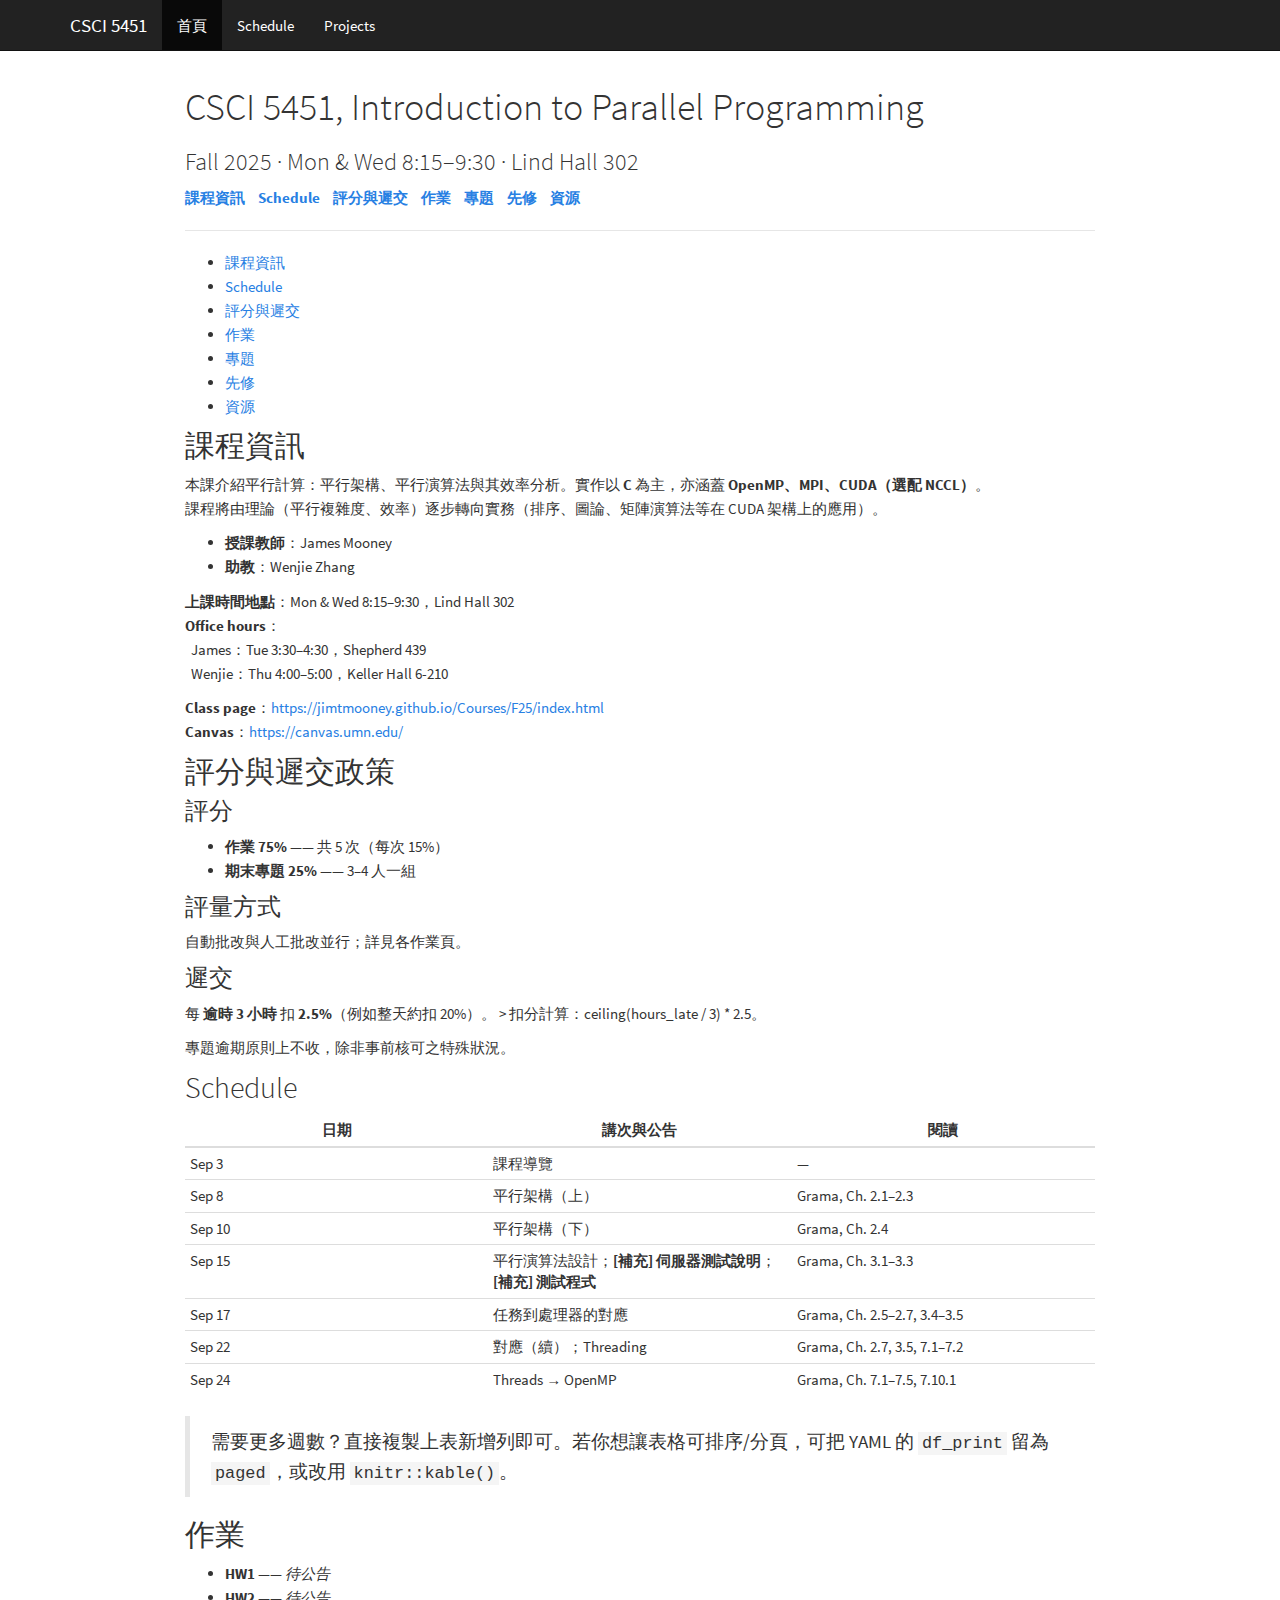
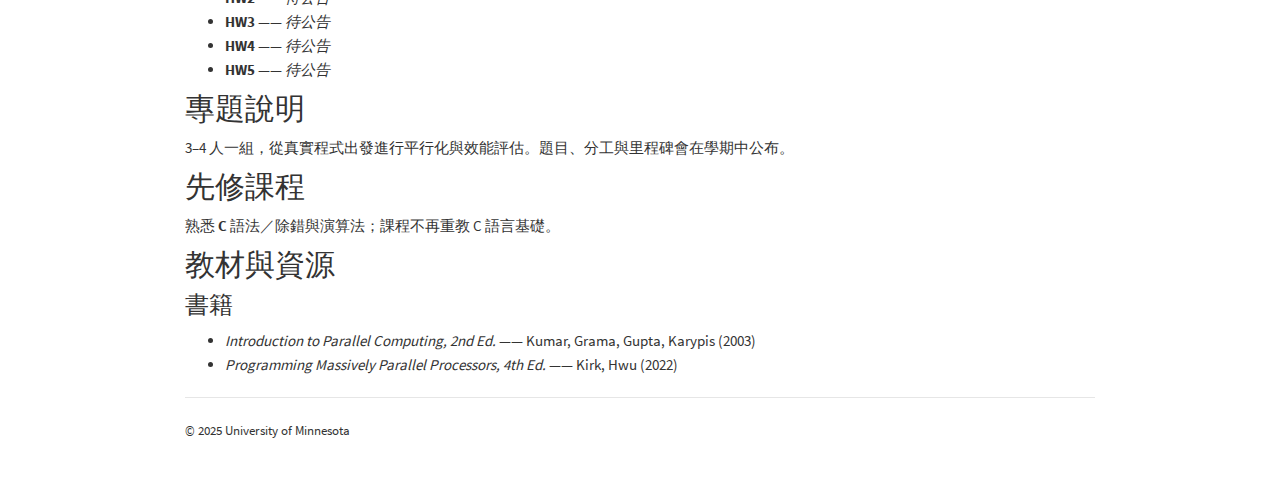
<file: docs/index.html>
<!DOCTYPE html>

<html>

<head>

<meta charset="utf-8" />
<meta name="generator" content="pandoc" />
<meta http-equiv="X-UA-Compatible" content="IE=EDGE" />




<title>CSCI 5451, Introduction to Parallel Programming</title>

<script src="site_libs/header-attrs-2.29/header-attrs.js"></script>
<script src="site_libs/jquery-3.6.0/jquery-3.6.0.min.js"></script>
<meta name="viewport" content="width=device-width, initial-scale=1" />
<link href="site_libs/bootstrap-3.3.5/css/cosmo.min.css" rel="stylesheet" />
<script src="site_libs/bootstrap-3.3.5/js/bootstrap.min.js"></script>
<script src="site_libs/bootstrap-3.3.5/shim/html5shiv.min.js"></script>
<script src="site_libs/bootstrap-3.3.5/shim/respond.min.js"></script>
<style>h1 {font-size: 34px;}
       h1.title {font-size: 38px;}
       h2 {font-size: 30px;}
       h3 {font-size: 24px;}
       h4 {font-size: 18px;}
       h5 {font-size: 16px;}
       h6 {font-size: 12px;}
       code {color: inherit; background-color: rgba(0, 0, 0, 0.04);}
       pre:not([class]) { background-color: white }</style>
<script src="site_libs/navigation-1.1/tabsets.js"></script>
<link href="site_libs/highlightjs-9.12.0/default.css" rel="stylesheet" />
<script src="site_libs/highlightjs-9.12.0/highlight.js"></script>
<link href="site_libs/pagedtable-1.1/css/pagedtable.css" rel="stylesheet" />
<script src="site_libs/pagedtable-1.1/js/pagedtable.js"></script>

<style type="text/css">
  code{white-space: pre-wrap;}
  span.smallcaps{font-variant: small-caps;}
  span.underline{text-decoration: underline;}
  div.column{display: inline-block; vertical-align: top; width: 50%;}
  div.hanging-indent{margin-left: 1.5em; text-indent: -1.5em;}
  ul.task-list{list-style: none;}
    </style>

<style type="text/css">code{white-space: pre;}</style>
<script type="text/javascript">
if (window.hljs) {
  hljs.configure({languages: []});
  hljs.initHighlightingOnLoad();
  if (document.readyState && document.readyState === "complete") {
    window.setTimeout(function() { hljs.initHighlighting(); }, 0);
  }
}
</script>









<style type = "text/css">
.main-container {
  max-width: 940px;
  margin-left: auto;
  margin-right: auto;
}
img {
  max-width:100%;
}
.tabbed-pane {
  padding-top: 12px;
}
.html-widget {
  margin-bottom: 20px;
}
button.code-folding-btn:focus {
  outline: none;
}
summary {
  display: list-item;
}
details > summary > p:only-child {
  display: inline;
}
pre code {
  padding: 0;
}
</style>


<style type="text/css">
.dropdown-submenu {
  position: relative;
}
.dropdown-submenu>.dropdown-menu {
  top: 0;
  left: 100%;
  margin-top: -6px;
  margin-left: -1px;
  border-radius: 0 6px 6px 6px;
}
.dropdown-submenu:hover>.dropdown-menu {
  display: block;
}
.dropdown-submenu>a:after {
  display: block;
  content: " ";
  float: right;
  width: 0;
  height: 0;
  border-color: transparent;
  border-style: solid;
  border-width: 5px 0 5px 5px;
  border-left-color: #cccccc;
  margin-top: 5px;
  margin-right: -10px;
}
.dropdown-submenu:hover>a:after {
  border-left-color: #adb5bd;
}
.dropdown-submenu.pull-left {
  float: none;
}
.dropdown-submenu.pull-left>.dropdown-menu {
  left: -100%;
  margin-left: 10px;
  border-radius: 6px 0 6px 6px;
}
</style>

<script type="text/javascript">
// manage active state of menu based on current page
$(document).ready(function () {
  // active menu anchor
  href = window.location.pathname
  href = href.substr(href.lastIndexOf('/') + 1)
  if (href === "")
    href = "index.html";
  var menuAnchor = $('a[href="' + href + '"]');

  // mark the anchor link active (and if it's in a dropdown, also mark that active)
  var dropdown = menuAnchor.closest('li.dropdown');
  if (window.bootstrap) { // Bootstrap 4+
    menuAnchor.addClass('active');
    dropdown.find('> .dropdown-toggle').addClass('active');
  } else { // Bootstrap 3
    menuAnchor.parent().addClass('active');
    dropdown.addClass('active');
  }

  // Navbar adjustments
  var navHeight = $(".navbar").first().height() + 15;
  var style = document.createElement('style');
  var pt = "padding-top: " + navHeight + "px; ";
  var mt = "margin-top: -" + navHeight + "px; ";
  var css = "";
  // offset scroll position for anchor links (for fixed navbar)
  for (var i = 1; i <= 6; i++) {
    css += ".section h" + i + "{ " + pt + mt + "}\n";
  }
  style.innerHTML = "body {" + pt + "padding-bottom: 40px; }\n" + css;
  document.head.appendChild(style);
});
</script>

<!-- tabsets -->

<style type="text/css">
.tabset-dropdown > .nav-tabs {
  display: inline-table;
  max-height: 500px;
  min-height: 44px;
  overflow-y: auto;
  border: 1px solid #ddd;
  border-radius: 4px;
}

.tabset-dropdown > .nav-tabs > li.active:before, .tabset-dropdown > .nav-tabs.nav-tabs-open:before {
  content: "\e259";
  font-family: 'Glyphicons Halflings';
  display: inline-block;
  padding: 10px;
  border-right: 1px solid #ddd;
}

.tabset-dropdown > .nav-tabs.nav-tabs-open > li.active:before {
  content: "\e258";
  font-family: 'Glyphicons Halflings';
  border: none;
}

.tabset-dropdown > .nav-tabs > li.active {
  display: block;
}

.tabset-dropdown > .nav-tabs > li > a,
.tabset-dropdown > .nav-tabs > li > a:focus,
.tabset-dropdown > .nav-tabs > li > a:hover {
  border: none;
  display: inline-block;
  border-radius: 4px;
  background-color: transparent;
}

.tabset-dropdown > .nav-tabs.nav-tabs-open > li {
  display: block;
  float: none;
}

.tabset-dropdown > .nav-tabs > li {
  display: none;
}
</style>

<!-- code folding -->




</head>

<body>


<div class="container-fluid main-container">




<div class="navbar navbar-default  navbar-fixed-top" role="navigation">
  <div class="container">
    <div class="navbar-header">
      <button type="button" class="navbar-toggle collapsed" data-toggle="collapse" data-bs-toggle="collapse" data-target="#navbar" data-bs-target="#navbar">
        <span class="icon-bar"></span>
        <span class="icon-bar"></span>
        <span class="icon-bar"></span>
      </button>
      <a class="navbar-brand" href="index.html">CSCI 5451</a>
    </div>
    <div id="navbar" class="navbar-collapse collapse">
      <ul class="nav navbar-nav">
        <li>
  <a href="index.html">首頁</a>
</li>
<li>
  <a href="schedule.html">Schedule</a>
</li>
<li>
  <a href="project.html">Projects</a>
</li>
      </ul>
      <ul class="nav navbar-nav navbar-right">
        
      </ul>
    </div><!--/.nav-collapse -->
  </div><!--/.container -->
</div><!--/.navbar -->

<div id="header">



<h1 class="title toc-ignore">CSCI 5451, Introduction to Parallel
Programming</h1>
<h3 class="subtitle">Fall 2025 · Mon &amp; Wed 8:15–9:30 · Lind Hall
302</h3>

</div>


<!-- 內嵌一點 CSS，免外部檔 -->
<style>
body { line-height: 1.6; max-width: 980px; margin: auto; }
hr { margin: 2rem 0; }
.nav-inline a { margin-right: 1rem; font-weight: 600; }
table { width: 100%; }
th, td { vertical-align: top; }
small.mono { font-family: ui-monospace, SFMono-Regular, Menlo, Consolas, "Liberation Mono", monospace; }
</style>
<div class="nav-inline">
<p><a href="#course-information">課程資訊</a>
<a href="#schedule">Schedule</a>
<a href="#grading-evaluation--late-policy">評分與遲交</a>
<a href="#homework-assignments">作業</a>
<a href="#project-details">專題</a> <a href="#prerequisites">先修</a>
<a href="#textbook--related-classes--online-resources">資源</a></p>
</div>
<hr />
<ul>
<li><a href="#course-information">課程資訊</a><br />
</li>
<li><a href="#schedule">Schedule</a><br />
</li>
<li><a href="#grading-evaluation--late-policy">評分與遲交</a><br />
</li>
<li><a href="#homework-assignments">作業</a><br />
</li>
<li><a href="#project-details">專題</a><br />
</li>
<li><a href="#prerequisites">先修</a><br />
</li>
<li><a href="#textbook--related-classes--online-resources">資源</a></li>
</ul>
<div id="course-information" class="section level2">
<h2>課程資訊</h2>
<p>本課介紹平行計算：平行架構、平行演算法與其效率分析。實作以
<strong>C</strong> 為主，亦涵蓋 <strong>OpenMP、MPI、CUDA（選配
NCCL）</strong>。<br />
課程將由理論（平行複雜度、效率）逐步轉向實務（排序、圖論、矩陣演算法等在
CUDA 架構上的應用）。</p>
<ul>
<li><strong>授課教師</strong>：James Mooney<br />
</li>
<li><strong>助教</strong>：Wenjie Zhang</li>
</ul>
<p><strong>上課時間地點</strong>：Mon &amp; Wed 8:15–9:30，Lind Hall
302<br />
<strong>Office hours</strong>：<br />
  James：Tue 3:30–4:30，Shepherd 439<br />
  Wenjie：Thu 4:00–5:00，Keller Hall 6-210</p>
<p><strong>Class page</strong>：<a
href="https://jimtmooney.github.io/Courses/F25/index.html"
class="uri">https://jimtmooney.github.io/Courses/F25/index.html</a><br />
<strong>Canvas</strong>：<a href="https://canvas.umn.edu/"
class="uri">https://canvas.umn.edu/</a></p>
</div>
<div id="grading-evaluation--late-policy" class="section level2">
<h2>評分與遲交政策</h2>
<div id="評分" class="section level3">
<h3>評分</h3>
<ul>
<li><strong>作業 75%</strong> —— 共 5 次（每次 15%）<br />
</li>
<li><strong>期末專題 25%</strong> —— 3–4 人一組</li>
</ul>
</div>
<div id="評量方式" class="section level3">
<h3>評量方式</h3>
<p>自動批改與人工批改並行；詳見各作業頁。</p>
</div>
<div id="遲交" class="section level3">
<h3>遲交</h3>
<p>每 <strong>逾時 3 小時</strong> 扣
<strong>2.5%</strong>（例如整天約扣 20%）。 &gt; 扣分計算：<span
class="mono">ceiling(hours_late / 3) * 2.5</span>。</p>
<p>專題逾期原則上不收，除非事前核可之特殊狀況。</p>
</div>
</div>
<div id="schedule" class="section level2">
<h2>Schedule</h2>
<table>
<colgroup>
<col width="33%" />
<col width="33%" />
<col width="33%" />
</colgroup>
<thead>
<tr class="header">
<th>日期</th>
<th>講次與公告</th>
<th>閱讀</th>
</tr>
</thead>
<tbody>
<tr class="odd">
<td>Sep 3</td>
<td>課程導覽</td>
<td>—</td>
</tr>
<tr class="even">
<td>Sep 8</td>
<td>平行架構（上）</td>
<td>Grama, Ch. 2.1–2.3</td>
</tr>
<tr class="odd">
<td>Sep 10</td>
<td>平行架構（下）</td>
<td>Grama, Ch. 2.4</td>
</tr>
<tr class="even">
<td>Sep 15</td>
<td>平行演算法設計；<strong>[補充]
伺服器測試說明</strong>；<strong>[補充] 測試程式</strong></td>
<td>Grama, Ch. 3.1–3.3</td>
</tr>
<tr class="odd">
<td>Sep 17</td>
<td>任務到處理器的對應</td>
<td>Grama, Ch. 2.5–2.7, 3.4–3.5</td>
</tr>
<tr class="even">
<td>Sep 22</td>
<td>對應（續）；Threading</td>
<td>Grama, Ch. 2.7, 3.5, 7.1–7.2</td>
</tr>
<tr class="odd">
<td>Sep 24</td>
<td>Threads → OpenMP</td>
<td>Grama, Ch. 7.1–7.5, 7.10.1</td>
</tr>
</tbody>
</table>
<blockquote>
<p>需要更多週數？直接複製上表新增列即可。若你想讓表格可排序/分頁，可把
YAML 的 <code>df_print</code> 留為 <code>paged</code>，或改用
<code>knitr::kable()</code>。</p>
</blockquote>
</div>
<div id="homework-assignments" class="section level2">
<h2>作業</h2>
<ul>
<li><strong>HW1</strong> —— <em>待公告</em><br />
</li>
<li><strong>HW2</strong> —— <em>待公告</em><br />
</li>
<li><strong>HW3</strong> —— <em>待公告</em><br />
</li>
<li><strong>HW4</strong> —— <em>待公告</em><br />
</li>
<li><strong>HW5</strong> —— <em>待公告</em></li>
</ul>
</div>
<div id="project-details" class="section level2">
<h2>專題說明</h2>
<p>3–4
人一組，從真實程式出發進行平行化與效能評估。題目、分工與里程碑會在學期中公布。</p>
</div>
<div id="prerequisites" class="section level2">
<h2>先修課程</h2>
<p>熟悉 <strong>C</strong> 語法／除錯與演算法；課程不再重教 C
語言基礎。</p>
</div>
<div id="textbook--related-classes--online-resources"
class="section level2">
<h2>教材與資源</h2>
<div id="書籍" class="section level3">
<h3>書籍</h3>
<ul>
<li><em>Introduction to Parallel Computing, 2nd Ed.</em> —— Kumar,
Grama, Gupta, Karypis (2003)<br />
</li>
<li><em>Programming Massively Parallel Processors, 4th Ed.</em> —— Kirk,
Hwu (2022)</li>
</ul>
<hr />
<p><small>© 2025 University of Minnesota</small></p>
<!-- Back to Top 按鈕 -->
<button onclick="topFunction()" id="backToTop" title="回到頂端">
↑ Top
</button>
<style>
#backToTop {
  display: none; /* 預設隱藏 */
  position: fixed;
  bottom: 20px;   /* 與下邊界距離 */
  right: 20px;    /* 與右邊界距離 */
  z-index: 9999;  /* 確保在最上層 */
  border: none;
  outline: none;
  background-color: #007BFF;
  color: white;
  cursor: pointer;
  padding: 12px 16px;
  border-radius: 6px;
  font-size: 14px;
  box-shadow: 0 2px 6px rgba(0,0,0,0.2);
}
#backToTop:hover {
  background-color: #0056b3;
}
</style>
<script>
// 當使用者捲動超過 80px，就顯示按鈕
window.onscroll = function() {
  let btn = document.getElementById("backToTop");
  if (document.body.scrollTop > 80 || document.documentElement.scrollTop > 80) {
    btn.style.display = "block";
  } else {
    btn.style.display = "none";
  }
};

// 點擊按鈕回到頂端（平滑捲動）
function topFunction() {
  window.scrollTo({top: 0, behavior: 'smooth'});
}
</script>
</div>
</div>




</div>

<script>

// add bootstrap table styles to pandoc tables
function bootstrapStylePandocTables() {
  $('tr.odd').parent('tbody').parent('table').addClass('table table-condensed');
}
$(document).ready(function () {
  bootstrapStylePandocTables();
});


</script>

<!-- tabsets -->

<script>
$(document).ready(function () {
  window.buildTabsets("TOC");
});

$(document).ready(function () {
  $('.tabset-dropdown > .nav-tabs > li').click(function () {
    $(this).parent().toggleClass('nav-tabs-open');
  });
});
</script>

<!-- code folding -->


<!-- dynamically load mathjax for compatibility with self-contained -->
<script>
  (function () {
    var script = document.createElement("script");
    script.type = "text/javascript";
    script.src  = "https://mathjax.rstudio.com/latest/MathJax.js?config=TeX-AMS-MML_HTMLorMML";
    document.getElementsByTagName("head")[0].appendChild(script);
  })();
</script>

</body>
</html>
</file>
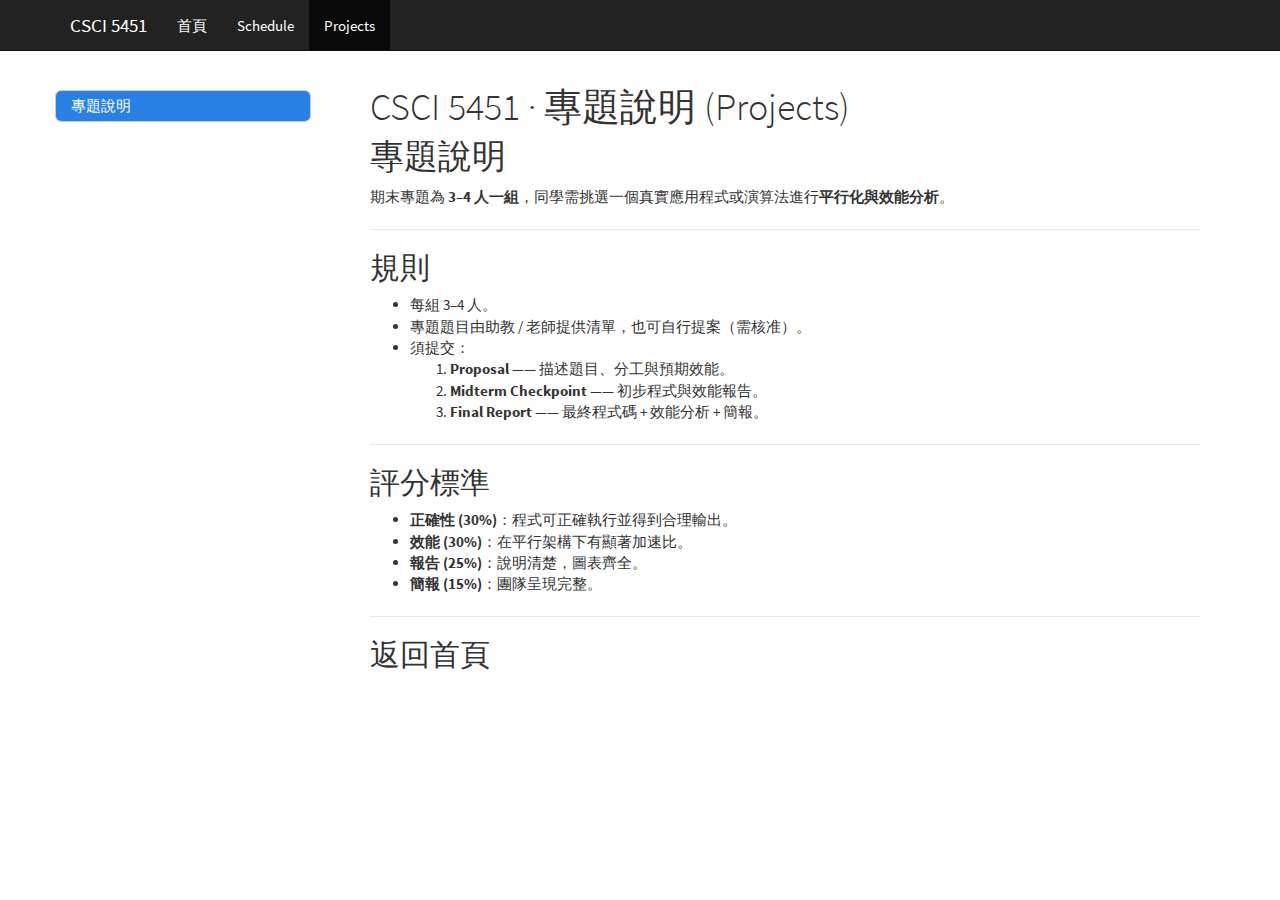
<file: docs/project.html>
<!DOCTYPE html>

<html>

<head>

<meta charset="utf-8" />
<meta name="generator" content="pandoc" />
<meta http-equiv="X-UA-Compatible" content="IE=EDGE" />




<title>CSCI 5451 · 專題說明 (Projects)</title>

<script src="site_libs/header-attrs-2.29/header-attrs.js"></script>
<script src="site_libs/jquery-3.6.0/jquery-3.6.0.min.js"></script>
<meta name="viewport" content="width=device-width, initial-scale=1" />
<link href="site_libs/bootstrap-3.3.5/css/cosmo.min.css" rel="stylesheet" />
<script src="site_libs/bootstrap-3.3.5/js/bootstrap.min.js"></script>
<script src="site_libs/bootstrap-3.3.5/shim/html5shiv.min.js"></script>
<script src="site_libs/bootstrap-3.3.5/shim/respond.min.js"></script>
<style>h1 {font-size: 34px;}
       h1.title {font-size: 38px;}
       h2 {font-size: 30px;}
       h3 {font-size: 24px;}
       h4 {font-size: 18px;}
       h5 {font-size: 16px;}
       h6 {font-size: 12px;}
       code {color: inherit; background-color: rgba(0, 0, 0, 0.04);}
       pre:not([class]) { background-color: white }</style>
<script src="site_libs/jqueryui-1.13.2/jquery-ui.min.js"></script>
<link href="site_libs/tocify-1.9.1/jquery.tocify.css" rel="stylesheet" />
<script src="site_libs/tocify-1.9.1/jquery.tocify.js"></script>
<script src="site_libs/navigation-1.1/tabsets.js"></script>
<link href="site_libs/highlightjs-9.12.0/default.css" rel="stylesheet" />
<script src="site_libs/highlightjs-9.12.0/highlight.js"></script>

<style type="text/css">
  code{white-space: pre-wrap;}
  span.smallcaps{font-variant: small-caps;}
  span.underline{text-decoration: underline;}
  div.column{display: inline-block; vertical-align: top; width: 50%;}
  div.hanging-indent{margin-left: 1.5em; text-indent: -1.5em;}
  ul.task-list{list-style: none;}
    </style>

<style type="text/css">code{white-space: pre;}</style>
<script type="text/javascript">
if (window.hljs) {
  hljs.configure({languages: []});
  hljs.initHighlightingOnLoad();
  if (document.readyState && document.readyState === "complete") {
    window.setTimeout(function() { hljs.initHighlighting(); }, 0);
  }
}
</script>









<style type = "text/css">
.main-container {
  max-width: 940px;
  margin-left: auto;
  margin-right: auto;
}
img {
  max-width:100%;
}
.tabbed-pane {
  padding-top: 12px;
}
.html-widget {
  margin-bottom: 20px;
}
button.code-folding-btn:focus {
  outline: none;
}
summary {
  display: list-item;
}
details > summary > p:only-child {
  display: inline;
}
pre code {
  padding: 0;
}
</style>


<style type="text/css">
.dropdown-submenu {
  position: relative;
}
.dropdown-submenu>.dropdown-menu {
  top: 0;
  left: 100%;
  margin-top: -6px;
  margin-left: -1px;
  border-radius: 0 6px 6px 6px;
}
.dropdown-submenu:hover>.dropdown-menu {
  display: block;
}
.dropdown-submenu>a:after {
  display: block;
  content: " ";
  float: right;
  width: 0;
  height: 0;
  border-color: transparent;
  border-style: solid;
  border-width: 5px 0 5px 5px;
  border-left-color: #cccccc;
  margin-top: 5px;
  margin-right: -10px;
}
.dropdown-submenu:hover>a:after {
  border-left-color: #adb5bd;
}
.dropdown-submenu.pull-left {
  float: none;
}
.dropdown-submenu.pull-left>.dropdown-menu {
  left: -100%;
  margin-left: 10px;
  border-radius: 6px 0 6px 6px;
}
</style>

<script type="text/javascript">
// manage active state of menu based on current page
$(document).ready(function () {
  // active menu anchor
  href = window.location.pathname
  href = href.substr(href.lastIndexOf('/') + 1)
  if (href === "")
    href = "index.html";
  var menuAnchor = $('a[href="' + href + '"]');

  // mark the anchor link active (and if it's in a dropdown, also mark that active)
  var dropdown = menuAnchor.closest('li.dropdown');
  if (window.bootstrap) { // Bootstrap 4+
    menuAnchor.addClass('active');
    dropdown.find('> .dropdown-toggle').addClass('active');
  } else { // Bootstrap 3
    menuAnchor.parent().addClass('active');
    dropdown.addClass('active');
  }

  // Navbar adjustments
  var navHeight = $(".navbar").first().height() + 15;
  var style = document.createElement('style');
  var pt = "padding-top: " + navHeight + "px; ";
  var mt = "margin-top: -" + navHeight + "px; ";
  var css = "";
  // offset scroll position for anchor links (for fixed navbar)
  for (var i = 1; i <= 6; i++) {
    css += ".section h" + i + "{ " + pt + mt + "}\n";
  }
  style.innerHTML = "body {" + pt + "padding-bottom: 40px; }\n" + css;
  document.head.appendChild(style);
});
</script>

<!-- tabsets -->

<style type="text/css">
.tabset-dropdown > .nav-tabs {
  display: inline-table;
  max-height: 500px;
  min-height: 44px;
  overflow-y: auto;
  border: 1px solid #ddd;
  border-radius: 4px;
}

.tabset-dropdown > .nav-tabs > li.active:before, .tabset-dropdown > .nav-tabs.nav-tabs-open:before {
  content: "\e259";
  font-family: 'Glyphicons Halflings';
  display: inline-block;
  padding: 10px;
  border-right: 1px solid #ddd;
}

.tabset-dropdown > .nav-tabs.nav-tabs-open > li.active:before {
  content: "\e258";
  font-family: 'Glyphicons Halflings';
  border: none;
}

.tabset-dropdown > .nav-tabs > li.active {
  display: block;
}

.tabset-dropdown > .nav-tabs > li > a,
.tabset-dropdown > .nav-tabs > li > a:focus,
.tabset-dropdown > .nav-tabs > li > a:hover {
  border: none;
  display: inline-block;
  border-radius: 4px;
  background-color: transparent;
}

.tabset-dropdown > .nav-tabs.nav-tabs-open > li {
  display: block;
  float: none;
}

.tabset-dropdown > .nav-tabs > li {
  display: none;
}
</style>

<!-- code folding -->



<style type="text/css">

#TOC {
  margin: 25px 0px 20px 0px;
}
@media (max-width: 768px) {
#TOC {
  position: relative;
  width: 100%;
}
}

@media print {
.toc-content {
  /* see https://github.com/w3c/csswg-drafts/issues/4434 */
  float: right;
}
}

.toc-content {
  padding-left: 30px;
  padding-right: 40px;
}

div.main-container {
  max-width: 1200px;
}

div.tocify {
  width: 20%;
  max-width: 260px;
  max-height: 85%;
}

@media (min-width: 768px) and (max-width: 991px) {
  div.tocify {
    width: 25%;
  }
}

@media (max-width: 767px) {
  div.tocify {
    width: 100%;
    max-width: none;
  }
}

.tocify ul, .tocify li {
  line-height: 20px;
}

.tocify-subheader .tocify-item {
  font-size: 0.90em;
}

.tocify .list-group-item {
  border-radius: 0px;
}


</style>



</head>

<body>


<div class="container-fluid main-container">


<!-- setup 3col/9col grid for toc_float and main content  -->
<div class="row">
<div class="col-xs-12 col-sm-4 col-md-3">
<div id="TOC" class="tocify">
</div>
</div>

<div class="toc-content col-xs-12 col-sm-8 col-md-9">




<div class="navbar navbar-default  navbar-fixed-top" role="navigation">
  <div class="container">
    <div class="navbar-header">
      <button type="button" class="navbar-toggle collapsed" data-toggle="collapse" data-bs-toggle="collapse" data-target="#navbar" data-bs-target="#navbar">
        <span class="icon-bar"></span>
        <span class="icon-bar"></span>
        <span class="icon-bar"></span>
      </button>
      <a class="navbar-brand" href="index.html">CSCI 5451</a>
    </div>
    <div id="navbar" class="navbar-collapse collapse">
      <ul class="nav navbar-nav">
        <li>
  <a href="index.html">首頁</a>
</li>
<li>
  <a href="schedule.html">Schedule</a>
</li>
<li>
  <a href="project.html">Projects</a>
</li>
      </ul>
      <ul class="nav navbar-nav navbar-right">
        
      </ul>
    </div><!--/.nav-collapse -->
  </div><!--/.container -->
</div><!--/.navbar -->

<div id="header">



<h1 class="title toc-ignore">CSCI 5451 · 專題說明 (Projects)</h1>

</div>


<div id="專題說明" class="section level1">
<h1>專題說明</h1>
<p>期末專題為 <strong>3–4
人一組</strong>，同學需挑選一個真實應用程式或演算法進行<strong>平行化與效能分析</strong>。</p>
<hr />
<div id="規則" class="section level2">
<h2>規則</h2>
<ul>
<li>每組 3–4 人。</li>
<li>專題題目由助教 / 老師提供清單，也可自行提案（需核准）。</li>
<li>須提交：
<ol style="list-style-type: decimal">
<li><strong>Proposal</strong> —— 描述題目、分工與預期效能。</li>
<li><strong>Midterm Checkpoint</strong> —— 初步程式與效能報告。</li>
<li><strong>Final Report</strong> —— 最終程式碼 + 效能分析 + 簡報。</li>
</ol></li>
</ul>
<hr />
</div>
<div id="評分標準" class="section level2">
<h2>評分標準</h2>
<ul>
<li><strong>正確性 (30%)</strong>：程式可正確執行並得到合理輸出。<br />
</li>
<li><strong>效能 (30%)</strong>：在平行架構下有顯著加速比。<br />
</li>
<li><strong>報告 (25%)</strong>：說明清楚，圖表齊全。<br />
</li>
<li><strong>簡報 (15%)</strong>：團隊呈現完整。</li>
</ul>
<hr />
</div>
<div id="返回首頁" class="section level2">
<h2>返回首頁</h2>
<!--[← 回首頁](index.html)-->
<!-- Back to Top 按鈕 -->
<button onclick="topFunction()" id="backToTop" title="回到頂端">
↑ Top
</button>
<style>
#backToTop {
  display: none; /* 預設隱藏 */
  position: fixed;
  bottom: 20px;   /* 與下邊界距離 */
  right: 20px;    /* 與右邊界距離 */
  z-index: 9999;  /* 確保在最上層 */
  border: none;
  outline: none;
  background-color: #007BFF;
  color: white;
  cursor: pointer;
  padding: 12px 16px;
  border-radius: 6px;
  font-size: 14px;
  box-shadow: 0 2px 6px rgba(0,0,0,0.2);
}
#backToTop:hover {
  background-color: #0056b3;
}
</style>
<script>
// 當使用者捲動超過 80px，就顯示按鈕
window.onscroll = function() {
  let btn = document.getElementById("backToTop");
  if (document.body.scrollTop > 80 || document.documentElement.scrollTop > 80) {
    btn.style.display = "block";
  } else {
    btn.style.display = "none";
  }
};

// 點擊按鈕回到頂端（平滑捲動）
function topFunction() {
  window.scrollTo({top: 0, behavior: 'smooth'});
}
</script>
</div>
</div>



</div>
</div>

</div>

<script>

// add bootstrap table styles to pandoc tables
function bootstrapStylePandocTables() {
  $('tr.odd').parent('tbody').parent('table').addClass('table table-condensed');
}
$(document).ready(function () {
  bootstrapStylePandocTables();
});


</script>

<!-- tabsets -->

<script>
$(document).ready(function () {
  window.buildTabsets("TOC");
});

$(document).ready(function () {
  $('.tabset-dropdown > .nav-tabs > li').click(function () {
    $(this).parent().toggleClass('nav-tabs-open');
  });
});
</script>

<!-- code folding -->

<script>
$(document).ready(function ()  {

    // temporarily add toc-ignore selector to headers for the consistency with Pandoc
    $('.unlisted.unnumbered').addClass('toc-ignore')

    // move toc-ignore selectors from section div to header
    $('div.section.toc-ignore')
        .removeClass('toc-ignore')
        .children('h1,h2,h3,h4,h5').addClass('toc-ignore');

    // establish options
    var options = {
      selectors: "h1,h2",
      theme: "bootstrap3",
      context: '.toc-content',
      hashGenerator: function (text) {
        return text.replace(/[.\\/?&!#<>]/g, '').replace(/\s/g, '_');
      },
      ignoreSelector: ".toc-ignore",
      scrollTo: 0
    };
    options.showAndHide = true;
    options.smoothScroll = true;

    // tocify
    var toc = $("#TOC").tocify(options).data("toc-tocify");
});
</script>

<!-- dynamically load mathjax for compatibility with self-contained -->
<script>
  (function () {
    var script = document.createElement("script");
    script.type = "text/javascript";
    script.src  = "https://mathjax.rstudio.com/latest/MathJax.js?config=TeX-AMS-MML_HTMLorMML";
    document.getElementsByTagName("head")[0].appendChild(script);
  })();
</script>

</body>
</html>
</file>
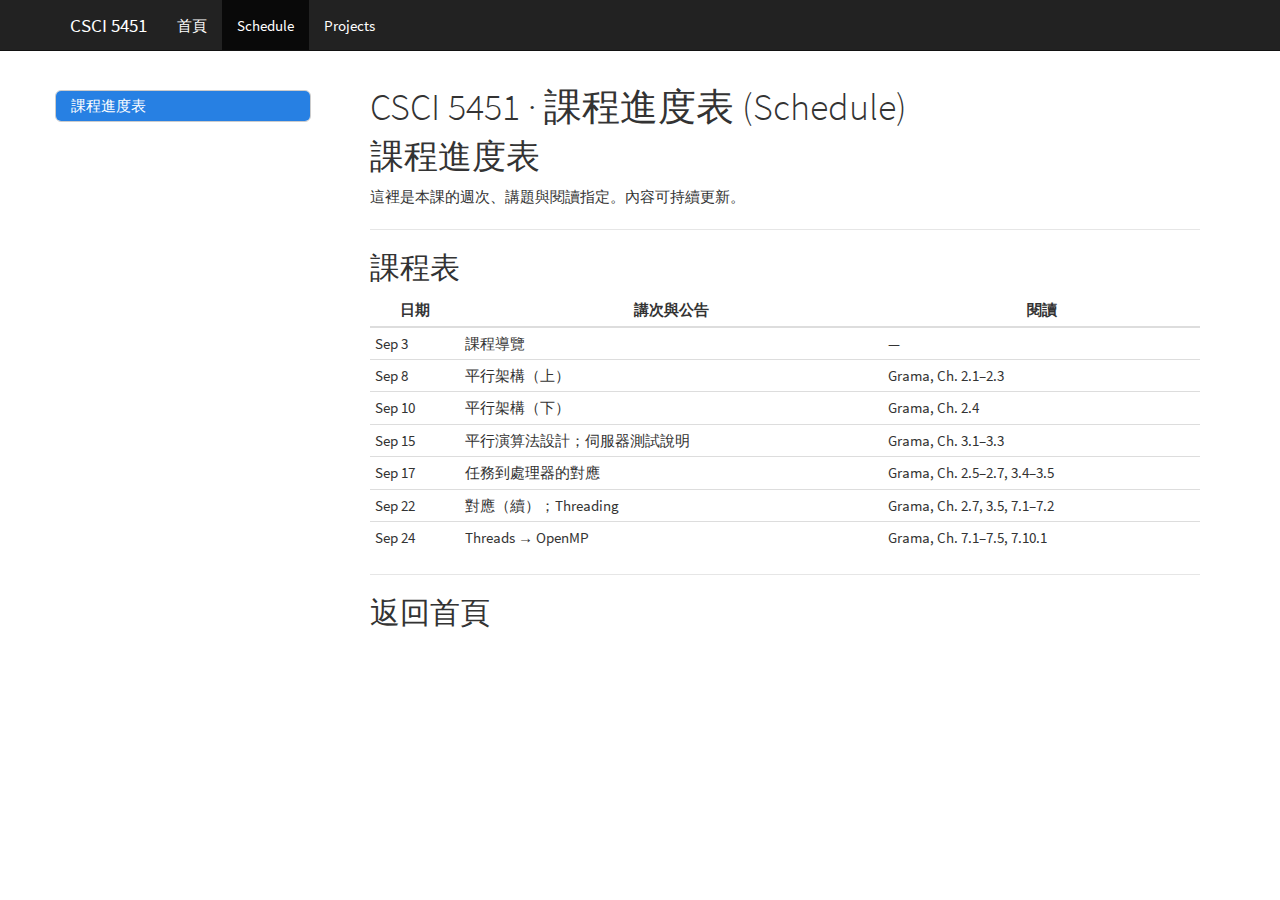
<file: docs/schedule.html>
<!DOCTYPE html>

<html>

<head>

<meta charset="utf-8" />
<meta name="generator" content="pandoc" />
<meta http-equiv="X-UA-Compatible" content="IE=EDGE" />




<title>CSCI 5451 · 課程進度表 (Schedule)</title>

<script src="site_libs/header-attrs-2.29/header-attrs.js"></script>
<script src="site_libs/jquery-3.6.0/jquery-3.6.0.min.js"></script>
<meta name="viewport" content="width=device-width, initial-scale=1" />
<link href="site_libs/bootstrap-3.3.5/css/cosmo.min.css" rel="stylesheet" />
<script src="site_libs/bootstrap-3.3.5/js/bootstrap.min.js"></script>
<script src="site_libs/bootstrap-3.3.5/shim/html5shiv.min.js"></script>
<script src="site_libs/bootstrap-3.3.5/shim/respond.min.js"></script>
<style>h1 {font-size: 34px;}
       h1.title {font-size: 38px;}
       h2 {font-size: 30px;}
       h3 {font-size: 24px;}
       h4 {font-size: 18px;}
       h5 {font-size: 16px;}
       h6 {font-size: 12px;}
       code {color: inherit; background-color: rgba(0, 0, 0, 0.04);}
       pre:not([class]) { background-color: white }</style>
<script src="site_libs/jqueryui-1.13.2/jquery-ui.min.js"></script>
<link href="site_libs/tocify-1.9.1/jquery.tocify.css" rel="stylesheet" />
<script src="site_libs/tocify-1.9.1/jquery.tocify.js"></script>
<script src="site_libs/navigation-1.1/tabsets.js"></script>
<link href="site_libs/highlightjs-9.12.0/default.css" rel="stylesheet" />
<script src="site_libs/highlightjs-9.12.0/highlight.js"></script>

<style type="text/css">
  code{white-space: pre-wrap;}
  span.smallcaps{font-variant: small-caps;}
  span.underline{text-decoration: underline;}
  div.column{display: inline-block; vertical-align: top; width: 50%;}
  div.hanging-indent{margin-left: 1.5em; text-indent: -1.5em;}
  ul.task-list{list-style: none;}
    </style>

<style type="text/css">code{white-space: pre;}</style>
<script type="text/javascript">
if (window.hljs) {
  hljs.configure({languages: []});
  hljs.initHighlightingOnLoad();
  if (document.readyState && document.readyState === "complete") {
    window.setTimeout(function() { hljs.initHighlighting(); }, 0);
  }
}
</script>









<style type = "text/css">
.main-container {
  max-width: 940px;
  margin-left: auto;
  margin-right: auto;
}
img {
  max-width:100%;
}
.tabbed-pane {
  padding-top: 12px;
}
.html-widget {
  margin-bottom: 20px;
}
button.code-folding-btn:focus {
  outline: none;
}
summary {
  display: list-item;
}
details > summary > p:only-child {
  display: inline;
}
pre code {
  padding: 0;
}
</style>


<style type="text/css">
.dropdown-submenu {
  position: relative;
}
.dropdown-submenu>.dropdown-menu {
  top: 0;
  left: 100%;
  margin-top: -6px;
  margin-left: -1px;
  border-radius: 0 6px 6px 6px;
}
.dropdown-submenu:hover>.dropdown-menu {
  display: block;
}
.dropdown-submenu>a:after {
  display: block;
  content: " ";
  float: right;
  width: 0;
  height: 0;
  border-color: transparent;
  border-style: solid;
  border-width: 5px 0 5px 5px;
  border-left-color: #cccccc;
  margin-top: 5px;
  margin-right: -10px;
}
.dropdown-submenu:hover>a:after {
  border-left-color: #adb5bd;
}
.dropdown-submenu.pull-left {
  float: none;
}
.dropdown-submenu.pull-left>.dropdown-menu {
  left: -100%;
  margin-left: 10px;
  border-radius: 6px 0 6px 6px;
}
</style>

<script type="text/javascript">
// manage active state of menu based on current page
$(document).ready(function () {
  // active menu anchor
  href = window.location.pathname
  href = href.substr(href.lastIndexOf('/') + 1)
  if (href === "")
    href = "index.html";
  var menuAnchor = $('a[href="' + href + '"]');

  // mark the anchor link active (and if it's in a dropdown, also mark that active)
  var dropdown = menuAnchor.closest('li.dropdown');
  if (window.bootstrap) { // Bootstrap 4+
    menuAnchor.addClass('active');
    dropdown.find('> .dropdown-toggle').addClass('active');
  } else { // Bootstrap 3
    menuAnchor.parent().addClass('active');
    dropdown.addClass('active');
  }

  // Navbar adjustments
  var navHeight = $(".navbar").first().height() + 15;
  var style = document.createElement('style');
  var pt = "padding-top: " + navHeight + "px; ";
  var mt = "margin-top: -" + navHeight + "px; ";
  var css = "";
  // offset scroll position for anchor links (for fixed navbar)
  for (var i = 1; i <= 6; i++) {
    css += ".section h" + i + "{ " + pt + mt + "}\n";
  }
  style.innerHTML = "body {" + pt + "padding-bottom: 40px; }\n" + css;
  document.head.appendChild(style);
});
</script>

<!-- tabsets -->

<style type="text/css">
.tabset-dropdown > .nav-tabs {
  display: inline-table;
  max-height: 500px;
  min-height: 44px;
  overflow-y: auto;
  border: 1px solid #ddd;
  border-radius: 4px;
}

.tabset-dropdown > .nav-tabs > li.active:before, .tabset-dropdown > .nav-tabs.nav-tabs-open:before {
  content: "\e259";
  font-family: 'Glyphicons Halflings';
  display: inline-block;
  padding: 10px;
  border-right: 1px solid #ddd;
}

.tabset-dropdown > .nav-tabs.nav-tabs-open > li.active:before {
  content: "\e258";
  font-family: 'Glyphicons Halflings';
  border: none;
}

.tabset-dropdown > .nav-tabs > li.active {
  display: block;
}

.tabset-dropdown > .nav-tabs > li > a,
.tabset-dropdown > .nav-tabs > li > a:focus,
.tabset-dropdown > .nav-tabs > li > a:hover {
  border: none;
  display: inline-block;
  border-radius: 4px;
  background-color: transparent;
}

.tabset-dropdown > .nav-tabs.nav-tabs-open > li {
  display: block;
  float: none;
}

.tabset-dropdown > .nav-tabs > li {
  display: none;
}
</style>

<!-- code folding -->



<style type="text/css">

#TOC {
  margin: 25px 0px 20px 0px;
}
@media (max-width: 768px) {
#TOC {
  position: relative;
  width: 100%;
}
}

@media print {
.toc-content {
  /* see https://github.com/w3c/csswg-drafts/issues/4434 */
  float: right;
}
}

.toc-content {
  padding-left: 30px;
  padding-right: 40px;
}

div.main-container {
  max-width: 1200px;
}

div.tocify {
  width: 20%;
  max-width: 260px;
  max-height: 85%;
}

@media (min-width: 768px) and (max-width: 991px) {
  div.tocify {
    width: 25%;
  }
}

@media (max-width: 767px) {
  div.tocify {
    width: 100%;
    max-width: none;
  }
}

.tocify ul, .tocify li {
  line-height: 20px;
}

.tocify-subheader .tocify-item {
  font-size: 0.90em;
}

.tocify .list-group-item {
  border-radius: 0px;
}


</style>



</head>

<body>


<div class="container-fluid main-container">


<!-- setup 3col/9col grid for toc_float and main content  -->
<div class="row">
<div class="col-xs-12 col-sm-4 col-md-3">
<div id="TOC" class="tocify">
</div>
</div>

<div class="toc-content col-xs-12 col-sm-8 col-md-9">




<div class="navbar navbar-default  navbar-fixed-top" role="navigation">
  <div class="container">
    <div class="navbar-header">
      <button type="button" class="navbar-toggle collapsed" data-toggle="collapse" data-bs-toggle="collapse" data-target="#navbar" data-bs-target="#navbar">
        <span class="icon-bar"></span>
        <span class="icon-bar"></span>
        <span class="icon-bar"></span>
      </button>
      <a class="navbar-brand" href="index.html">CSCI 5451</a>
    </div>
    <div id="navbar" class="navbar-collapse collapse">
      <ul class="nav navbar-nav">
        <li>
  <a href="index.html">首頁</a>
</li>
<li>
  <a href="schedule.html">Schedule</a>
</li>
<li>
  <a href="project.html">Projects</a>
</li>
      </ul>
      <ul class="nav navbar-nav navbar-right">
        
      </ul>
    </div><!--/.nav-collapse -->
  </div><!--/.container -->
</div><!--/.navbar -->

<div id="header">



<h1 class="title toc-ignore">CSCI 5451 · 課程進度表 (Schedule)</h1>

</div>


<div id="課程進度表" class="section level1">
<h1>課程進度表</h1>
<p>這裡是本課的週次、講題與閱讀指定。內容可持續更新。</p>
<hr />
<div id="課程表" class="section level2">
<h2>課程表</h2>
<table>
<thead>
<tr class="header">
<th>日期</th>
<th>講次與公告</th>
<th>閱讀</th>
</tr>
</thead>
<tbody>
<tr class="odd">
<td>Sep 3</td>
<td>課程導覽</td>
<td>—</td>
</tr>
<tr class="even">
<td>Sep 8</td>
<td>平行架構（上）</td>
<td>Grama, Ch. 2.1–2.3</td>
</tr>
<tr class="odd">
<td>Sep 10</td>
<td>平行架構（下）</td>
<td>Grama, Ch. 2.4</td>
</tr>
<tr class="even">
<td>Sep 15</td>
<td>平行演算法設計；伺服器測試說明</td>
<td>Grama, Ch. 3.1–3.3</td>
</tr>
<tr class="odd">
<td>Sep 17</td>
<td>任務到處理器的對應</td>
<td>Grama, Ch. 2.5–2.7, 3.4–3.5</td>
</tr>
<tr class="even">
<td>Sep 22</td>
<td>對應（續）；Threading</td>
<td>Grama, Ch. 2.7, 3.5, 7.1–7.2</td>
</tr>
<tr class="odd">
<td>Sep 24</td>
<td>Threads → OpenMP</td>
<td>Grama, Ch. 7.1–7.5, 7.10.1</td>
</tr>
</tbody>
</table>
<hr />
</div>
<div id="返回首頁" class="section level2">
<h2>返回首頁</h2>
<!-- Back to Top 按鈕 -->
<button onclick="topFunction()" id="backToTop" title="回到頂端">
↑ Top
</button>
<style>
#backToTop {
  display: none; /* 預設隱藏 */
  position: fixed;
  bottom: 20px;   /* 與下邊界距離 */
  right: 20px;    /* 與右邊界距離 */
  z-index: 9999;  /* 確保在最上層 */
  border: none;
  outline: none;
  background-color: #007BFF;
  color: white;
  cursor: pointer;
  padding: 12px 16px;
  border-radius: 6px;
  font-size: 14px;
  box-shadow: 0 2px 6px rgba(0,0,0,0.2);
}
#backToTop:hover {
  background-color: #0056b3;
}
</style>
<script>
// 當使用者捲動超過 80px，就顯示按鈕
window.onscroll = function() {
  let btn = document.getElementById("backToTop");
  if (document.body.scrollTop > 80 || document.documentElement.scrollTop > 80) {
    btn.style.display = "block";
  } else {
    btn.style.display = "none";
  }
};

// 點擊按鈕回到頂端（平滑捲動）
function topFunction() {
  window.scrollTo({top: 0, behavior: 'smooth'});
}
</script>
</div>
</div>



</div>
</div>

</div>

<script>

// add bootstrap table styles to pandoc tables
function bootstrapStylePandocTables() {
  $('tr.odd').parent('tbody').parent('table').addClass('table table-condensed');
}
$(document).ready(function () {
  bootstrapStylePandocTables();
});


</script>

<!-- tabsets -->

<script>
$(document).ready(function () {
  window.buildTabsets("TOC");
});

$(document).ready(function () {
  $('.tabset-dropdown > .nav-tabs > li').click(function () {
    $(this).parent().toggleClass('nav-tabs-open');
  });
});
</script>

<!-- code folding -->

<script>
$(document).ready(function ()  {

    // temporarily add toc-ignore selector to headers for the consistency with Pandoc
    $('.unlisted.unnumbered').addClass('toc-ignore')

    // move toc-ignore selectors from section div to header
    $('div.section.toc-ignore')
        .removeClass('toc-ignore')
        .children('h1,h2,h3,h4,h5').addClass('toc-ignore');

    // establish options
    var options = {
      selectors: "h1,h2",
      theme: "bootstrap3",
      context: '.toc-content',
      hashGenerator: function (text) {
        return text.replace(/[.\\/?&!#<>]/g, '').replace(/\s/g, '_');
      },
      ignoreSelector: ".toc-ignore",
      scrollTo: 0
    };
    options.showAndHide = true;
    options.smoothScroll = true;

    // tocify
    var toc = $("#TOC").tocify(options).data("toc-tocify");
});
</script>

<!-- dynamically load mathjax for compatibility with self-contained -->
<script>
  (function () {
    var script = document.createElement("script");
    script.type = "text/javascript";
    script.src  = "https://mathjax.rstudio.com/latest/MathJax.js?config=TeX-AMS-MML_HTMLorMML";
    document.getElementsByTagName("head")[0].appendChild(script);
  })();
</script>

</body>
</html>
</file>
<file: docs/site_libs/highlightjs-9.12.0/default.css>
.hljs-literal {
  color: #990073;
}

.hljs-number {
  color: #099;
}

.hljs-comment {
  color: #998;
  font-style: italic;
}

.hljs-keyword {
  color: #900;
  font-weight: bold;
}

.hljs-string {
  color: #d14;
}
</file>
<file: docs/site_libs/pagedtable-1.1/css/pagedtable.css>
.pagedtable {
  overflow: auto;
  padding-left: 8px;
  padding-right: 8px;
}

.pagedtable-wrapper {
  border: 1px solid #ccc;
  border-radius: 4px;
  margin-bottom: 10px;
}

.pagedtable table {
  width: 100%;
  max-width: 100%;
  margin: 0;
}

.pagedtable th {
  padding: 0 5px 0 5px;
  border: none;
  border-bottom: 2px solid #dddddd;

  min-width: 45px;
}

.pagedtable-empty th {
  display: none;
}

.pagedtable td {
  padding: 0 4px 0 4px;
}

.pagedtable .even {
  background-color: rgba(140, 140, 140, 0.1);
}

.pagedtable-padding-col {
  display: none;
}

.pagedtable a {
  -webkit-touch-callout: none;
  -webkit-user-select: none;
  -khtml-user-select: none;
  -moz-user-select: none;
  -ms-user-select: none;
  user-select: none;
}

.pagedtable-index-nav {
  cursor: pointer;
  padding: 0 5px 0 5px;
  float: right;
  border: 0;
}

.pagedtable-index-nav-disabled {
  cursor: default;
  text-decoration: none;
  color: #999;
}

a.pagedtable-index-nav-disabled:hover {
  text-decoration: none;
  color: #999;
}

.pagedtable-indexes {
  cursor: pointer;
  float: right;
  border: 0;
}

.pagedtable-index-current {
  cursor: default;
  text-decoration: none;
  font-weight: bold;
  color: #333;
  border: 0;
}

a.pagedtable-index-current:hover {
  text-decoration: none;
  font-weight: bold;
  color: #333;
}

.pagedtable-index {
  width: 30px;
  display: inline-block;
  text-align: center;
  border: 0;
}

.pagedtable-index-separator-left {
  display: inline-block;
  color: #333;
  font-size: 9px;
  padding: 0 0 0 0;
  cursor: default;
}

.pagedtable-index-separator-right {
  display: inline-block;
  color: #333;
  font-size: 9px;
  padding: 0 4px 0 0;
  cursor: default;
}

.pagedtable-footer {
  padding-top: 4px;
  padding-bottom: 5px;
}

.pagedtable-not-empty .pagedtable-footer {
  border-top: 2px solid #dddddd;
}

.pagedtable-info {
  overflow: hidden;
  color: #999;
  white-space: nowrap;
  text-overflow: ellipsis;
}

.pagedtable-header-name {
  overflow: hidden;
  text-overflow: ellipsis;
}

.pagedtable-header-type {
  color: #999;
  font-weight: 400;
}

.pagedtable-na-cell {
  font-style: italic;
  opacity: 0.3;
}
</file>
<file: docs/site_libs/bootstrap-3.3.5/css/cosmo.min.css>
@font-face {
  font-family: 'Source Sans Pro';
  font-style: normal;
  font-weight: 300;
  src: url(fonts/SourceSansProLight.ttf) format('truetype');
}
@font-face {
  font-family: 'Source Sans Pro';
  font-style: normal;
  font-weight: 400;
  src: url(fonts/SourceSansPro.ttf) format('truetype');
}
@font-face {
  font-family: 'Source Sans Pro';
  font-style: normal;
  font-weight: 700;
  src: url(fonts/SourceSansProBold.ttf) format('truetype');
}

/*!
 * bootswatch v3.3.6
 * Homepage: http://bootswatch.com
 * Copyright 2012-2015 Thomas Park
 * Licensed under MIT
 * Based on Bootstrap
*//*!
 * Bootstrap v3.3.6 (http://getbootstrap.com)
 * Copyright 2011-2015 Twitter, Inc.
 * Licensed under MIT (https://github.com/twbs/bootstrap/blob/master/LICENSE)
 *//*! normalize.css v3.0.3 | MIT License | github.com/necolas/normalize.css */html{font-family:sans-serif;-ms-text-size-adjust:100%;-webkit-text-size-adjust:100%}body{margin:0}article,aside,details,figcaption,figure,footer,header,hgroup,main,menu,nav,section,summary{display:block}audio,canvas,progress,video{display:inline-block;vertical-align:baseline}audio:not([controls]){display:none;height:0}[hidden],template{display:none}a{background-color:transparent}a:active,a:hover{outline:0}abbr[title]{border-bottom:1px dotted}b,strong{font-weight:bold}dfn{font-style:italic}h1{font-size:2em;margin:0.67em 0}mark{background:#ff0;color:#000}small{font-size:80%}sub,sup{font-size:75%;line-height:0;position:relative;vertical-align:baseline}sup{top:-0.5em}sub{bottom:-0.25em}img{border:0}svg:not(:root){overflow:hidden}figure{margin:1em 40px}hr{-webkit-box-sizing:content-box;-moz-box-sizing:content-box;box-sizing:content-box;height:0}pre{overflow:auto}code,kbd,pre,samp{font-family:monospace, monospace;font-size:1em}button,input,optgroup,select,textarea{color:inherit;font:inherit;margin:0}button{overflow:visible}button,select{text-transform:none}button,html input[type="button"],input[type="reset"],input[type="submit"]{-webkit-appearance:button;cursor:pointer}button[disabled],html input[disabled]{cursor:default}button::-moz-focus-inner,input::-moz-focus-inner{border:0;padding:0}input{line-height:normal}input[type="checkbox"],input[type="radio"]{-webkit-box-sizing:border-box;-moz-box-sizing:border-box;box-sizing:border-box;padding:0}input[type="number"]::-webkit-inner-spin-button,input[type="number"]::-webkit-outer-spin-button{height:auto}input[type="search"]{-webkit-appearance:textfield;-webkit-box-sizing:content-box;-moz-box-sizing:content-box;box-sizing:content-box}input[type="search"]::-webkit-search-cancel-button,input[type="search"]::-webkit-search-decoration{-webkit-appearance:none}fieldset{border:1px solid #c0c0c0;margin:0 2px;padding:0.35em 0.625em 0.75em}legend{border:0;padding:0}textarea{overflow:auto}optgroup{font-weight:bold}table{border-collapse:collapse;border-spacing:0}td,th{padding:0}/*! Source: https://github.com/h5bp/html5-boilerplate/blob/master/src/css/main.css */@media print{*,*:before,*:after{background:transparent !important;color:#000 !important;-webkit-box-shadow:none !important;box-shadow:none !important;text-shadow:none !important}a,a:visited{text-decoration:underline}a[href]:after{content:" (" attr(href) ")"}abbr[title]:after{content:" (" attr(title) ")"}a[href^="#"]:after,a[href^="javascript:"]:after{content:""}pre,blockquote{border:1px solid #999;page-break-inside:avoid}thead{display:table-header-group}tr,img{page-break-inside:avoid}img{max-width:100% !important}p,h2,h3{orphans:3;widows:3}h2,h3{page-break-after:avoid}.navbar{display:none}.btn>.caret,.dropup>.btn>.caret{border-top-color:#000 !important}.label{border:1px solid #000}.table{border-collapse:collapse !important}.table td,.table th{background-color:#fff !important}.table-bordered th,.table-bordered td{border:1px solid #ddd !important}}@font-face{font-family:'Glyphicons Halflings';src:url('../fonts/glyphicons-halflings-regular.eot');src:url('../fonts/glyphicons-halflings-regular.eot?#iefix') format('embedded-opentype'),url('../fonts/glyphicons-halflings-regular.woff') format('woff'),url('../fonts/glyphicons-halflings-regular.ttf') format('truetype'),url('../fonts/glyphicons-halflings-regular.svg#glyphicons_halflingsregular') format('svg')}.glyphicon{position:relative;top:1px;display:inline-block;font-family:'Glyphicons Halflings';font-style:normal;font-weight:normal;line-height:1;-webkit-font-smoothing:antialiased;-moz-osx-font-smoothing:grayscale}.glyphicon-asterisk:before{content:"\002a"}.glyphicon-plus:before{content:"\002b"}.glyphicon-euro:before,.glyphicon-eur:before{content:"\20ac"}.glyphicon-minus:before{content:"\2212"}.glyphicon-cloud:before{content:"\2601"}.glyphicon-envelope:before{content:"\2709"}.glyphicon-pencil:before{content:"\270f"}.glyphicon-glass:before{content:"\e001"}.glyphicon-music:before{content:"\e002"}.glyphicon-search:before{content:"\e003"}.glyphicon-heart:before{content:"\e005"}.glyphicon-star:before{content:"\e006"}.glyphicon-star-empty:before{content:"\e007"}.glyphicon-user:before{content:"\e008"}.glyphicon-film:before{content:"\e009"}.glyphicon-th-large:before{content:"\e010"}.glyphicon-th:before{content:"\e011"}.glyphicon-th-list:before{content:"\e012"}.glyphicon-ok:before{content:"\e013"}.glyphicon-remove:before{content:"\e014"}.glyphicon-zoom-in:before{content:"\e015"}.glyphicon-zoom-out:before{content:"\e016"}.glyphicon-off:before{content:"\e017"}.glyphicon-signal:before{content:"\e018"}.glyphicon-cog:before{content:"\e019"}.glyphicon-trash:before{content:"\e020"}.glyphicon-home:before{content:"\e021"}.glyphicon-file:before{content:"\e022"}.glyphicon-time:before{content:"\e023"}.glyphicon-road:before{content:"\e024"}.glyphicon-download-alt:before{content:"\e025"}.glyphicon-download:before{content:"\e026"}.glyphicon-upload:before{content:"\e027"}.glyphicon-inbox:before{content:"\e028"}.glyphicon-play-circle:before{content:"\e029"}.glyphicon-repeat:before{content:"\e030"}.glyphicon-refresh:before{content:"\e031"}.glyphicon-list-alt:before{content:"\e032"}.glyphicon-lock:before{content:"\e033"}.glyphicon-flag:before{content:"\e034"}.glyphicon-headphones:before{content:"\e035"}.glyphicon-volume-off:before{content:"\e036"}.glyphicon-volume-down:before{content:"\e037"}.glyphicon-volume-up:before{content:"\e038"}.glyphicon-qrcode:before{content:"\e039"}.glyphicon-barcode:before{content:"\e040"}.glyphicon-tag:before{content:"\e041"}.glyphicon-tags:before{content:"\e042"}.glyphicon-book:before{content:"\e043"}.glyphicon-bookmark:before{content:"\e044"}.glyphicon-print:before{content:"\e045"}.glyphicon-camera:before{content:"\e046"}.glyphicon-font:before{content:"\e047"}.glyphicon-bold:before{content:"\e048"}.glyphicon-italic:before{content:"\e049"}.glyphicon-text-height:before{content:"\e050"}.glyphicon-text-width:before{content:"\e051"}.glyphicon-align-left:before{content:"\e052"}.glyphicon-align-center:before{content:"\e053"}.glyphicon-align-right:before{content:"\e054"}.glyphicon-align-justify:before{content:"\e055"}.glyphicon-list:before{content:"\e056"}.glyphicon-indent-left:before{content:"\e057"}.glyphicon-indent-right:before{content:"\e058"}.glyphicon-facetime-video:before{content:"\e059"}.glyphicon-picture:before{content:"\e060"}.glyphicon-map-marker:before{content:"\e062"}.glyphicon-adjust:before{content:"\e063"}.glyphicon-tint:before{content:"\e064"}.glyphicon-edit:before{content:"\e065"}.glyphicon-share:before{content:"\e066"}.glyphicon-check:before{content:"\e067"}.glyphicon-move:before{content:"\e068"}.glyphicon-step-backward:before{content:"\e069"}.glyphicon-fast-backward:before{content:"\e070"}.glyphicon-backward:before{content:"\e071"}.glyphicon-play:before{content:"\e072"}.glyphicon-pause:before{content:"\e073"}.glyphicon-stop:before{content:"\e074"}.glyphicon-forward:before{content:"\e075"}.glyphicon-fast-forward:before{content:"\e076"}.glyphicon-step-forward:before{content:"\e077"}.glyphicon-eject:before{content:"\e078"}.glyphicon-chevron-left:before{content:"\e079"}.glyphicon-chevron-right:before{content:"\e080"}.glyphicon-plus-sign:before{content:"\e081"}.glyphicon-minus-sign:before{content:"\e082"}.glyphicon-remove-sign:before{content:"\e083"}.glyphicon-ok-sign:before{content:"\e084"}.glyphicon-question-sign:before{content:"\e085"}.glyphicon-info-sign:before{content:"\e086"}.glyphicon-screenshot:before{content:"\e087"}.glyphicon-remove-circle:before{content:"\e088"}.glyphicon-ok-circle:before{content:"\e089"}.glyphicon-ban-circle:before{content:"\e090"}.glyphicon-arrow-left:before{content:"\e091"}.glyphicon-arrow-right:before{content:"\e092"}.glyphicon-arrow-up:before{content:"\e093"}.glyphicon-arrow-down:before{content:"\e094"}.glyphicon-share-alt:before{content:"\e095"}.glyphicon-resize-full:before{content:"\e096"}.glyphicon-resize-small:before{content:"\e097"}.glyphicon-exclamation-sign:before{content:"\e101"}.glyphicon-gift:before{content:"\e102"}.glyphicon-leaf:before{content:"\e103"}.glyphicon-fire:before{content:"\e104"}.glyphicon-eye-open:before{content:"\e105"}.glyphicon-eye-close:before{content:"\e106"}.glyphicon-warning-sign:before{content:"\e107"}.glyphicon-plane:before{content:"\e108"}.glyphicon-calendar:before{content:"\e109"}.glyphicon-random:before{content:"\e110"}.glyphicon-comment:before{content:"\e111"}.glyphicon-magnet:before{content:"\e112"}.glyphicon-chevron-up:before{content:"\e113"}.glyphicon-chevron-down:before{content:"\e114"}.glyphicon-retweet:before{content:"\e115"}.glyphicon-shopping-cart:before{content:"\e116"}.glyphicon-folder-close:before{content:"\e117"}.glyphicon-folder-open:before{content:"\e118"}.glyphicon-resize-vertical:before{content:"\e119"}.glyphicon-resize-horizontal:before{content:"\e120"}.glyphicon-hdd:before{content:"\e121"}.glyphicon-bullhorn:before{content:"\e122"}.glyphicon-bell:before{content:"\e123"}.glyphicon-certificate:before{content:"\e124"}.glyphicon-thumbs-up:before{content:"\e125"}.glyphicon-thumbs-down:before{content:"\e126"}.glyphicon-hand-right:before{content:"\e127"}.glyphicon-hand-left:before{content:"\e128"}.glyphicon-hand-up:before{content:"\e129"}.glyphicon-hand-down:before{content:"\e130"}.glyphicon-circle-arrow-right:before{content:"\e131"}.glyphicon-circle-arrow-left:before{content:"\e132"}.glyphicon-circle-arrow-up:before{content:"\e133"}.glyphicon-circle-arrow-down:before{content:"\e134"}.glyphicon-globe:before{content:"\e135"}.glyphicon-wrench:before{content:"\e136"}.glyphicon-tasks:before{content:"\e137"}.glyphicon-filter:before{content:"\e138"}.glyphicon-briefcase:before{content:"\e139"}.glyphicon-fullscreen:before{content:"\e140"}.glyphicon-dashboard:before{content:"\e141"}.glyphicon-paperclip:before{content:"\e142"}.glyphicon-heart-empty:before{content:"\e143"}.glyphicon-link:before{content:"\e144"}.glyphicon-phone:before{content:"\e145"}.glyphicon-pushpin:before{content:"\e146"}.glyphicon-usd:before{content:"\e148"}.glyphicon-gbp:before{content:"\e149"}.glyphicon-sort:before{content:"\e150"}.glyphicon-sort-by-alphabet:before{content:"\e151"}.glyphicon-sort-by-alphabet-alt:before{content:"\e152"}.glyphicon-sort-by-order:before{content:"\e153"}.glyphicon-sort-by-order-alt:before{content:"\e154"}.glyphicon-sort-by-attributes:before{content:"\e155"}.glyphicon-sort-by-attributes-alt:before{content:"\e156"}.glyphicon-unchecked:before{content:"\e157"}.glyphicon-expand:before{content:"\e158"}.glyphicon-collapse-down:before{content:"\e159"}.glyphicon-collapse-up:before{content:"\e160"}.glyphicon-log-in:before{content:"\e161"}.glyphicon-flash:before{content:"\e162"}.glyphicon-log-out:before{content:"\e163"}.glyphicon-new-window:before{content:"\e164"}.glyphicon-record:before{content:"\e165"}.glyphicon-save:before{content:"\e166"}.glyphicon-open:before{content:"\e167"}.glyphicon-saved:before{content:"\e168"}.glyphicon-import:before{content:"\e169"}.glyphicon-export:before{content:"\e170"}.glyphicon-send:before{content:"\e171"}.glyphicon-floppy-disk:before{content:"\e172"}.glyphicon-floppy-saved:before{content:"\e173"}.glyphicon-floppy-remove:before{content:"\e174"}.glyphicon-floppy-save:before{content:"\e175"}.glyphicon-floppy-open:before{content:"\e176"}.glyphicon-credit-card:before{content:"\e177"}.glyphicon-transfer:before{content:"\e178"}.glyphicon-cutlery:before{content:"\e179"}.glyphicon-header:before{content:"\e180"}.glyphicon-compressed:before{content:"\e181"}.glyphicon-earphone:before{content:"\e182"}.glyphicon-phone-alt:before{content:"\e183"}.glyphicon-tower:before{content:"\e184"}.glyphicon-stats:before{content:"\e185"}.glyphicon-sd-video:before{content:"\e186"}.glyphicon-hd-video:before{content:"\e187"}.glyphicon-subtitles:before{content:"\e188"}.glyphicon-sound-stereo:before{content:"\e189"}.glyphicon-sound-dolby:before{content:"\e190"}.glyphicon-sound-5-1:before{content:"\e191"}.glyphicon-sound-6-1:before{content:"\e192"}.glyphicon-sound-7-1:before{content:"\e193"}.glyphicon-copyright-mark:before{content:"\e194"}.glyphicon-registration-mark:before{content:"\e195"}.glyphicon-cloud-download:before{content:"\e197"}.glyphicon-cloud-upload:before{content:"\e198"}.glyphicon-tree-conifer:before{content:"\e199"}.glyphicon-tree-deciduous:before{content:"\e200"}.glyphicon-cd:before{content:"\e201"}.glyphicon-save-file:before{content:"\e202"}.glyphicon-open-file:before{content:"\e203"}.glyphicon-level-up:before{content:"\e204"}.glyphicon-copy:before{content:"\e205"}.glyphicon-paste:before{content:"\e206"}.glyphicon-alert:before{content:"\e209"}.glyphicon-equalizer:before{content:"\e210"}.glyphicon-king:before{content:"\e211"}.glyphicon-queen:before{content:"\e212"}.glyphicon-pawn:before{content:"\e213"}.glyphicon-bishop:before{content:"\e214"}.glyphicon-knight:before{content:"\e215"}.glyphicon-baby-formula:before{content:"\e216"}.glyphicon-tent:before{content:"\26fa"}.glyphicon-blackboard:before{content:"\e218"}.glyphicon-bed:before{content:"\e219"}.glyphicon-apple:before{content:"\f8ff"}.glyphicon-erase:before{content:"\e221"}.glyphicon-hourglass:before{content:"\231b"}.glyphicon-lamp:before{content:"\e223"}.glyphicon-duplicate:before{content:"\e224"}.glyphicon-piggy-bank:before{content:"\e225"}.glyphicon-scissors:before{content:"\e226"}.glyphicon-bitcoin:before{content:"\e227"}.glyphicon-btc:before{content:"\e227"}.glyphicon-xbt:before{content:"\e227"}.glyphicon-yen:before{content:"\00a5"}.glyphicon-jpy:before{content:"\00a5"}.glyphicon-ruble:before{content:"\20bd"}.glyphicon-rub:before{content:"\20bd"}.glyphicon-scale:before{content:"\e230"}.glyphicon-ice-lolly:before{content:"\e231"}.glyphicon-ice-lolly-tasted:before{content:"\e232"}.glyphicon-education:before{content:"\e233"}.glyphicon-option-horizontal:before{content:"\e234"}.glyphicon-option-vertical:before{content:"\e235"}.glyphicon-menu-hamburger:before{content:"\e236"}.glyphicon-modal-window:before{content:"\e237"}.glyphicon-oil:before{content:"\e238"}.glyphicon-grain:before{content:"\e239"}.glyphicon-sunglasses:before{content:"\e240"}.glyphicon-text-size:before{content:"\e241"}.glyphicon-text-color:before{content:"\e242"}.glyphicon-text-background:before{content:"\e243"}.glyphicon-object-align-top:before{content:"\e244"}.glyphicon-object-align-bottom:before{content:"\e245"}.glyphicon-object-align-horizontal:before{content:"\e246"}.glyphicon-object-align-left:before{content:"\e247"}.glyphicon-object-align-vertical:before{content:"\e248"}.glyphicon-object-align-right:before{content:"\e249"}.glyphicon-triangle-right:before{content:"\e250"}.glyphicon-triangle-left:before{content:"\e251"}.glyphicon-triangle-bottom:before{content:"\e252"}.glyphicon-triangle-top:before{content:"\e253"}.glyphicon-console:before{content:"\e254"}.glyphicon-superscript:before{content:"\e255"}.glyphicon-subscript:before{content:"\e256"}.glyphicon-menu-left:before{content:"\e257"}.glyphicon-menu-right:before{content:"\e258"}.glyphicon-menu-down:before{content:"\e259"}.glyphicon-menu-up:before{content:"\e260"}*{-webkit-box-sizing:border-box;-moz-box-sizing:border-box;box-sizing:border-box}*:before,*:after{-webkit-box-sizing:border-box;-moz-box-sizing:border-box;box-sizing:border-box}html{font-size:10px;-webkit-tap-highlight-color:rgba(0,0,0,0)}body{font-family:"Source Sans Pro",Calibri,Candara,Arial,sans-serif;font-size:15px;line-height:1.42857143;color:#333333;background-color:#ffffff}input,button,select,textarea{font-family:inherit;font-size:inherit;line-height:inherit}a{color:#2780e3;text-decoration:none}a:hover,a:focus{color:#165ba8;text-decoration:underline}a:focus{outline:thin dotted;outline:5px auto -webkit-focus-ring-color;outline-offset:-2px}figure{margin:0}img{vertical-align:middle}.img-responsive,.thumbnail>img,.thumbnail a>img,.carousel-inner>.item>img,.carousel-inner>.item>a>img{display:block;max-width:100%;height:auto}.img-rounded{border-radius:0}.img-thumbnail{padding:4px;line-height:1.42857143;background-color:#ffffff;border:1px solid #dddddd;border-radius:0;-webkit-transition:all .2s ease-in-out;-o-transition:all .2s ease-in-out;transition:all .2s ease-in-out;display:inline-block;max-width:100%;height:auto}.img-circle{border-radius:50%}hr{margin-top:21px;margin-bottom:21px;border:0;border-top:1px solid #e6e6e6}.sr-only{position:absolute;width:1px;height:1px;margin:-1px;padding:0;overflow:hidden;clip:rect(0, 0, 0, 0);border:0}.sr-only-focusable:active,.sr-only-focusable:focus{position:static;width:auto;height:auto;margin:0;overflow:visible;clip:auto}[role="button"]{cursor:pointer}h1,h2,h3,h4,h5,h6,.h1,.h2,.h3,.h4,.h5,.h6{font-family:"Source Sans Pro",Calibri,Candara,Arial,sans-serif;font-weight:300;line-height:1.1;color:inherit}h1 small,h2 small,h3 small,h4 small,h5 small,h6 small,.h1 small,.h2 small,.h3 small,.h4 small,.h5 small,.h6 small,h1 .small,h2 .small,h3 .small,h4 .small,h5 .small,h6 .small,.h1 .small,.h2 .small,.h3 .small,.h4 .small,.h5 .small,.h6 .small{font-weight:normal;line-height:1;color:#999999}h1,.h1,h2,.h2,h3,.h3{margin-top:21px;margin-bottom:10.5px}h1 small,.h1 small,h2 small,.h2 small,h3 small,.h3 small,h1 .small,.h1 .small,h2 .small,.h2 .small,h3 .small,.h3 .small{font-size:65%}h4,.h4,h5,.h5,h6,.h6{margin-top:10.5px;margin-bottom:10.5px}h4 small,.h4 small,h5 small,.h5 small,h6 small,.h6 small,h4 .small,.h4 .small,h5 .small,.h5 .small,h6 .small,.h6 .small{font-size:75%}h1,.h1{font-size:39px}h2,.h2{font-size:32px}h3,.h3{font-size:26px}h4,.h4{font-size:19px}h5,.h5{font-size:15px}h6,.h6{font-size:13px}p{margin:0 0 10.5px}.lead{margin-bottom:21px;font-size:17px;font-weight:300;line-height:1.4}@media (min-width:768px){.lead{font-size:22.5px}}small,.small{font-size:86%}mark,.mark{background-color:#ff7518;padding:.2em}.text-left{text-align:left}.text-right{text-align:right}.text-center{text-align:center}.text-justify{text-align:justify}.text-nowrap{white-space:nowrap}.text-lowercase{text-transform:lowercase}.text-uppercase{text-transform:uppercase}.text-capitalize{text-transform:capitalize}.text-muted{color:#999999}.text-primary{color:#2780e3}a.text-primary:hover,a.text-primary:focus{color:#1967be}.text-success{color:#ffffff}a.text-success:hover,a.text-success:focus{color:#e6e6e6}.text-info{color:#ffffff}a.text-info:hover,a.text-info:focus{color:#e6e6e6}.text-warning{color:#ffffff}a.text-warning:hover,a.text-warning:focus{color:#e6e6e6}.text-danger{color:#ffffff}a.text-danger:hover,a.text-danger:focus{color:#e6e6e6}.bg-primary{color:#fff;background-color:#2780e3}a.bg-primary:hover,a.bg-primary:focus{background-color:#1967be}.bg-success{background-color:#3fb618}a.bg-success:hover,a.bg-success:focus{background-color:#2f8912}.bg-info{background-color:#9954bb}a.bg-info:hover,a.bg-info:focus{background-color:#7e3f9d}.bg-warning{background-color:#ff7518}a.bg-warning:hover,a.bg-warning:focus{background-color:#e45c00}.bg-danger{background-color:#ff0039}a.bg-danger:hover,a.bg-danger:focus{background-color:#cc002e}.page-header{padding-bottom:9.5px;margin:42px 0 21px;border-bottom:1px solid #e6e6e6}ul,ol{margin-top:0;margin-bottom:10.5px}ul ul,ol ul,ul ol,ol ol{margin-bottom:0}.list-unstyled{padding-left:0;list-style:none}.list-inline{padding-left:0;list-style:none;margin-left:-5px}.list-inline>li{display:inline-block;padding-left:5px;padding-right:5px}dl{margin-top:0;margin-bottom:21px}dt,dd{line-height:1.42857143}dt{font-weight:bold}dd{margin-left:0}@media (min-width:768px){.dl-horizontal dt{float:left;width:160px;clear:left;text-align:right;overflow:hidden;text-overflow:ellipsis;white-space:nowrap}.dl-horizontal dd{margin-left:180px}}abbr[title],abbr[data-original-title]{cursor:help;border-bottom:1px dotted #999999}.initialism{font-size:90%;text-transform:uppercase}blockquote{padding:10.5px 21px;margin:0 0 21px;font-size:18.75px;border-left:5px solid #e6e6e6}blockquote p:last-child,blockquote ul:last-child,blockquote ol:last-child{margin-bottom:0}blockquote footer,blockquote small,blockquote .small{display:block;font-size:80%;line-height:1.42857143;color:#999999}blockquote footer:before,blockquote small:before,blockquote .small:before{content:'\2014 \00A0'}.blockquote-reverse,blockquote.pull-right{padding-right:15px;padding-left:0;border-right:5px solid #e6e6e6;border-left:0;text-align:right}.blockquote-reverse footer:before,blockquote.pull-right footer:before,.blockquote-reverse small:before,blockquote.pull-right small:before,.blockquote-reverse .small:before,blockquote.pull-right .small:before{content:''}.blockquote-reverse footer:after,blockquote.pull-right footer:after,.blockquote-reverse small:after,blockquote.pull-right small:after,.blockquote-reverse .small:after,blockquote.pull-right .small:after{content:'\00A0 \2014'}address{margin-bottom:21px;font-style:normal;line-height:1.42857143}code,kbd,pre,samp{font-family:monospace}code{padding:2px 4px;font-size:90%;color:#c7254e;background-color:#f9f2f4;border-radius:0}kbd{padding:2px 4px;font-size:90%;color:#ffffff;background-color:#333333;border-radius:0;-webkit-box-shadow:inset 0 -1px 0 rgba(0,0,0,0.25);box-shadow:inset 0 -1px 0 rgba(0,0,0,0.25)}kbd kbd{padding:0;font-size:100%;font-weight:bold;-webkit-box-shadow:none;box-shadow:none}pre{display:block;padding:10px;margin:0 0 10.5px;font-size:14px;line-height:1.42857143;word-break:break-all;word-wrap:break-word;color:#333333;background-color:#f5f5f5;border:1px solid #cccccc;border-radius:0}pre code{padding:0;font-size:inherit;color:inherit;white-space:pre-wrap;background-color:transparent;border-radius:0}.pre-scrollable{max-height:340px;overflow-y:scroll}.container{margin-right:auto;margin-left:auto;padding-left:15px;padding-right:15px}@media (min-width:768px){.container{width:750px}}@media (min-width:992px){.container{width:970px}}@media (min-width:1200px){.container{width:1170px}}.container-fluid{margin-right:auto;margin-left:auto;padding-left:15px;padding-right:15px}.row{margin-left:-15px;margin-right:-15px}.col-xs-1,.col-sm-1,.col-md-1,.col-lg-1,.col-xs-2,.col-sm-2,.col-md-2,.col-lg-2,.col-xs-3,.col-sm-3,.col-md-3,.col-lg-3,.col-xs-4,.col-sm-4,.col-md-4,.col-lg-4,.col-xs-5,.col-sm-5,.col-md-5,.col-lg-5,.col-xs-6,.col-sm-6,.col-md-6,.col-lg-6,.col-xs-7,.col-sm-7,.col-md-7,.col-lg-7,.col-xs-8,.col-sm-8,.col-md-8,.col-lg-8,.col-xs-9,.col-sm-9,.col-md-9,.col-lg-9,.col-xs-10,.col-sm-10,.col-md-10,.col-lg-10,.col-xs-11,.col-sm-11,.col-md-11,.col-lg-11,.col-xs-12,.col-sm-12,.col-md-12,.col-lg-12{position:relative;min-height:1px;padding-left:15px;padding-right:15px}.col-xs-1,.col-xs-2,.col-xs-3,.col-xs-4,.col-xs-5,.col-xs-6,.col-xs-7,.col-xs-8,.col-xs-9,.col-xs-10,.col-xs-11,.col-xs-12{float:left}.col-xs-12{width:100%}.col-xs-11{width:91.66666667%}.col-xs-10{width:83.33333333%}.col-xs-9{width:75%}.col-xs-8{width:66.66666667%}.col-xs-7{width:58.33333333%}.col-xs-6{width:50%}.col-xs-5{width:41.66666667%}.col-xs-4{width:33.33333333%}.col-xs-3{width:25%}.col-xs-2{width:16.66666667%}.col-xs-1{width:8.33333333%}.col-xs-pull-12{right:100%}.col-xs-pull-11{right:91.66666667%}.col-xs-pull-10{right:83.33333333%}.col-xs-pull-9{right:75%}.col-xs-pull-8{right:66.66666667%}.col-xs-pull-7{right:58.33333333%}.col-xs-pull-6{right:50%}.col-xs-pull-5{right:41.66666667%}.col-xs-pull-4{right:33.33333333%}.col-xs-pull-3{right:25%}.col-xs-pull-2{right:16.66666667%}.col-xs-pull-1{right:8.33333333%}.col-xs-pull-0{right:auto}.col-xs-push-12{left:100%}.col-xs-push-11{left:91.66666667%}.col-xs-push-10{left:83.33333333%}.col-xs-push-9{left:75%}.col-xs-push-8{left:66.66666667%}.col-xs-push-7{left:58.33333333%}.col-xs-push-6{left:50%}.col-xs-push-5{left:41.66666667%}.col-xs-push-4{left:33.33333333%}.col-xs-push-3{left:25%}.col-xs-push-2{left:16.66666667%}.col-xs-push-1{left:8.33333333%}.col-xs-push-0{left:auto}.col-xs-offset-12{margin-left:100%}.col-xs-offset-11{margin-left:91.66666667%}.col-xs-offset-10{margin-left:83.33333333%}.col-xs-offset-9{margin-left:75%}.col-xs-offset-8{margin-left:66.66666667%}.col-xs-offset-7{margin-left:58.33333333%}.col-xs-offset-6{margin-left:50%}.col-xs-offset-5{margin-left:41.66666667%}.col-xs-offset-4{margin-left:33.33333333%}.col-xs-offset-3{margin-left:25%}.col-xs-offset-2{margin-left:16.66666667%}.col-xs-offset-1{margin-left:8.33333333%}.col-xs-offset-0{margin-left:0%}@media (min-width:768px){.col-sm-1,.col-sm-2,.col-sm-3,.col-sm-4,.col-sm-5,.col-sm-6,.col-sm-7,.col-sm-8,.col-sm-9,.col-sm-10,.col-sm-11,.col-sm-12{float:left}.col-sm-12{width:100%}.col-sm-11{width:91.66666667%}.col-sm-10{width:83.33333333%}.col-sm-9{width:75%}.col-sm-8{width:66.66666667%}.col-sm-7{width:58.33333333%}.col-sm-6{width:50%}.col-sm-5{width:41.66666667%}.col-sm-4{width:33.33333333%}.col-sm-3{width:25%}.col-sm-2{width:16.66666667%}.col-sm-1{width:8.33333333%}.col-sm-pull-12{right:100%}.col-sm-pull-11{right:91.66666667%}.col-sm-pull-10{right:83.33333333%}.col-sm-pull-9{right:75%}.col-sm-pull-8{right:66.66666667%}.col-sm-pull-7{right:58.33333333%}.col-sm-pull-6{right:50%}.col-sm-pull-5{right:41.66666667%}.col-sm-pull-4{right:33.33333333%}.col-sm-pull-3{right:25%}.col-sm-pull-2{right:16.66666667%}.col-sm-pull-1{right:8.33333333%}.col-sm-pull-0{right:auto}.col-sm-push-12{left:100%}.col-sm-push-11{left:91.66666667%}.col-sm-push-10{left:83.33333333%}.col-sm-push-9{left:75%}.col-sm-push-8{left:66.66666667%}.col-sm-push-7{left:58.33333333%}.col-sm-push-6{left:50%}.col-sm-push-5{left:41.66666667%}.col-sm-push-4{left:33.33333333%}.col-sm-push-3{left:25%}.col-sm-push-2{left:16.66666667%}.col-sm-push-1{left:8.33333333%}.col-sm-push-0{left:auto}.col-sm-offset-12{margin-left:100%}.col-sm-offset-11{margin-left:91.66666667%}.col-sm-offset-10{margin-left:83.33333333%}.col-sm-offset-9{margin-left:75%}.col-sm-offset-8{margin-left:66.66666667%}.col-sm-offset-7{margin-left:58.33333333%}.col-sm-offset-6{margin-left:50%}.col-sm-offset-5{margin-left:41.66666667%}.col-sm-offset-4{margin-left:33.33333333%}.col-sm-offset-3{margin-left:25%}.col-sm-offset-2{margin-left:16.66666667%}.col-sm-offset-1{margin-left:8.33333333%}.col-sm-offset-0{margin-left:0%}}@media (min-width:992px){.col-md-1,.col-md-2,.col-md-3,.col-md-4,.col-md-5,.col-md-6,.col-md-7,.col-md-8,.col-md-9,.col-md-10,.col-md-11,.col-md-12{float:left}.col-md-12{width:100%}.col-md-11{width:91.66666667%}.col-md-10{width:83.33333333%}.col-md-9{width:75%}.col-md-8{width:66.66666667%}.col-md-7{width:58.33333333%}.col-md-6{width:50%}.col-md-5{width:41.66666667%}.col-md-4{width:33.33333333%}.col-md-3{width:25%}.col-md-2{width:16.66666667%}.col-md-1{width:8.33333333%}.col-md-pull-12{right:100%}.col-md-pull-11{right:91.66666667%}.col-md-pull-10{right:83.33333333%}.col-md-pull-9{right:75%}.col-md-pull-8{right:66.66666667%}.col-md-pull-7{right:58.33333333%}.col-md-pull-6{right:50%}.col-md-pull-5{right:41.66666667%}.col-md-pull-4{right:33.33333333%}.col-md-pull-3{right:25%}.col-md-pull-2{right:16.66666667%}.col-md-pull-1{right:8.33333333%}.col-md-pull-0{right:auto}.col-md-push-12{left:100%}.col-md-push-11{left:91.66666667%}.col-md-push-10{left:83.33333333%}.col-md-push-9{left:75%}.col-md-push-8{left:66.66666667%}.col-md-push-7{left:58.33333333%}.col-md-push-6{left:50%}.col-md-push-5{left:41.66666667%}.col-md-push-4{left:33.33333333%}.col-md-push-3{left:25%}.col-md-push-2{left:16.66666667%}.col-md-push-1{left:8.33333333%}.col-md-push-0{left:auto}.col-md-offset-12{margin-left:100%}.col-md-offset-11{margin-left:91.66666667%}.col-md-offset-10{margin-left:83.33333333%}.col-md-offset-9{margin-left:75%}.col-md-offset-8{margin-left:66.66666667%}.col-md-offset-7{margin-left:58.33333333%}.col-md-offset-6{margin-left:50%}.col-md-offset-5{margin-left:41.66666667%}.col-md-offset-4{margin-left:33.33333333%}.col-md-offset-3{margin-left:25%}.col-md-offset-2{margin-left:16.66666667%}.col-md-offset-1{margin-left:8.33333333%}.col-md-offset-0{margin-left:0%}}@media (min-width:1200px){.col-lg-1,.col-lg-2,.col-lg-3,.col-lg-4,.col-lg-5,.col-lg-6,.col-lg-7,.col-lg-8,.col-lg-9,.col-lg-10,.col-lg-11,.col-lg-12{float:left}.col-lg-12{width:100%}.col-lg-11{width:91.66666667%}.col-lg-10{width:83.33333333%}.col-lg-9{width:75%}.col-lg-8{width:66.66666667%}.col-lg-7{width:58.33333333%}.col-lg-6{width:50%}.col-lg-5{width:41.66666667%}.col-lg-4{width:33.33333333%}.col-lg-3{width:25%}.col-lg-2{width:16.66666667%}.col-lg-1{width:8.33333333%}.col-lg-pull-12{right:100%}.col-lg-pull-11{right:91.66666667%}.col-lg-pull-10{right:83.33333333%}.col-lg-pull-9{right:75%}.col-lg-pull-8{right:66.66666667%}.col-lg-pull-7{right:58.33333333%}.col-lg-pull-6{right:50%}.col-lg-pull-5{right:41.66666667%}.col-lg-pull-4{right:33.33333333%}.col-lg-pull-3{right:25%}.col-lg-pull-2{right:16.66666667%}.col-lg-pull-1{right:8.33333333%}.col-lg-pull-0{right:auto}.col-lg-push-12{left:100%}.col-lg-push-11{left:91.66666667%}.col-lg-push-10{left:83.33333333%}.col-lg-push-9{left:75%}.col-lg-push-8{left:66.66666667%}.col-lg-push-7{left:58.33333333%}.col-lg-push-6{left:50%}.col-lg-push-5{left:41.66666667%}.col-lg-push-4{left:33.33333333%}.col-lg-push-3{left:25%}.col-lg-push-2{left:16.66666667%}.col-lg-push-1{left:8.33333333%}.col-lg-push-0{left:auto}.col-lg-offset-12{margin-left:100%}.col-lg-offset-11{margin-left:91.66666667%}.col-lg-offset-10{margin-left:83.33333333%}.col-lg-offset-9{margin-left:75%}.col-lg-offset-8{margin-left:66.66666667%}.col-lg-offset-7{margin-left:58.33333333%}.col-lg-offset-6{margin-left:50%}.col-lg-offset-5{margin-left:41.66666667%}.col-lg-offset-4{margin-left:33.33333333%}.col-lg-offset-3{margin-left:25%}.col-lg-offset-2{margin-left:16.66666667%}.col-lg-offset-1{margin-left:8.33333333%}.col-lg-offset-0{margin-left:0%}}table{background-color:transparent}caption{padding-top:8px;padding-bottom:8px;color:#999999;text-align:left}th{}.table{width:100%;max-width:100%;margin-bottom:21px}.table>thead>tr>th,.table>tbody>tr>th,.table>tfoot>tr>th,.table>thead>tr>td,.table>tbody>tr>td,.table>tfoot>tr>td{padding:8px;line-height:1.42857143;vertical-align:top;border-top:1px solid #dddddd}.table>thead>tr>th{vertical-align:bottom;border-bottom:2px solid #dddddd}.table>caption+thead>tr:first-child>th,.table>colgroup+thead>tr:first-child>th,.table>thead:first-child>tr:first-child>th,.table>caption+thead>tr:first-child>td,.table>colgroup+thead>tr:first-child>td,.table>thead:first-child>tr:first-child>td{border-top:0}.table>tbody+tbody{border-top:2px solid #dddddd}.table .table{background-color:#ffffff}.table-condensed>thead>tr>th,.table-condensed>tbody>tr>th,.table-condensed>tfoot>tr>th,.table-condensed>thead>tr>td,.table-condensed>tbody>tr>td,.table-condensed>tfoot>tr>td{padding:5px}.table-bordered{border:1px solid #dddddd}.table-bordered>thead>tr>th,.table-bordered>tbody>tr>th,.table-bordered>tfoot>tr>th,.table-bordered>thead>tr>td,.table-bordered>tbody>tr>td,.table-bordered>tfoot>tr>td{border:1px solid #dddddd}.table-bordered>thead>tr>th,.table-bordered>thead>tr>td{border-bottom-width:2px}.table-striped>tbody>tr:nth-of-type(odd){background-color:#f9f9f9}.table-hover>tbody>tr:hover{background-color:#f5f5f5}table col[class*="col-"]{position:static;float:none;display:table-column}table td[class*="col-"],table th[class*="col-"]{position:static;float:none;display:table-cell}.table>thead>tr>td.active,.table>tbody>tr>td.active,.table>tfoot>tr>td.active,.table>thead>tr>th.active,.table>tbody>tr>th.active,.table>tfoot>tr>th.active,.table>thead>tr.active>td,.table>tbody>tr.active>td,.table>tfoot>tr.active>td,.table>thead>tr.active>th,.table>tbody>tr.active>th,.table>tfoot>tr.active>th{background-color:#f5f5f5}.table-hover>tbody>tr>td.active:hover,.table-hover>tbody>tr>th.active:hover,.table-hover>tbody>tr.active:hover>td,.table-hover>tbody>tr:hover>.active,.table-hover>tbody>tr.active:hover>th{background-color:#e8e8e8}.table>thead>tr>td.success,.table>tbody>tr>td.success,.table>tfoot>tr>td.success,.table>thead>tr>th.success,.table>tbody>tr>th.success,.table>tfoot>tr>th.success,.table>thead>tr.success>td,.table>tbody>tr.success>td,.table>tfoot>tr.success>td,.table>thead>tr.success>th,.table>tbody>tr.success>th,.table>tfoot>tr.success>th{background-color:#3fb618}.table-hover>tbody>tr>td.success:hover,.table-hover>tbody>tr>th.success:hover,.table-hover>tbody>tr.success:hover>td,.table-hover>tbody>tr:hover>.success,.table-hover>tbody>tr.success:hover>th{background-color:#379f15}.table>thead>tr>td.info,.table>tbody>tr>td.info,.table>tfoot>tr>td.info,.table>thead>tr>th.info,.table>tbody>tr>th.info,.table>tfoot>tr>th.info,.table>thead>tr.info>td,.table>tbody>tr.info>td,.table>tfoot>tr.info>td,.table>thead>tr.info>th,.table>tbody>tr.info>th,.table>tfoot>tr.info>th{background-color:#9954bb}.table-hover>tbody>tr>td.info:hover,.table-hover>tbody>tr>th.info:hover,.table-hover>tbody>tr.info:hover>td,.table-hover>tbody>tr:hover>.info,.table-hover>tbody>tr.info:hover>th{background-color:#8d46b0}.table>thead>tr>td.warning,.table>tbody>tr>td.warning,.table>tfoot>tr>td.warning,.table>thead>tr>th.warning,.table>tbody>tr>th.warning,.table>tfoot>tr>th.warning,.table>thead>tr.warning>td,.table>tbody>tr.warning>td,.table>tfoot>tr.warning>td,.table>thead>tr.warning>th,.table>tbody>tr.warning>th,.table>tfoot>tr.warning>th{background-color:#ff7518}.table-hover>tbody>tr>td.warning:hover,.table-hover>tbody>tr>th.warning:hover,.table-hover>tbody>tr.warning:hover>td,.table-hover>tbody>tr:hover>.warning,.table-hover>tbody>tr.warning:hover>th{background-color:#fe6600}.table>thead>tr>td.danger,.table>tbody>tr>td.danger,.table>tfoot>tr>td.danger,.table>thead>tr>th.danger,.table>tbody>tr>th.danger,.table>tfoot>tr>th.danger,.table>thead>tr.danger>td,.table>tbody>tr.danger>td,.table>tfoot>tr.danger>td,.table>thead>tr.danger>th,.table>tbody>tr.danger>th,.table>tfoot>tr.danger>th{background-color:#ff0039}.table-hover>tbody>tr>td.danger:hover,.table-hover>tbody>tr>th.danger:hover,.table-hover>tbody>tr.danger:hover>td,.table-hover>tbody>tr:hover>.danger,.table-hover>tbody>tr.danger:hover>th{background-color:#e60033}.table-responsive{overflow-x:auto;min-height:0.01%}@media screen and (max-width:767px){.table-responsive{width:100%;margin-bottom:15.75px;overflow-y:hidden;-ms-overflow-style:-ms-autohiding-scrollbar;border:1px solid #dddddd}.table-responsive>.table{margin-bottom:0}.table-responsive>.table>thead>tr>th,.table-responsive>.table>tbody>tr>th,.table-responsive>.table>tfoot>tr>th,.table-responsive>.table>thead>tr>td,.table-responsive>.table>tbody>tr>td,.table-responsive>.table>tfoot>tr>td{white-space:nowrap}.table-responsive>.table-bordered{border:0}.table-responsive>.table-bordered>thead>tr>th:first-child,.table-responsive>.table-bordered>tbody>tr>th:first-child,.table-responsive>.table-bordered>tfoot>tr>th:first-child,.table-responsive>.table-bordered>thead>tr>td:first-child,.table-responsive>.table-bordered>tbody>tr>td:first-child,.table-responsive>.table-bordered>tfoot>tr>td:first-child{border-left:0}.table-responsive>.table-bordered>thead>tr>th:last-child,.table-responsive>.table-bordered>tbody>tr>th:last-child,.table-responsive>.table-bordered>tfoot>tr>th:last-child,.table-responsive>.table-bordered>thead>tr>td:last-child,.table-responsive>.table-bordered>tbody>tr>td:last-child,.table-responsive>.table-bordered>tfoot>tr>td:last-child{border-right:0}.table-responsive>.table-bordered>tbody>tr:last-child>th,.table-responsive>.table-bordered>tfoot>tr:last-child>th,.table-responsive>.table-bordered>tbody>tr:last-child>td,.table-responsive>.table-bordered>tfoot>tr:last-child>td{border-bottom:0}}fieldset{padding:0;margin:0;border:0;min-width:0}legend{display:block;width:100%;padding:0;margin-bottom:21px;font-size:22.5px;line-height:inherit;color:#333333;border:0;border-bottom:1px solid #e5e5e5}label{display:inline-block;max-width:100%;margin-bottom:5px;font-weight:bold}input[type="search"]{-webkit-box-sizing:border-box;-moz-box-sizing:border-box;box-sizing:border-box}input[type="radio"],input[type="checkbox"]{margin:4px 0 0;margin-top:1px \9;line-height:normal}input[type="file"]{display:block}input[type="range"]{display:block;width:100%}select[multiple],select[size]{height:auto}input[type="file"]:focus,input[type="radio"]:focus,input[type="checkbox"]:focus{outline:thin dotted;outline:5px auto -webkit-focus-ring-color;outline-offset:-2px}output{display:block;padding-top:11px;font-size:15px;line-height:1.42857143;color:#333333}.form-control{display:block;width:100%;height:43px;padding:10px 18px;font-size:15px;line-height:1.42857143;color:#333333;background-color:#ffffff;background-image:none;border:1px solid #cccccc;border-radius:0;-webkit-box-shadow:inset 0 1px 1px rgba(0,0,0,0.075);box-shadow:inset 0 1px 1px rgba(0,0,0,0.075);-webkit-transition:border-color ease-in-out .15s,-webkit-box-shadow ease-in-out .15s;-o-transition:border-color ease-in-out .15s,box-shadow ease-in-out .15s;transition:border-color ease-in-out .15s,box-shadow ease-in-out .15s}.form-control:focus{border-color:#66afe9;outline:0;-webkit-box-shadow:inset 0 1px 1px rgba(0,0,0,0.075),0 0 8px rgba(102,175,233,0.6);box-shadow:inset 0 1px 1px rgba(0,0,0,0.075),0 0 8px rgba(102,175,233,0.6)}.form-control::-moz-placeholder{color:#999999;opacity:1}.form-control:-ms-input-placeholder{color:#999999}.form-control::-webkit-input-placeholder{color:#999999}.form-control::-ms-expand{border:0;background-color:transparent}.form-control[disabled],.form-control[readonly],fieldset[disabled] .form-control{background-color:#e6e6e6;opacity:1}.form-control[disabled],fieldset[disabled] .form-control{cursor:not-allowed}textarea.form-control{height:auto}input[type="search"]{-webkit-appearance:none}@media screen and (-webkit-min-device-pixel-ratio:0){input[type="date"].form-control,input[type="time"].form-control,input[type="datetime-local"].form-control,input[type="month"].form-control{line-height:43px}input[type="date"].input-sm,input[type="time"].input-sm,input[type="datetime-local"].input-sm,input[type="month"].input-sm,.input-group-sm input[type="date"],.input-group-sm input[type="time"],.input-group-sm input[type="datetime-local"],.input-group-sm input[type="month"]{line-height:31px}input[type="date"].input-lg,input[type="time"].input-lg,input[type="datetime-local"].input-lg,input[type="month"].input-lg,.input-group-lg input[type="date"],.input-group-lg input[type="time"],.input-group-lg input[type="datetime-local"],.input-group-lg input[type="month"]{line-height:64px}}.form-group{margin-bottom:15px}.radio,.checkbox{position:relative;display:block;margin-top:10px;margin-bottom:10px}.radio label,.checkbox label{min-height:21px;padding-left:20px;margin-bottom:0;font-weight:normal;cursor:pointer}.radio input[type="radio"],.radio-inline input[type="radio"],.checkbox input[type="checkbox"],.checkbox-inline input[type="checkbox"]{position:absolute;margin-left:-20px;margin-top:4px \9}.radio+.radio,.checkbox+.checkbox{margin-top:-5px}.radio-inline,.checkbox-inline{position:relative;display:inline-block;padding-left:20px;margin-bottom:0;vertical-align:middle;font-weight:normal;cursor:pointer}.radio-inline+.radio-inline,.checkbox-inline+.checkbox-inline{margin-top:0;margin-left:10px}input[type="radio"][disabled],input[type="checkbox"][disabled],input[type="radio"].disabled,input[type="checkbox"].disabled,fieldset[disabled] input[type="radio"],fieldset[disabled] input[type="checkbox"]{cursor:not-allowed}.radio-inline.disabled,.checkbox-inline.disabled,fieldset[disabled] .radio-inline,fieldset[disabled] .checkbox-inline{cursor:not-allowed}.radio.disabled label,.checkbox.disabled label,fieldset[disabled] .radio label,fieldset[disabled] .checkbox label{cursor:not-allowed}.form-control-static{padding-top:11px;padding-bottom:11px;margin-bottom:0;min-height:36px}.form-control-static.input-lg,.form-control-static.input-sm{padding-left:0;padding-right:0}.input-sm{height:31px;padding:5px 10px;font-size:13px;line-height:1.5;border-radius:0}select.input-sm{height:31px;line-height:31px}textarea.input-sm,select[multiple].input-sm{height:auto}.form-group-sm .form-control{height:31px;padding:5px 10px;font-size:13px;line-height:1.5;border-radius:0}.form-group-sm select.form-control{height:31px;line-height:31px}.form-group-sm textarea.form-control,.form-group-sm select[multiple].form-control{height:auto}.form-group-sm .form-control-static{height:31px;min-height:34px;padding:6px 10px;font-size:13px;line-height:1.5}.input-lg{height:64px;padding:18px 30px;font-size:19px;line-height:1.3333333;border-radius:0}select.input-lg{height:64px;line-height:64px}textarea.input-lg,select[multiple].input-lg{height:auto}.form-group-lg .form-control{height:64px;padding:18px 30px;font-size:19px;line-height:1.3333333;border-radius:0}.form-group-lg select.form-control{height:64px;line-height:64px}.form-group-lg textarea.form-control,.form-group-lg select[multiple].form-control{height:auto}.form-group-lg .form-control-static{height:64px;min-height:40px;padding:19px 30px;font-size:19px;line-height:1.3333333}.has-feedback{position:relative}.has-feedback .form-control{padding-right:53.75px}.form-control-feedback{position:absolute;top:0;right:0;z-index:2;display:block;width:43px;height:43px;line-height:43px;text-align:center;pointer-events:none}.input-lg+.form-control-feedback,.input-group-lg+.form-control-feedback,.form-group-lg .form-control+.form-control-feedback{width:64px;height:64px;line-height:64px}.input-sm+.form-control-feedback,.input-group-sm+.form-control-feedback,.form-group-sm .form-control+.form-control-feedback{width:31px;height:31px;line-height:31px}.has-success .help-block,.has-success .control-label,.has-success .radio,.has-success .checkbox,.has-success .radio-inline,.has-success .checkbox-inline,.has-success.radio label,.has-success.checkbox label,.has-success.radio-inline label,.has-success.checkbox-inline label{color:#ffffff}.has-success .form-control{border-color:#ffffff;-webkit-box-shadow:inset 0 1px 1px rgba(0,0,0,0.075);box-shadow:inset 0 1px 1px rgba(0,0,0,0.075)}.has-success .form-control:focus{border-color:#e6e6e6;-webkit-box-shadow:inset 0 1px 1px rgba(0,0,0,0.075),0 0 6px #fff;box-shadow:inset 0 1px 1px rgba(0,0,0,0.075),0 0 6px #fff}.has-success .input-group-addon{color:#ffffff;border-color:#ffffff;background-color:#3fb618}.has-success .form-control-feedback{color:#ffffff}.has-warning .help-block,.has-warning .control-label,.has-warning .radio,.has-warning .checkbox,.has-warning .radio-inline,.has-warning .checkbox-inline,.has-warning.radio label,.has-warning.checkbox label,.has-warning.radio-inline label,.has-warning.checkbox-inline label{color:#ffffff}.has-warning .form-control{border-color:#ffffff;-webkit-box-shadow:inset 0 1px 1px rgba(0,0,0,0.075);box-shadow:inset 0 1px 1px rgba(0,0,0,0.075)}.has-warning .form-control:focus{border-color:#e6e6e6;-webkit-box-shadow:inset 0 1px 1px rgba(0,0,0,0.075),0 0 6px #fff;box-shadow:inset 0 1px 1px rgba(0,0,0,0.075),0 0 6px #fff}.has-warning .input-group-addon{color:#ffffff;border-color:#ffffff;background-color:#ff7518}.has-warning .form-control-feedback{color:#ffffff}.has-error .help-block,.has-error .control-label,.has-error .radio,.has-error .checkbox,.has-error .radio-inline,.has-error .checkbox-inline,.has-error.radio label,.has-error.checkbox label,.has-error.radio-inline label,.has-error.checkbox-inline label{color:#ffffff}.has-error .form-control{border-color:#ffffff;-webkit-box-shadow:inset 0 1px 1px rgba(0,0,0,0.075);box-shadow:inset 0 1px 1px rgba(0,0,0,0.075)}.has-error .form-control:focus{border-color:#e6e6e6;-webkit-box-shadow:inset 0 1px 1px rgba(0,0,0,0.075),0 0 6px #fff;box-shadow:inset 0 1px 1px rgba(0,0,0,0.075),0 0 6px #fff}.has-error .input-group-addon{color:#ffffff;border-color:#ffffff;background-color:#ff0039}.has-error .form-control-feedback{color:#ffffff}.has-feedback label~.form-control-feedback{top:26px}.has-feedback label.sr-only~.form-control-feedback{top:0}.help-block{display:block;margin-top:5px;margin-bottom:10px;color:#737373}@media (min-width:768px){.form-inline .form-group{display:inline-block;margin-bottom:0;vertical-align:middle}.form-inline .form-control{display:inline-block;width:auto;vertical-align:middle}.form-inline .form-control-static{display:inline-block}.form-inline .input-group{display:inline-table;vertical-align:middle}.form-inline .input-group .input-group-addon,.form-inline .input-group .input-group-btn,.form-inline .input-group .form-control{width:auto}.form-inline .input-group>.form-control{width:100%}.form-inline .control-label{margin-bottom:0;vertical-align:middle}.form-inline .radio,.form-inline .checkbox{display:inline-block;margin-top:0;margin-bottom:0;vertical-align:middle}.form-inline .radio label,.form-inline .checkbox label{padding-left:0}.form-inline .radio input[type="radio"],.form-inline .checkbox input[type="checkbox"]{position:relative;margin-left:0}.form-inline .has-feedback .form-control-feedback{top:0}}.form-horizontal .radio,.form-horizontal .checkbox,.form-horizontal .radio-inline,.form-horizontal .checkbox-inline{margin-top:0;margin-bottom:0;padding-top:11px}.form-horizontal .radio,.form-horizontal .checkbox{min-height:32px}.form-horizontal .form-group{margin-left:-15px;margin-right:-15px}@media (min-width:768px){.form-horizontal .control-label{text-align:right;margin-bottom:0;padding-top:11px}}.form-horizontal .has-feedback .form-control-feedback{right:15px}@media (min-width:768px){.form-horizontal .form-group-lg .control-label{padding-top:19px;font-size:19px}}@media (min-width:768px){.form-horizontal .form-group-sm .control-label{padding-top:6px;font-size:13px}}.btn{display:inline-block;margin-bottom:0;font-weight:normal;text-align:center;vertical-align:middle;-ms-touch-action:manipulation;touch-action:manipulation;cursor:pointer;background-image:none;border:1px solid transparent;white-space:nowrap;padding:10px 18px;font-size:15px;line-height:1.42857143;border-radius:0;-webkit-user-select:none;-moz-user-select:none;-ms-user-select:none;user-select:none}.btn:focus,.btn:active:focus,.btn.active:focus,.btn.focus,.btn:active.focus,.btn.active.focus{outline:thin dotted;outline:5px auto -webkit-focus-ring-color;outline-offset:-2px}.btn:hover,.btn:focus,.btn.focus{color:#ffffff;text-decoration:none}.btn:active,.btn.active{outline:0;background-image:none;-webkit-box-shadow:inset 0 3px 5px rgba(0,0,0,0.125);box-shadow:inset 0 3px 5px rgba(0,0,0,0.125)}.btn.disabled,.btn[disabled],fieldset[disabled] .btn{cursor:not-allowed;opacity:0.65;filter:alpha(opacity=65);-webkit-box-shadow:none;box-shadow:none}a.btn.disabled,fieldset[disabled] a.btn{pointer-events:none}.btn-default{color:#ffffff;background-color:#222222;border-color:#222222}.btn-default:focus,.btn-default.focus{color:#ffffff;background-color:#090909;border-color:#000000}.btn-default:hover{color:#ffffff;background-color:#090909;border-color:#040404}.btn-default:active,.btn-default.active,.open>.dropdown-toggle.btn-default{color:#ffffff;background-color:#090909;border-color:#040404}.btn-default:active:hover,.btn-default.active:hover,.open>.dropdown-toggle.btn-default:hover,.btn-default:active:focus,.btn-default.active:focus,.open>.dropdown-toggle.btn-default:focus,.btn-default:active.focus,.btn-default.active.focus,.open>.dropdown-toggle.btn-default.focus{color:#ffffff;background-color:#000000;border-color:#000000}.btn-default:active,.btn-default.active,.open>.dropdown-toggle.btn-default{background-image:none}.btn-default.disabled:hover,.btn-default[disabled]:hover,fieldset[disabled] .btn-default:hover,.btn-default.disabled:focus,.btn-default[disabled]:focus,fieldset[disabled] .btn-default:focus,.btn-default.disabled.focus,.btn-default[disabled].focus,fieldset[disabled] .btn-default.focus{background-color:#222222;border-color:#222222}.btn-default .badge{color:#222222;background-color:#ffffff}.btn-primary{color:#ffffff;background-color:#2780e3;border-color:#2780e3}.btn-primary:focus,.btn-primary.focus{color:#ffffff;background-color:#1967be;border-color:#10427b}.btn-primary:hover{color:#ffffff;background-color:#1967be;border-color:#1862b5}.btn-primary:active,.btn-primary.active,.open>.dropdown-toggle.btn-primary{color:#ffffff;background-color:#1967be;border-color:#1862b5}.btn-primary:active:hover,.btn-primary.active:hover,.open>.dropdown-toggle.btn-primary:hover,.btn-primary:active:focus,.btn-primary.active:focus,.open>.dropdown-toggle.btn-primary:focus,.btn-primary:active.focus,.btn-primary.active.focus,.open>.dropdown-toggle.btn-primary.focus{color:#ffffff;background-color:#15569f;border-color:#10427b}.btn-primary:active,.btn-primary.active,.open>.dropdown-toggle.btn-primary{background-image:none}.btn-primary.disabled:hover,.btn-primary[disabled]:hover,fieldset[disabled] .btn-primary:hover,.btn-primary.disabled:focus,.btn-primary[disabled]:focus,fieldset[disabled] .btn-primary:focus,.btn-primary.disabled.focus,.btn-primary[disabled].focus,fieldset[disabled] .btn-primary.focus{background-color:#2780e3;border-color:#2780e3}.btn-primary .badge{color:#2780e3;background-color:#ffffff}.btn-success{color:#ffffff;background-color:#3fb618;border-color:#3fb618}.btn-success:focus,.btn-success.focus{color:#ffffff;background-color:#2f8912;border-color:#184509}.btn-success:hover{color:#ffffff;background-color:#2f8912;border-color:#2c8011}.btn-success:active,.btn-success.active,.open>.dropdown-toggle.btn-success{color:#ffffff;background-color:#2f8912;border-color:#2c8011}.btn-success:active:hover,.btn-success.active:hover,.open>.dropdown-toggle.btn-success:hover,.btn-success:active:focus,.btn-success.active:focus,.open>.dropdown-toggle.btn-success:focus,.btn-success:active.focus,.btn-success.active.focus,.open>.dropdown-toggle.btn-success.focus{color:#ffffff;background-color:#24690e;border-color:#184509}.btn-success:active,.btn-success.active,.open>.dropdown-toggle.btn-success{background-image:none}.btn-success.disabled:hover,.btn-success[disabled]:hover,fieldset[disabled] .btn-success:hover,.btn-success.disabled:focus,.btn-success[disabled]:focus,fieldset[disabled] .btn-success:focus,.btn-success.disabled.focus,.btn-success[disabled].focus,fieldset[disabled] .btn-success.focus{background-color:#3fb618;border-color:#3fb618}.btn-success .badge{color:#3fb618;background-color:#ffffff}.btn-info{color:#ffffff;background-color:#9954bb;border-color:#9954bb}.btn-info:focus,.btn-info.focus{color:#ffffff;background-color:#7e3f9d;border-color:#522967}.btn-info:hover{color:#ffffff;background-color:#7e3f9d;border-color:#783c96}.btn-info:active,.btn-info.active,.open>.dropdown-toggle.btn-info{color:#ffffff;background-color:#7e3f9d;border-color:#783c96}.btn-info:active:hover,.btn-info.active:hover,.open>.dropdown-toggle.btn-info:hover,.btn-info:active:focus,.btn-info.active:focus,.open>.dropdown-toggle.btn-info:focus,.btn-info:active.focus,.btn-info.active.focus,.open>.dropdown-toggle.btn-info.focus{color:#ffffff;background-color:#6a3484;border-color:#522967}.btn-info:active,.btn-info.active,.open>.dropdown-toggle.btn-info{background-image:none}.btn-info.disabled:hover,.btn-info[disabled]:hover,fieldset[disabled] .btn-info:hover,.btn-info.disabled:focus,.btn-info[disabled]:focus,fieldset[disabled] .btn-info:focus,.btn-info.disabled.focus,.btn-info[disabled].focus,fieldset[disabled] .btn-info.focus{background-color:#9954bb;border-color:#9954bb}.btn-info .badge{color:#9954bb;background-color:#ffffff}.btn-warning{color:#ffffff;background-color:#ff7518;border-color:#ff7518}.btn-warning:focus,.btn-warning.focus{color:#ffffff;background-color:#e45c00;border-color:#983d00}.btn-warning:hover{color:#ffffff;background-color:#e45c00;border-color:#da5800}.btn-warning:active,.btn-warning.active,.open>.dropdown-toggle.btn-warning{color:#ffffff;background-color:#e45c00;border-color:#da5800}.btn-warning:active:hover,.btn-warning.active:hover,.open>.dropdown-toggle.btn-warning:hover,.btn-warning:active:focus,.btn-warning.active:focus,.open>.dropdown-toggle.btn-warning:focus,.btn-warning:active.focus,.btn-warning.active.focus,.open>.dropdown-toggle.btn-warning.focus{color:#ffffff;background-color:#c04d00;border-color:#983d00}.btn-warning:active,.btn-warning.active,.open>.dropdown-toggle.btn-warning{background-image:none}.btn-warning.disabled:hover,.btn-warning[disabled]:hover,fieldset[disabled] .btn-warning:hover,.btn-warning.disabled:focus,.btn-warning[disabled]:focus,fieldset[disabled] .btn-warning:focus,.btn-warning.disabled.focus,.btn-warning[disabled].focus,fieldset[disabled] .btn-warning.focus{background-color:#ff7518;border-color:#ff7518}.btn-warning .badge{color:#ff7518;background-color:#ffffff}.btn-danger{color:#ffffff;background-color:#ff0039;border-color:#ff0039}.btn-danger:focus,.btn-danger.focus{color:#ffffff;background-color:#cc002e;border-color:#80001c}.btn-danger:hover{color:#ffffff;background-color:#cc002e;border-color:#c2002b}.btn-danger:active,.btn-danger.active,.open>.dropdown-toggle.btn-danger{color:#ffffff;background-color:#cc002e;border-color:#c2002b}.btn-danger:active:hover,.btn-danger.active:hover,.open>.dropdown-toggle.btn-danger:hover,.btn-danger:active:focus,.btn-danger.active:focus,.open>.dropdown-toggle.btn-danger:focus,.btn-danger:active.focus,.btn-danger.active.focus,.open>.dropdown-toggle.btn-danger.focus{color:#ffffff;background-color:#a80026;border-color:#80001c}.btn-danger:active,.btn-danger.active,.open>.dropdown-toggle.btn-danger{background-image:none}.btn-danger.disabled:hover,.btn-danger[disabled]:hover,fieldset[disabled] .btn-danger:hover,.btn-danger.disabled:focus,.btn-danger[disabled]:focus,fieldset[disabled] .btn-danger:focus,.btn-danger.disabled.focus,.btn-danger[disabled].focus,fieldset[disabled] .btn-danger.focus{background-color:#ff0039;border-color:#ff0039}.btn-danger .badge{color:#ff0039;background-color:#ffffff}.btn-link{color:#2780e3;font-weight:normal;border-radius:0}.btn-link,.btn-link:active,.btn-link.active,.btn-link[disabled],fieldset[disabled] .btn-link{background-color:transparent;-webkit-box-shadow:none;box-shadow:none}.btn-link,.btn-link:hover,.btn-link:focus,.btn-link:active{border-color:transparent}.btn-link:hover,.btn-link:focus{color:#165ba8;text-decoration:underline;background-color:transparent}.btn-link[disabled]:hover,fieldset[disabled] .btn-link:hover,.btn-link[disabled]:focus,fieldset[disabled] .btn-link:focus{color:#999999;text-decoration:none}.btn-lg,.btn-group-lg>.btn{padding:18px 30px;font-size:19px;line-height:1.3333333;border-radius:0}.btn-sm,.btn-group-sm>.btn{padding:5px 10px;font-size:13px;line-height:1.5;border-radius:0}.btn-xs,.btn-group-xs>.btn{padding:1px 5px;font-size:13px;line-height:1.5;border-radius:0}.btn-block{display:block;width:100%}.btn-block+.btn-block{margin-top:5px}input[type="submit"].btn-block,input[type="reset"].btn-block,input[type="button"].btn-block{width:100%}.fade{opacity:0;-webkit-transition:opacity 0.15s linear;-o-transition:opacity 0.15s linear;transition:opacity 0.15s linear}.fade.in{opacity:1}.collapse{display:none}.collapse.in{display:block}tr.collapse.in{display:table-row}tbody.collapse.in{display:table-row-group}.collapsing{position:relative;height:0;overflow:hidden;-webkit-transition-property:height, visibility;-o-transition-property:height, visibility;transition-property:height, visibility;-webkit-transition-duration:0.35s;-o-transition-duration:0.35s;transition-duration:0.35s;-webkit-transition-timing-function:ease;-o-transition-timing-function:ease;transition-timing-function:ease}.caret{display:inline-block;width:0;height:0;margin-left:2px;vertical-align:middle;border-top:4px dashed;border-top:4px solid \9;border-right:4px solid transparent;border-left:4px solid transparent}.dropup,.dropdown{position:relative}.dropdown-toggle:focus{outline:0}.dropdown-menu{position:absolute;top:100%;left:0;z-index:1000;display:none;float:left;min-width:160px;padding:5px 0;margin:2px 0 0;list-style:none;font-size:15px;text-align:left;background-color:#ffffff;border:1px solid #cccccc;border:1px solid rgba(0,0,0,0.15);border-radius:0;-webkit-box-shadow:0 6px 12px rgba(0,0,0,0.175);box-shadow:0 6px 12px rgba(0,0,0,0.175);-webkit-background-clip:padding-box;background-clip:padding-box}.dropdown-menu.pull-right{right:0;left:auto}.dropdown-menu .divider{height:1px;margin:9.5px 0;overflow:hidden;background-color:#e5e5e5}.dropdown-menu>li>a{display:block;padding:3px 20px;clear:both;font-weight:normal;line-height:1.42857143;color:#333333;white-space:nowrap}.dropdown-menu>li>a:hover,.dropdown-menu>li>a:focus{text-decoration:none;color:#ffffff;background-color:#2780e3}.dropdown-menu>.active>a,.dropdown-menu>.active>a:hover,.dropdown-menu>.active>a:focus{color:#ffffff;text-decoration:none;outline:0;background-color:#2780e3}.dropdown-menu>.disabled>a,.dropdown-menu>.disabled>a:hover,.dropdown-menu>.disabled>a:focus{color:#999999}.dropdown-menu>.disabled>a:hover,.dropdown-menu>.disabled>a:focus{text-decoration:none;background-color:transparent;background-image:none;filter:progid:DXImageTransform.Microsoft.gradient(enabled=false);cursor:not-allowed}.open>.dropdown-menu{display:block}.open>a{outline:0}.dropdown-menu-right{left:auto;right:0}.dropdown-menu-left{left:0;right:auto}.dropdown-header{display:block;padding:3px 20px;font-size:13px;line-height:1.42857143;color:#999999;white-space:nowrap}.dropdown-backdrop{position:fixed;left:0;right:0;bottom:0;top:0;z-index:990}.pull-right>.dropdown-menu{right:0;left:auto}.dropup .caret,.navbar-fixed-bottom .dropdown .caret{border-top:0;border-bottom:4px dashed;border-bottom:4px solid \9;content:""}.dropup .dropdown-menu,.navbar-fixed-bottom .dropdown .dropdown-menu{top:auto;bottom:100%;margin-bottom:2px}@media (min-width:768px){.navbar-right .dropdown-menu{left:auto;right:0}.navbar-right .dropdown-menu-left{left:0;right:auto}}.btn-group,.btn-group-vertical{position:relative;display:inline-block;vertical-align:middle}.btn-group>.btn,.btn-group-vertical>.btn{position:relative;float:left}.btn-group>.btn:hover,.btn-group-vertical>.btn:hover,.btn-group>.btn:focus,.btn-group-vertical>.btn:focus,.btn-group>.btn:active,.btn-group-vertical>.btn:active,.btn-group>.btn.active,.btn-group-vertical>.btn.active{z-index:2}.btn-group .btn+.btn,.btn-group .btn+.btn-group,.btn-group .btn-group+.btn,.btn-group .btn-group+.btn-group{margin-left:-1px}.btn-toolbar{margin-left:-5px}.btn-toolbar .btn,.btn-toolbar .btn-group,.btn-toolbar .input-group{float:left}.btn-toolbar>.btn,.btn-toolbar>.btn-group,.btn-toolbar>.input-group{margin-left:5px}.btn-group>.btn:not(:first-child):not(:last-child):not(.dropdown-toggle){border-radius:0}.btn-group>.btn:first-child{margin-left:0}.btn-group>.btn:first-child:not(:last-child):not(.dropdown-toggle){border-bottom-right-radius:0;border-top-right-radius:0}.btn-group>.btn:last-child:not(:first-child),.btn-group>.dropdown-toggle:not(:first-child){border-bottom-left-radius:0;border-top-left-radius:0}.btn-group>.btn-group{float:left}.btn-group>.btn-group:not(:first-child):not(:last-child)>.btn{border-radius:0}.btn-group>.btn-group:first-child:not(:last-child)>.btn:last-child,.btn-group>.btn-group:first-child:not(:last-child)>.dropdown-toggle{border-bottom-right-radius:0;border-top-right-radius:0}.btn-group>.btn-group:last-child:not(:first-child)>.btn:first-child{border-bottom-left-radius:0;border-top-left-radius:0}.btn-group .dropdown-toggle:active,.btn-group.open .dropdown-toggle{outline:0}.btn-group>.btn+.dropdown-toggle{padding-left:8px;padding-right:8px}.btn-group>.btn-lg+.dropdown-toggle{padding-left:12px;padding-right:12px}.btn-group.open .dropdown-toggle{-webkit-box-shadow:inset 0 3px 5px rgba(0,0,0,0.125);box-shadow:inset 0 3px 5px rgba(0,0,0,0.125)}.btn-group.open .dropdown-toggle.btn-link{-webkit-box-shadow:none;box-shadow:none}.btn .caret{margin-left:0}.btn-lg .caret{border-width:5px 5px 0;border-bottom-width:0}.dropup .btn-lg .caret{border-width:0 5px 5px}.btn-group-vertical>.btn,.btn-group-vertical>.btn-group,.btn-group-vertical>.btn-group>.btn{display:block;float:none;width:100%;max-width:100%}.btn-group-vertical>.btn-group>.btn{float:none}.btn-group-vertical>.btn+.btn,.btn-group-vertical>.btn+.btn-group,.btn-group-vertical>.btn-group+.btn,.btn-group-vertical>.btn-group+.btn-group{margin-top:-1px;margin-left:0}.btn-group-vertical>.btn:not(:first-child):not(:last-child){border-radius:0}.btn-group-vertical>.btn:first-child:not(:last-child){border-top-right-radius:0;border-top-left-radius:0;border-bottom-right-radius:0;border-bottom-left-radius:0}.btn-group-vertical>.btn:last-child:not(:first-child){border-top-right-radius:0;border-top-left-radius:0;border-bottom-right-radius:0;border-bottom-left-radius:0}.btn-group-vertical>.btn-group:not(:first-child):not(:last-child)>.btn{border-radius:0}.btn-group-vertical>.btn-group:first-child:not(:last-child)>.btn:last-child,.btn-group-vertical>.btn-group:first-child:not(:last-child)>.dropdown-toggle{border-bottom-right-radius:0;border-bottom-left-radius:0}.btn-group-vertical>.btn-group:last-child:not(:first-child)>.btn:first-child{border-top-right-radius:0;border-top-left-radius:0}.btn-group-justified{display:table;width:100%;table-layout:fixed;border-collapse:separate}.btn-group-justified>.btn,.btn-group-justified>.btn-group{float:none;display:table-cell;width:1%}.btn-group-justified>.btn-group .btn{width:100%}.btn-group-justified>.btn-group .dropdown-menu{left:auto}[data-toggle="buttons"]>.btn input[type="radio"],[data-toggle="buttons"]>.btn-group>.btn input[type="radio"],[data-toggle="buttons"]>.btn input[type="checkbox"],[data-toggle="buttons"]>.btn-group>.btn input[type="checkbox"]{position:absolute;clip:rect(0, 0, 0, 0);pointer-events:none}.input-group{position:relative;display:table;border-collapse:separate}.input-group[class*="col-"]{float:none;padding-left:0;padding-right:0}.input-group .form-control{position:relative;z-index:2;float:left;width:100%;margin-bottom:0}.input-group .form-control:focus{z-index:3}.input-group-lg>.form-control,.input-group-lg>.input-group-addon,.input-group-lg>.input-group-btn>.btn{height:64px;padding:18px 30px;font-size:19px;line-height:1.3333333;border-radius:0}select.input-group-lg>.form-control,select.input-group-lg>.input-group-addon,select.input-group-lg>.input-group-btn>.btn{height:64px;line-height:64px}textarea.input-group-lg>.form-control,textarea.input-group-lg>.input-group-addon,textarea.input-group-lg>.input-group-btn>.btn,select[multiple].input-group-lg>.form-control,select[multiple].input-group-lg>.input-group-addon,select[multiple].input-group-lg>.input-group-btn>.btn{height:auto}.input-group-sm>.form-control,.input-group-sm>.input-group-addon,.input-group-sm>.input-group-btn>.btn{height:31px;padding:5px 10px;font-size:13px;line-height:1.5;border-radius:0}select.input-group-sm>.form-control,select.input-group-sm>.input-group-addon,select.input-group-sm>.input-group-btn>.btn{height:31px;line-height:31px}textarea.input-group-sm>.form-control,textarea.input-group-sm>.input-group-addon,textarea.input-group-sm>.input-group-btn>.btn,select[multiple].input-group-sm>.form-control,select[multiple].input-group-sm>.input-group-addon,select[multiple].input-group-sm>.input-group-btn>.btn{height:auto}.input-group-addon,.input-group-btn,.input-group .form-control{display:table-cell}.input-group-addon:not(:first-child):not(:last-child),.input-group-btn:not(:first-child):not(:last-child),.input-group .form-control:not(:first-child):not(:last-child){border-radius:0}.input-group-addon,.input-group-btn{width:1%;white-space:nowrap;vertical-align:middle}.input-group-addon{padding:10px 18px;font-size:15px;font-weight:normal;line-height:1;color:#333333;text-align:center;background-color:#e6e6e6;border:1px solid #cccccc;border-radius:0}.input-group-addon.input-sm{padding:5px 10px;font-size:13px;border-radius:0}.input-group-addon.input-lg{padding:18px 30px;font-size:19px;border-radius:0}.input-group-addon input[type="radio"],.input-group-addon input[type="checkbox"]{margin-top:0}.input-group .form-control:first-child,.input-group-addon:first-child,.input-group-btn:first-child>.btn,.input-group-btn:first-child>.btn-group>.btn,.input-group-btn:first-child>.dropdown-toggle,.input-group-btn:last-child>.btn:not(:last-child):not(.dropdown-toggle),.input-group-btn:last-child>.btn-group:not(:last-child)>.btn{border-bottom-right-radius:0;border-top-right-radius:0}.input-group-addon:first-child{border-right:0}.input-group .form-control:last-child,.input-group-addon:last-child,.input-group-btn:last-child>.btn,.input-group-btn:last-child>.btn-group>.btn,.input-group-btn:last-child>.dropdown-toggle,.input-group-btn:first-child>.btn:not(:first-child),.input-group-btn:first-child>.btn-group:not(:first-child)>.btn{border-bottom-left-radius:0;border-top-left-radius:0}.input-group-addon:last-child{border-left:0}.input-group-btn{position:relative;font-size:0;white-space:nowrap}.input-group-btn>.btn{position:relative}.input-group-btn>.btn+.btn{margin-left:-1px}.input-group-btn>.btn:hover,.input-group-btn>.btn:focus,.input-group-btn>.btn:active{z-index:2}.input-group-btn:first-child>.btn,.input-group-btn:first-child>.btn-group{margin-right:-1px}.input-group-btn:last-child>.btn,.input-group-btn:last-child>.btn-group{z-index:2;margin-left:-1px}.nav{margin-bottom:0;padding-left:0;list-style:none}.nav>li{position:relative;display:block}.nav>li>a{position:relative;display:block;padding:10px 15px}.nav>li>a:hover,.nav>li>a:focus{text-decoration:none;background-color:#e6e6e6}.nav>li.disabled>a{color:#999999}.nav>li.disabled>a:hover,.nav>li.disabled>a:focus{color:#999999;text-decoration:none;background-color:transparent;cursor:not-allowed}.nav .open>a,.nav .open>a:hover,.nav .open>a:focus{background-color:#e6e6e6;border-color:#2780e3}.nav .nav-divider{height:1px;margin:9.5px 0;overflow:hidden;background-color:#e5e5e5}.nav>li>a>img{max-width:none}.nav-tabs{border-bottom:1px solid #dddddd}.nav-tabs>li{float:left;margin-bottom:-1px}.nav-tabs>li>a{margin-right:2px;line-height:1.42857143;border:1px solid transparent;border-radius:0 0 0 0}.nav-tabs>li>a:hover{border-color:#e6e6e6 #e6e6e6 #dddddd}.nav-tabs>li.active>a,.nav-tabs>li.active>a:hover,.nav-tabs>li.active>a:focus{color:#555555;background-color:#ffffff;border:1px solid #dddddd;border-bottom-color:transparent;cursor:default}.nav-tabs.nav-justified{width:100%;border-bottom:0}.nav-tabs.nav-justified>li{float:none}.nav-tabs.nav-justified>li>a{text-align:center;margin-bottom:5px}.nav-tabs.nav-justified>.dropdown .dropdown-menu{top:auto;left:auto}@media (min-width:768px){.nav-tabs.nav-justified>li{display:table-cell;width:1%}.nav-tabs.nav-justified>li>a{margin-bottom:0}}.nav-tabs.nav-justified>li>a{margin-right:0;border-radius:0}.nav-tabs.nav-justified>.active>a,.nav-tabs.nav-justified>.active>a:hover,.nav-tabs.nav-justified>.active>a:focus{border:1px solid #dddddd}@media (min-width:768px){.nav-tabs.nav-justified>li>a{border-bottom:1px solid #dddddd;border-radius:0 0 0 0}.nav-tabs.nav-justified>.active>a,.nav-tabs.nav-justified>.active>a:hover,.nav-tabs.nav-justified>.active>a:focus{border-bottom-color:#ffffff}}.nav-pills>li{float:left}.nav-pills>li>a{border-radius:0}.nav-pills>li+li{margin-left:2px}.nav-pills>li.active>a,.nav-pills>li.active>a:hover,.nav-pills>li.active>a:focus{color:#ffffff;background-color:#2780e3}.nav-stacked>li{float:none}.nav-stacked>li+li{margin-top:2px;margin-left:0}.nav-justified{width:100%}.nav-justified>li{float:none}.nav-justified>li>a{text-align:center;margin-bottom:5px}.nav-justified>.dropdown .dropdown-menu{top:auto;left:auto}@media (min-width:768px){.nav-justified>li{display:table-cell;width:1%}.nav-justified>li>a{margin-bottom:0}}.nav-tabs-justified{border-bottom:0}.nav-tabs-justified>li>a{margin-right:0;border-radius:0}.nav-tabs-justified>.active>a,.nav-tabs-justified>.active>a:hover,.nav-tabs-justified>.active>a:focus{border:1px solid #dddddd}@media (min-width:768px){.nav-tabs-justified>li>a{border-bottom:1px solid #dddddd;border-radius:0 0 0 0}.nav-tabs-justified>.active>a,.nav-tabs-justified>.active>a:hover,.nav-tabs-justified>.active>a:focus{border-bottom-color:#ffffff}}.tab-content>.tab-pane{display:none}.tab-content>.active{display:block}.nav-tabs .dropdown-menu{margin-top:-1px;border-top-right-radius:0;border-top-left-radius:0}.navbar{position:relative;min-height:50px;margin-bottom:21px;border:1px solid transparent}@media (min-width:768px){.navbar{border-radius:0}}@media (min-width:768px){.navbar-header{float:left}}.navbar-collapse{overflow-x:visible;padding-right:15px;padding-left:15px;border-top:1px solid transparent;-webkit-box-shadow:inset 0 1px 0 rgba(255,255,255,0.1);box-shadow:inset 0 1px 0 rgba(255,255,255,0.1);-webkit-overflow-scrolling:touch}.navbar-collapse.in{overflow-y:auto}@media (min-width:768px){.navbar-collapse{width:auto;border-top:0;-webkit-box-shadow:none;box-shadow:none}.navbar-collapse.collapse{display:block !important;height:auto !important;padding-bottom:0;overflow:visible !important}.navbar-collapse.in{overflow-y:visible}.navbar-fixed-top .navbar-collapse,.navbar-static-top .navbar-collapse,.navbar-fixed-bottom .navbar-collapse{padding-left:0;padding-right:0}}.navbar-fixed-top .navbar-collapse,.navbar-fixed-bottom .navbar-collapse{max-height:340px}@media (max-device-width:480px) and (orientation:landscape){.navbar-fixed-top .navbar-collapse,.navbar-fixed-bottom .navbar-collapse{max-height:200px}}.container>.navbar-header,.container-fluid>.navbar-header,.container>.navbar-collapse,.container-fluid>.navbar-collapse{margin-right:-15px;margin-left:-15px}@media (min-width:768px){.container>.navbar-header,.container-fluid>.navbar-header,.container>.navbar-collapse,.container-fluid>.navbar-collapse{margin-right:0;margin-left:0}}.navbar-static-top{z-index:1000;border-width:0 0 1px}@media (min-width:768px){.navbar-static-top{border-radius:0}}.navbar-fixed-top,.navbar-fixed-bottom{position:fixed;right:0;left:0;z-index:1030}@media (min-width:768px){.navbar-fixed-top,.navbar-fixed-bottom{border-radius:0}}.navbar-fixed-top{top:0;border-width:0 0 1px}.navbar-fixed-bottom{bottom:0;margin-bottom:0;border-width:1px 0 0}.navbar-brand{float:left;padding:14.5px 15px;font-size:19px;line-height:21px;height:50px}.navbar-brand:hover,.navbar-brand:focus{text-decoration:none}.navbar-brand>img{display:block}@media (min-width:768px){.navbar>.container .navbar-brand,.navbar>.container-fluid .navbar-brand{margin-left:-15px}}.navbar-toggle{position:relative;float:right;margin-right:15px;padding:9px 10px;margin-top:8px;margin-bottom:8px;background-color:transparent;background-image:none;border:1px solid transparent;border-radius:0}.navbar-toggle:focus{outline:0}.navbar-toggle .icon-bar{display:block;width:22px;height:2px;border-radius:1px}.navbar-toggle .icon-bar+.icon-bar{margin-top:4px}@media (min-width:768px){.navbar-toggle{display:none}}.navbar-nav{margin:7.25px -15px}.navbar-nav>li>a{padding-top:10px;padding-bottom:10px;line-height:21px}@media (max-width:767px){.navbar-nav .open .dropdown-menu{position:static;float:none;width:auto;margin-top:0;background-color:transparent;border:0;-webkit-box-shadow:none;box-shadow:none}.navbar-nav .open .dropdown-menu>li>a,.navbar-nav .open .dropdown-menu .dropdown-header{padding:5px 15px 5px 25px}.navbar-nav .open .dropdown-menu>li>a{line-height:21px}.navbar-nav .open .dropdown-menu>li>a:hover,.navbar-nav .open .dropdown-menu>li>a:focus{background-image:none}}@media (min-width:768px){.navbar-nav{float:left;margin:0}.navbar-nav>li{float:left}.navbar-nav>li>a{padding-top:14.5px;padding-bottom:14.5px}}.navbar-form{margin-left:-15px;margin-right:-15px;padding:10px 15px;border-top:1px solid transparent;border-bottom:1px solid transparent;-webkit-box-shadow:inset 0 1px 0 rgba(255,255,255,0.1),0 1px 0 rgba(255,255,255,0.1);box-shadow:inset 0 1px 0 rgba(255,255,255,0.1),0 1px 0 rgba(255,255,255,0.1);margin-top:3.5px;margin-bottom:3.5px}@media (min-width:768px){.navbar-form .form-group{display:inline-block;margin-bottom:0;vertical-align:middle}.navbar-form .form-control{display:inline-block;width:auto;vertical-align:middle}.navbar-form .form-control-static{display:inline-block}.navbar-form .input-group{display:inline-table;vertical-align:middle}.navbar-form .input-group .input-group-addon,.navbar-form .input-group .input-group-btn,.navbar-form .input-group .form-control{width:auto}.navbar-form .input-group>.form-control{width:100%}.navbar-form .control-label{margin-bottom:0;vertical-align:middle}.navbar-form .radio,.navbar-form .checkbox{display:inline-block;margin-top:0;margin-bottom:0;vertical-align:middle}.navbar-form .radio label,.navbar-form .checkbox label{padding-left:0}.navbar-form .radio input[type="radio"],.navbar-form .checkbox input[type="checkbox"]{position:relative;margin-left:0}.navbar-form .has-feedback .form-control-feedback{top:0}}@media (max-width:767px){.navbar-form .form-group{margin-bottom:5px}.navbar-form .form-group:last-child{margin-bottom:0}}@media (min-width:768px){.navbar-form{width:auto;border:0;margin-left:0;margin-right:0;padding-top:0;padding-bottom:0;-webkit-box-shadow:none;box-shadow:none}}.navbar-nav>li>.dropdown-menu{margin-top:0;border-top-right-radius:0;border-top-left-radius:0}.navbar-fixed-bottom .navbar-nav>li>.dropdown-menu{margin-bottom:0;border-top-right-radius:0;border-top-left-radius:0;border-bottom-right-radius:0;border-bottom-left-radius:0}.navbar-btn{margin-top:3.5px;margin-bottom:3.5px}.navbar-btn.btn-sm{margin-top:9.5px;margin-bottom:9.5px}.navbar-btn.btn-xs{margin-top:14px;margin-bottom:14px}.navbar-text{margin-top:14.5px;margin-bottom:14.5px}@media (min-width:768px){.navbar-text{float:left;margin-left:15px;margin-right:15px}}@media (min-width:768px){.navbar-left{float:left !important}.navbar-right{float:right !important;margin-right:-15px}.navbar-right~.navbar-right{margin-right:0}}.navbar-default{background-color:#222222;border-color:#121212}.navbar-default .navbar-brand{color:#ffffff}.navbar-default .navbar-brand:hover,.navbar-default .navbar-brand:focus{color:#ffffff;background-color:none}.navbar-default .navbar-text{color:#ffffff}.navbar-default .navbar-nav>li>a{color:#ffffff}.navbar-default .navbar-nav>li>a:hover,.navbar-default .navbar-nav>li>a:focus{color:#ffffff;background-color:#090909}.navbar-default .navbar-nav>.active>a,.navbar-default .navbar-nav>.active>a:hover,.navbar-default .navbar-nav>.active>a:focus{color:#ffffff;background-color:#090909}.navbar-default .navbar-nav>.disabled>a,.navbar-default .navbar-nav>.disabled>a:hover,.navbar-default .navbar-nav>.disabled>a:focus{color:#cccccc;background-color:transparent}.navbar-default .navbar-toggle{border-color:transparent}.navbar-default .navbar-toggle:hover,.navbar-default .navbar-toggle:focus{background-color:#090909}.navbar-default .navbar-toggle .icon-bar{background-color:#ffffff}.navbar-default .navbar-collapse,.navbar-default .navbar-form{border-color:#121212}.navbar-default .navbar-nav>.open>a,.navbar-default .navbar-nav>.open>a:hover,.navbar-default .navbar-nav>.open>a:focus{background-color:#090909;color:#ffffff}@media (max-width:767px){.navbar-default .navbar-nav .open .dropdown-menu>li>a{color:#ffffff}.navbar-default .navbar-nav .open .dropdown-menu>li>a:hover,.navbar-default .navbar-nav .open .dropdown-menu>li>a:focus{color:#ffffff;background-color:#090909}.navbar-default .navbar-nav .open .dropdown-menu>.active>a,.navbar-default .navbar-nav .open .dropdown-menu>.active>a:hover,.navbar-default .navbar-nav .open .dropdown-menu>.active>a:focus{color:#ffffff;background-color:#090909}.navbar-default .navbar-nav .open .dropdown-menu>.disabled>a,.navbar-default .navbar-nav .open .dropdown-menu>.disabled>a:hover,.navbar-default .navbar-nav .open .dropdown-menu>.disabled>a:focus{color:#cccccc;background-color:transparent}}.navbar-default .navbar-link{color:#ffffff}.navbar-default .navbar-link:hover{color:#ffffff}.navbar-default .btn-link{color:#ffffff}.navbar-default .btn-link:hover,.navbar-default .btn-link:focus{color:#ffffff}.navbar-default .btn-link[disabled]:hover,fieldset[disabled] .navbar-default .btn-link:hover,.navbar-default .btn-link[disabled]:focus,fieldset[disabled] .navbar-default .btn-link:focus{color:#cccccc}.navbar-inverse{background-color:#2780e3;border-color:#1967be}.navbar-inverse .navbar-brand{color:#ffffff}.navbar-inverse .navbar-brand:hover,.navbar-inverse .navbar-brand:focus{color:#ffffff;background-color:none}.navbar-inverse .navbar-text{color:#ffffff}.navbar-inverse .navbar-nav>li>a{color:#ffffff}.navbar-inverse .navbar-nav>li>a:hover,.navbar-inverse .navbar-nav>li>a:focus{color:#ffffff;background-color:#1967be}.navbar-inverse .navbar-nav>.active>a,.navbar-inverse .navbar-nav>.active>a:hover,.navbar-inverse .navbar-nav>.active>a:focus{color:#ffffff;background-color:#1967be}.navbar-inverse .navbar-nav>.disabled>a,.navbar-inverse .navbar-nav>.disabled>a:hover,.navbar-inverse .navbar-nav>.disabled>a:focus{color:#ffffff;background-color:transparent}.navbar-inverse .navbar-toggle{border-color:transparent}.navbar-inverse .navbar-toggle:hover,.navbar-inverse .navbar-toggle:focus{background-color:#1967be}.navbar-inverse .navbar-toggle .icon-bar{background-color:#ffffff}.navbar-inverse .navbar-collapse,.navbar-inverse .navbar-form{border-color:#1a6ecc}.navbar-inverse .navbar-nav>.open>a,.navbar-inverse .navbar-nav>.open>a:hover,.navbar-inverse .navbar-nav>.open>a:focus{background-color:#1967be;color:#ffffff}@media (max-width:767px){.navbar-inverse .navbar-nav .open .dropdown-menu>.dropdown-header{border-color:#1967be}.navbar-inverse .navbar-nav .open .dropdown-menu .divider{background-color:#1967be}.navbar-inverse .navbar-nav .open .dropdown-menu>li>a{color:#ffffff}.navbar-inverse .navbar-nav .open .dropdown-menu>li>a:hover,.navbar-inverse .navbar-nav .open .dropdown-menu>li>a:focus{color:#ffffff;background-color:#1967be}.navbar-inverse .navbar-nav .open .dropdown-menu>.active>a,.navbar-inverse .navbar-nav .open .dropdown-menu>.active>a:hover,.navbar-inverse .navbar-nav .open .dropdown-menu>.active>a:focus{color:#ffffff;background-color:#1967be}.navbar-inverse .navbar-nav .open .dropdown-menu>.disabled>a,.navbar-inverse .navbar-nav .open .dropdown-menu>.disabled>a:hover,.navbar-inverse .navbar-nav .open .dropdown-menu>.disabled>a:focus{color:#ffffff;background-color:transparent}}.navbar-inverse .navbar-link{color:#ffffff}.navbar-inverse .navbar-link:hover{color:#ffffff}.navbar-inverse .btn-link{color:#ffffff}.navbar-inverse .btn-link:hover,.navbar-inverse .btn-link:focus{color:#ffffff}.navbar-inverse .btn-link[disabled]:hover,fieldset[disabled] .navbar-inverse .btn-link:hover,.navbar-inverse .btn-link[disabled]:focus,fieldset[disabled] .navbar-inverse .btn-link:focus{color:#ffffff}.breadcrumb{padding:8px 15px;margin-bottom:21px;list-style:none;background-color:#f5f5f5;border-radius:0}.breadcrumb>li{display:inline-block}.breadcrumb>li+li:before{content:"/\00a0";padding:0 5px;color:#cccccc}.breadcrumb>.active{color:#999999}.pagination{display:inline-block;padding-left:0;margin:21px 0;border-radius:0}.pagination>li{display:inline}.pagination>li>a,.pagination>li>span{position:relative;float:left;padding:10px 18px;line-height:1.42857143;text-decoration:none;color:#2780e3;background-color:#ffffff;border:1px solid #dddddd;margin-left:-1px}.pagination>li:first-child>a,.pagination>li:first-child>span{margin-left:0;border-bottom-left-radius:0;border-top-left-radius:0}.pagination>li:last-child>a,.pagination>li:last-child>span{border-bottom-right-radius:0;border-top-right-radius:0}.pagination>li>a:hover,.pagination>li>span:hover,.pagination>li>a:focus,.pagination>li>span:focus{z-index:2;color:#165ba8;background-color:#e6e6e6;border-color:#dddddd}.pagination>.active>a,.pagination>.active>span,.pagination>.active>a:hover,.pagination>.active>span:hover,.pagination>.active>a:focus,.pagination>.active>span:focus{z-index:3;color:#999999;background-color:#f5f5f5;border-color:#dddddd;cursor:default}.pagination>.disabled>span,.pagination>.disabled>span:hover,.pagination>.disabled>span:focus,.pagination>.disabled>a,.pagination>.disabled>a:hover,.pagination>.disabled>a:focus{color:#999999;background-color:#ffffff;border-color:#dddddd;cursor:not-allowed}.pagination-lg>li>a,.pagination-lg>li>span{padding:18px 30px;font-size:19px;line-height:1.3333333}.pagination-lg>li:first-child>a,.pagination-lg>li:first-child>span{border-bottom-left-radius:0;border-top-left-radius:0}.pagination-lg>li:last-child>a,.pagination-lg>li:last-child>span{border-bottom-right-radius:0;border-top-right-radius:0}.pagination-sm>li>a,.pagination-sm>li>span{padding:5px 10px;font-size:13px;line-height:1.5}.pagination-sm>li:first-child>a,.pagination-sm>li:first-child>span{border-bottom-left-radius:0;border-top-left-radius:0}.pagination-sm>li:last-child>a,.pagination-sm>li:last-child>span{border-bottom-right-radius:0;border-top-right-radius:0}.pager{padding-left:0;margin:21px 0;list-style:none;text-align:center}.pager li{display:inline}.pager li>a,.pager li>span{display:inline-block;padding:5px 14px;background-color:#ffffff;border:1px solid #dddddd;border-radius:0}.pager li>a:hover,.pager li>a:focus{text-decoration:none;background-color:#e6e6e6}.pager .next>a,.pager .next>span{float:right}.pager .previous>a,.pager .previous>span{float:left}.pager .disabled>a,.pager .disabled>a:hover,.pager .disabled>a:focus,.pager .disabled>span{color:#999999;background-color:#ffffff;cursor:not-allowed}.label{display:inline;padding:.2em .6em .3em;font-size:75%;font-weight:bold;line-height:1;color:#ffffff;text-align:center;white-space:nowrap;vertical-align:baseline;border-radius:.25em}a.label:hover,a.label:focus{color:#ffffff;text-decoration:none;cursor:pointer}.label:empty{display:none}.btn .label{position:relative;top:-1px}.label-default{background-color:#222222}.label-default[href]:hover,.label-default[href]:focus{background-color:#090909}.label-primary{background-color:#2780e3}.label-primary[href]:hover,.label-primary[href]:focus{background-color:#1967be}.label-success{background-color:#3fb618}.label-success[href]:hover,.label-success[href]:focus{background-color:#2f8912}.label-info{background-color:#9954bb}.label-info[href]:hover,.label-info[href]:focus{background-color:#7e3f9d}.label-warning{background-color:#ff7518}.label-warning[href]:hover,.label-warning[href]:focus{background-color:#e45c00}.label-danger{background-color:#ff0039}.label-danger[href]:hover,.label-danger[href]:focus{background-color:#cc002e}.badge{display:inline-block;min-width:10px;padding:3px 7px;font-size:13px;font-weight:bold;color:#ffffff;line-height:1;vertical-align:middle;white-space:nowrap;text-align:center;background-color:#2780e3;border-radius:10px}.badge:empty{display:none}.btn .badge{position:relative;top:-1px}.btn-xs .badge,.btn-group-xs>.btn .badge{top:0;padding:1px 5px}a.badge:hover,a.badge:focus{color:#ffffff;text-decoration:none;cursor:pointer}.list-group-item.active>.badge,.nav-pills>.active>a>.badge{color:#2780e3;background-color:#ffffff}.list-group-item>.badge{float:right}.list-group-item>.badge+.badge{margin-right:5px}.nav-pills>li>a>.badge{margin-left:3px}.jumbotron{padding-top:30px;padding-bottom:30px;margin-bottom:30px;color:inherit;background-color:#e6e6e6}.jumbotron h1,.jumbotron .h1{color:inherit}.jumbotron p{margin-bottom:15px;font-size:23px;font-weight:200}.jumbotron>hr{border-top-color:#cccccc}.container .jumbotron,.container-fluid .jumbotron{border-radius:0;padding-left:15px;padding-right:15px}.jumbotron .container{max-width:100%}@media screen and (min-width:768px){.jumbotron{padding-top:48px;padding-bottom:48px}.container .jumbotron,.container-fluid .jumbotron{padding-left:60px;padding-right:60px}.jumbotron h1,.jumbotron .h1{font-size:68px}}.thumbnail{display:block;padding:4px;margin-bottom:21px;line-height:1.42857143;background-color:#ffffff;border:1px solid #dddddd;border-radius:0;-webkit-transition:border .2s ease-in-out;-o-transition:border .2s ease-in-out;transition:border .2s ease-in-out}.thumbnail>img,.thumbnail a>img{margin-left:auto;margin-right:auto}a.thumbnail:hover,a.thumbnail:focus,a.thumbnail.active{border-color:#2780e3}.thumbnail .caption{padding:9px;color:#333333}.alert{padding:15px;margin-bottom:21px;border:1px solid transparent;border-radius:0}.alert h4{margin-top:0;color:inherit}.alert .alert-link{font-weight:bold}.alert>p,.alert>ul{margin-bottom:0}.alert>p+p{margin-top:5px}.alert-dismissable,.alert-dismissible{padding-right:35px}.alert-dismissable .close,.alert-dismissible .close{position:relative;top:-2px;right:-21px;color:inherit}.alert-success{background-color:#3fb618;border-color:#4e9f15;color:#ffffff}.alert-success hr{border-top-color:#438912}.alert-success .alert-link{color:#e6e6e6}.alert-info{background-color:#9954bb;border-color:#7643a8;color:#ffffff}.alert-info hr{border-top-color:#693c96}.alert-info .alert-link{color:#e6e6e6}.alert-warning{background-color:#ff7518;border-color:#ff4309;color:#ffffff}.alert-warning hr{border-top-color:#ee3800}.alert-warning .alert-link{color:#e6e6e6}.alert-danger{background-color:#ff0039;border-color:#f0005e;color:#ffffff}.alert-danger hr{border-top-color:#d60054}.alert-danger .alert-link{color:#e6e6e6}@-webkit-keyframes progress-bar-stripes{from{background-position:40px 0}to{background-position:0 0}}@-o-keyframes progress-bar-stripes{from{background-position:40px 0}to{background-position:0 0}}@keyframes progress-bar-stripes{from{background-position:40px 0}to{background-position:0 0}}.progress{overflow:hidden;height:21px;margin-bottom:21px;background-color:#cccccc;border-radius:0;-webkit-box-shadow:inset 0 1px 2px rgba(0,0,0,0.1);box-shadow:inset 0 1px 2px rgba(0,0,0,0.1)}.progress-bar{float:left;width:0%;height:100%;font-size:13px;line-height:21px;color:#ffffff;text-align:center;background-color:#2780e3;-webkit-box-shadow:inset 0 -1px 0 rgba(0,0,0,0.15);box-shadow:inset 0 -1px 0 rgba(0,0,0,0.15);-webkit-transition:width 0.6s ease;-o-transition:width 0.6s ease;transition:width 0.6s ease}.progress-striped .progress-bar,.progress-bar-striped{background-image:-webkit-linear-gradient(45deg, rgba(255,255,255,0.15) 25%, transparent 25%, transparent 50%, rgba(255,255,255,0.15) 50%, rgba(255,255,255,0.15) 75%, transparent 75%, transparent);background-image:-o-linear-gradient(45deg, rgba(255,255,255,0.15) 25%, transparent 25%, transparent 50%, rgba(255,255,255,0.15) 50%, rgba(255,255,255,0.15) 75%, transparent 75%, transparent);background-image:linear-gradient(45deg, rgba(255,255,255,0.15) 25%, transparent 25%, transparent 50%, rgba(255,255,255,0.15) 50%, rgba(255,255,255,0.15) 75%, transparent 75%, transparent);-webkit-background-size:40px 40px;background-size:40px 40px}.progress.active .progress-bar,.progress-bar.active{-webkit-animation:progress-bar-stripes 2s linear infinite;-o-animation:progress-bar-stripes 2s linear infinite;animation:progress-bar-stripes 2s linear infinite}.progress-bar-success{background-color:#3fb618}.progress-striped .progress-bar-success{background-image:-webkit-linear-gradient(45deg, rgba(255,255,255,0.15) 25%, transparent 25%, transparent 50%, rgba(255,255,255,0.15) 50%, rgba(255,255,255,0.15) 75%, transparent 75%, transparent);background-image:-o-linear-gradient(45deg, rgba(255,255,255,0.15) 25%, transparent 25%, transparent 50%, rgba(255,255,255,0.15) 50%, rgba(255,255,255,0.15) 75%, transparent 75%, transparent);background-image:linear-gradient(45deg, rgba(255,255,255,0.15) 25%, transparent 25%, transparent 50%, rgba(255,255,255,0.15) 50%, rgba(255,255,255,0.15) 75%, transparent 75%, transparent)}.progress-bar-info{background-color:#9954bb}.progress-striped .progress-bar-info{background-image:-webkit-linear-gradient(45deg, rgba(255,255,255,0.15) 25%, transparent 25%, transparent 50%, rgba(255,255,255,0.15) 50%, rgba(255,255,255,0.15) 75%, transparent 75%, transparent);background-image:-o-linear-gradient(45deg, rgba(255,255,255,0.15) 25%, transparent 25%, transparent 50%, rgba(255,255,255,0.15) 50%, rgba(255,255,255,0.15) 75%, transparent 75%, transparent);background-image:linear-gradient(45deg, rgba(255,255,255,0.15) 25%, transparent 25%, transparent 50%, rgba(255,255,255,0.15) 50%, rgba(255,255,255,0.15) 75%, transparent 75%, transparent)}.progress-bar-warning{background-color:#ff7518}.progress-striped .progress-bar-warning{background-image:-webkit-linear-gradient(45deg, rgba(255,255,255,0.15) 25%, transparent 25%, transparent 50%, rgba(255,255,255,0.15) 50%, rgba(255,255,255,0.15) 75%, transparent 75%, transparent);background-image:-o-linear-gradient(45deg, rgba(255,255,255,0.15) 25%, transparent 25%, transparent 50%, rgba(255,255,255,0.15) 50%, rgba(255,255,255,0.15) 75%, transparent 75%, transparent);background-image:linear-gradient(45deg, rgba(255,255,255,0.15) 25%, transparent 25%, transparent 50%, rgba(255,255,255,0.15) 50%, rgba(255,255,255,0.15) 75%, transparent 75%, transparent)}.progress-bar-danger{background-color:#ff0039}.progress-striped .progress-bar-danger{background-image:-webkit-linear-gradient(45deg, rgba(255,255,255,0.15) 25%, transparent 25%, transparent 50%, rgba(255,255,255,0.15) 50%, rgba(255,255,255,0.15) 75%, transparent 75%, transparent);background-image:-o-linear-gradient(45deg, rgba(255,255,255,0.15) 25%, transparent 25%, transparent 50%, rgba(255,255,255,0.15) 50%, rgba(255,255,255,0.15) 75%, transparent 75%, transparent);background-image:linear-gradient(45deg, rgba(255,255,255,0.15) 25%, transparent 25%, transparent 50%, rgba(255,255,255,0.15) 50%, rgba(255,255,255,0.15) 75%, transparent 75%, transparent)}.media{margin-top:15px}.media:first-child{margin-top:0}.media,.media-body{zoom:1;overflow:hidden}.media-body{width:10000px}.media-object{display:block}.media-object.img-thumbnail{max-width:none}.media-right,.media>.pull-right{padding-left:10px}.media-left,.media>.pull-left{padding-right:10px}.media-left,.media-right,.media-body{display:table-cell;vertical-align:top}.media-middle{vertical-align:middle}.media-bottom{vertical-align:bottom}.media-heading{margin-top:0;margin-bottom:5px}.media-list{padding-left:0;list-style:none}.list-group{margin-bottom:20px;padding-left:0}.list-group-item{position:relative;display:block;padding:10px 15px;margin-bottom:-1px;background-color:#ffffff;border:1px solid #dddddd}.list-group-item:first-child{border-top-right-radius:0;border-top-left-radius:0}.list-group-item:last-child{margin-bottom:0;border-bottom-right-radius:0;border-bottom-left-radius:0}a.list-group-item,button.list-group-item{color:#555555}a.list-group-item .list-group-item-heading,button.list-group-item .list-group-item-heading{color:#333333}a.list-group-item:hover,button.list-group-item:hover,a.list-group-item:focus,button.list-group-item:focus{text-decoration:none;color:#555555;background-color:#f5f5f5}button.list-group-item{width:100%;text-align:left}.list-group-item.disabled,.list-group-item.disabled:hover,.list-group-item.disabled:focus{background-color:#e6e6e6;color:#999999;cursor:not-allowed}.list-group-item.disabled .list-group-item-heading,.list-group-item.disabled:hover .list-group-item-heading,.list-group-item.disabled:focus .list-group-item-heading{color:inherit}.list-group-item.disabled .list-group-item-text,.list-group-item.disabled:hover .list-group-item-text,.list-group-item.disabled:focus .list-group-item-text{color:#999999}.list-group-item.active,.list-group-item.active:hover,.list-group-item.active:focus{z-index:2;color:#ffffff;background-color:#2780e3;border-color:#dddddd}.list-group-item.active .list-group-item-heading,.list-group-item.active:hover .list-group-item-heading,.list-group-item.active:focus .list-group-item-heading,.list-group-item.active .list-group-item-heading>small,.list-group-item.active:hover .list-group-item-heading>small,.list-group-item.active:focus .list-group-item-heading>small,.list-group-item.active .list-group-item-heading>.small,.list-group-item.active:hover .list-group-item-heading>.small,.list-group-item.active:focus .list-group-item-heading>.small{color:inherit}.list-group-item.active .list-group-item-text,.list-group-item.active:hover .list-group-item-text,.list-group-item.active:focus .list-group-item-text{color:#dceafa}.list-group-item-success{color:#ffffff;background-color:#3fb618}a.list-group-item-success,button.list-group-item-success{color:#ffffff}a.list-group-item-success .list-group-item-heading,button.list-group-item-success .list-group-item-heading{color:inherit}a.list-group-item-success:hover,button.list-group-item-success:hover,a.list-group-item-success:focus,button.list-group-item-success:focus{color:#ffffff;background-color:#379f15}a.list-group-item-success.active,button.list-group-item-success.active,a.list-group-item-success.active:hover,button.list-group-item-success.active:hover,a.list-group-item-success.active:focus,button.list-group-item-success.active:focus{color:#fff;background-color:#ffffff;border-color:#ffffff}.list-group-item-info{color:#ffffff;background-color:#9954bb}a.list-group-item-info,button.list-group-item-info{color:#ffffff}a.list-group-item-info .list-group-item-heading,button.list-group-item-info .list-group-item-heading{color:inherit}a.list-group-item-info:hover,button.list-group-item-info:hover,a.list-group-item-info:focus,button.list-group-item-info:focus{color:#ffffff;background-color:#8d46b0}a.list-group-item-info.active,button.list-group-item-info.active,a.list-group-item-info.active:hover,button.list-group-item-info.active:hover,a.list-group-item-info.active:focus,button.list-group-item-info.active:focus{color:#fff;background-color:#ffffff;border-color:#ffffff}.list-group-item-warning{color:#ffffff;background-color:#ff7518}a.list-group-item-warning,button.list-group-item-warning{color:#ffffff}a.list-group-item-warning .list-group-item-heading,button.list-group-item-warning .list-group-item-heading{color:inherit}a.list-group-item-warning:hover,button.list-group-item-warning:hover,a.list-group-item-warning:focus,button.list-group-item-warning:focus{color:#ffffff;background-color:#fe6600}a.list-group-item-warning.active,button.list-group-item-warning.active,a.list-group-item-warning.active:hover,button.list-group-item-warning.active:hover,a.list-group-item-warning.active:focus,button.list-group-item-warning.active:focus{color:#fff;background-color:#ffffff;border-color:#ffffff}.list-group-item-danger{color:#ffffff;background-color:#ff0039}a.list-group-item-danger,button.list-group-item-danger{color:#ffffff}a.list-group-item-danger .list-group-item-heading,button.list-group-item-danger .list-group-item-heading{color:inherit}a.list-group-item-danger:hover,button.list-group-item-danger:hover,a.list-group-item-danger:focus,button.list-group-item-danger:focus{color:#ffffff;background-color:#e60033}a.list-group-item-danger.active,button.list-group-item-danger.active,a.list-group-item-danger.active:hover,button.list-group-item-danger.active:hover,a.list-group-item-danger.active:focus,button.list-group-item-danger.active:focus{color:#fff;background-color:#ffffff;border-color:#ffffff}.list-group-item-heading{margin-top:0;margin-bottom:5px}.list-group-item-text{margin-bottom:0;line-height:1.3}.panel{margin-bottom:21px;background-color:#ffffff;border:1px solid transparent;border-radius:0;-webkit-box-shadow:0 1px 1px rgba(0,0,0,0.05);box-shadow:0 1px 1px rgba(0,0,0,0.05)}.panel-body{padding:15px}.panel-heading{padding:10px 15px;border-bottom:1px solid transparent;border-top-right-radius:-1;border-top-left-radius:-1}.panel-heading>.dropdown .dropdown-toggle{color:inherit}.panel-title{margin-top:0;margin-bottom:0;font-size:17px;color:inherit}.panel-title>a,.panel-title>small,.panel-title>.small,.panel-title>small>a,.panel-title>.small>a{color:inherit}.panel-footer{padding:10px 15px;background-color:#f5f5f5;border-top:1px solid #dddddd;border-bottom-right-radius:-1;border-bottom-left-radius:-1}.panel>.list-group,.panel>.panel-collapse>.list-group{margin-bottom:0}.panel>.list-group .list-group-item,.panel>.panel-collapse>.list-group .list-group-item{border-width:1px 0;border-radius:0}.panel>.list-group:first-child .list-group-item:first-child,.panel>.panel-collapse>.list-group:first-child .list-group-item:first-child{border-top:0;border-top-right-radius:-1;border-top-left-radius:-1}.panel>.list-group:last-child .list-group-item:last-child,.panel>.panel-collapse>.list-group:last-child .list-group-item:last-child{border-bottom:0;border-bottom-right-radius:-1;border-bottom-left-radius:-1}.panel>.panel-heading+.panel-collapse>.list-group .list-group-item:first-child{border-top-right-radius:0;border-top-left-radius:0}.panel-heading+.list-group .list-group-item:first-child{border-top-width:0}.list-group+.panel-footer{border-top-width:0}.panel>.table,.panel>.table-responsive>.table,.panel>.panel-collapse>.table{margin-bottom:0}.panel>.table caption,.panel>.table-responsive>.table caption,.panel>.panel-collapse>.table caption{padding-left:15px;padding-right:15px}.panel>.table:first-child,.panel>.table-responsive:first-child>.table:first-child{border-top-right-radius:-1;border-top-left-radius:-1}.panel>.table:first-child>thead:first-child>tr:first-child,.panel>.table-responsive:first-child>.table:first-child>thead:first-child>tr:first-child,.panel>.table:first-child>tbody:first-child>tr:first-child,.panel>.table-responsive:first-child>.table:first-child>tbody:first-child>tr:first-child{border-top-left-radius:-1;border-top-right-radius:-1}.panel>.table:first-child>thead:first-child>tr:first-child td:first-child,.panel>.table-responsive:first-child>.table:first-child>thead:first-child>tr:first-child td:first-child,.panel>.table:first-child>tbody:first-child>tr:first-child td:first-child,.panel>.table-responsive:first-child>.table:first-child>tbody:first-child>tr:first-child td:first-child,.panel>.table:first-child>thead:first-child>tr:first-child th:first-child,.panel>.table-responsive:first-child>.table:first-child>thead:first-child>tr:first-child th:first-child,.panel>.table:first-child>tbody:first-child>tr:first-child th:first-child,.panel>.table-responsive:first-child>.table:first-child>tbody:first-child>tr:first-child th:first-child{border-top-left-radius:-1}.panel>.table:first-child>thead:first-child>tr:first-child td:last-child,.panel>.table-responsive:first-child>.table:first-child>thead:first-child>tr:first-child td:last-child,.panel>.table:first-child>tbody:first-child>tr:first-child td:last-child,.panel>.table-responsive:first-child>.table:first-child>tbody:first-child>tr:first-child td:last-child,.panel>.table:first-child>thead:first-child>tr:first-child th:last-child,.panel>.table-responsive:first-child>.table:first-child>thead:first-child>tr:first-child th:last-child,.panel>.table:first-child>tbody:first-child>tr:first-child th:last-child,.panel>.table-responsive:first-child>.table:first-child>tbody:first-child>tr:first-child th:last-child{border-top-right-radius:-1}.panel>.table:last-child,.panel>.table-responsive:last-child>.table:last-child{border-bottom-right-radius:-1;border-bottom-left-radius:-1}.panel>.table:last-child>tbody:last-child>tr:last-child,.panel>.table-responsive:last-child>.table:last-child>tbody:last-child>tr:last-child,.panel>.table:last-child>tfoot:last-child>tr:last-child,.panel>.table-responsive:last-child>.table:last-child>tfoot:last-child>tr:last-child{border-bottom-left-radius:-1;border-bottom-right-radius:-1}.panel>.table:last-child>tbody:last-child>tr:last-child td:first-child,.panel>.table-responsive:last-child>.table:last-child>tbody:last-child>tr:last-child td:first-child,.panel>.table:last-child>tfoot:last-child>tr:last-child td:first-child,.panel>.table-responsive:last-child>.table:last-child>tfoot:last-child>tr:last-child td:first-child,.panel>.table:last-child>tbody:last-child>tr:last-child th:first-child,.panel>.table-responsive:last-child>.table:last-child>tbody:last-child>tr:last-child th:first-child,.panel>.table:last-child>tfoot:last-child>tr:last-child th:first-child,.panel>.table-responsive:last-child>.table:last-child>tfoot:last-child>tr:last-child th:first-child{border-bottom-left-radius:-1}.panel>.table:last-child>tbody:last-child>tr:last-child td:last-child,.panel>.table-responsive:last-child>.table:last-child>tbody:last-child>tr:last-child td:last-child,.panel>.table:last-child>tfoot:last-child>tr:last-child td:last-child,.panel>.table-responsive:last-child>.table:last-child>tfoot:last-child>tr:last-child td:last-child,.panel>.table:last-child>tbody:last-child>tr:last-child th:last-child,.panel>.table-responsive:last-child>.table:last-child>tbody:last-child>tr:last-child th:last-child,.panel>.table:last-child>tfoot:last-child>tr:last-child th:last-child,.panel>.table-responsive:last-child>.table:last-child>tfoot:last-child>tr:last-child th:last-child{border-bottom-right-radius:-1}.panel>.panel-body+.table,.panel>.panel-body+.table-responsive,.panel>.table+.panel-body,.panel>.table-responsive+.panel-body{border-top:1px solid #dddddd}.panel>.table>tbody:first-child>tr:first-child th,.panel>.table>tbody:first-child>tr:first-child td{border-top:0}.panel>.table-bordered,.panel>.table-responsive>.table-bordered{border:0}.panel>.table-bordered>thead>tr>th:first-child,.panel>.table-responsive>.table-bordered>thead>tr>th:first-child,.panel>.table-bordered>tbody>tr>th:first-child,.panel>.table-responsive>.table-bordered>tbody>tr>th:first-child,.panel>.table-bordered>tfoot>tr>th:first-child,.panel>.table-responsive>.table-bordered>tfoot>tr>th:first-child,.panel>.table-bordered>thead>tr>td:first-child,.panel>.table-responsive>.table-bordered>thead>tr>td:first-child,.panel>.table-bordered>tbody>tr>td:first-child,.panel>.table-responsive>.table-bordered>tbody>tr>td:first-child,.panel>.table-bordered>tfoot>tr>td:first-child,.panel>.table-responsive>.table-bordered>tfoot>tr>td:first-child{border-left:0}.panel>.table-bordered>thead>tr>th:last-child,.panel>.table-responsive>.table-bordered>thead>tr>th:last-child,.panel>.table-bordered>tbody>tr>th:last-child,.panel>.table-responsive>.table-bordered>tbody>tr>th:last-child,.panel>.table-bordered>tfoot>tr>th:last-child,.panel>.table-responsive>.table-bordered>tfoot>tr>th:last-child,.panel>.table-bordered>thead>tr>td:last-child,.panel>.table-responsive>.table-bordered>thead>tr>td:last-child,.panel>.table-bordered>tbody>tr>td:last-child,.panel>.table-responsive>.table-bordered>tbody>tr>td:last-child,.panel>.table-bordered>tfoot>tr>td:last-child,.panel>.table-responsive>.table-bordered>tfoot>tr>td:last-child{border-right:0}.panel>.table-bordered>thead>tr:first-child>td,.panel>.table-responsive>.table-bordered>thead>tr:first-child>td,.panel>.table-bordered>tbody>tr:first-child>td,.panel>.table-responsive>.table-bordered>tbody>tr:first-child>td,.panel>.table-bordered>thead>tr:first-child>th,.panel>.table-responsive>.table-bordered>thead>tr:first-child>th,.panel>.table-bordered>tbody>tr:first-child>th,.panel>.table-responsive>.table-bordered>tbody>tr:first-child>th{border-bottom:0}.panel>.table-bordered>tbody>tr:last-child>td,.panel>.table-responsive>.table-bordered>tbody>tr:last-child>td,.panel>.table-bordered>tfoot>tr:last-child>td,.panel>.table-responsive>.table-bordered>tfoot>tr:last-child>td,.panel>.table-bordered>tbody>tr:last-child>th,.panel>.table-responsive>.table-bordered>tbody>tr:last-child>th,.panel>.table-bordered>tfoot>tr:last-child>th,.panel>.table-responsive>.table-bordered>tfoot>tr:last-child>th{border-bottom:0}.panel>.table-responsive{border:0;margin-bottom:0}.panel-group{margin-bottom:21px}.panel-group .panel{margin-bottom:0;border-radius:0}.panel-group .panel+.panel{margin-top:5px}.panel-group .panel-heading{border-bottom:0}.panel-group .panel-heading+.panel-collapse>.panel-body,.panel-group .panel-heading+.panel-collapse>.list-group{border-top:1px solid #dddddd}.panel-group .panel-footer{border-top:0}.panel-group .panel-footer+.panel-collapse .panel-body{border-bottom:1px solid #dddddd}.panel-default{border-color:#dddddd}.panel-default>.panel-heading{color:#333333;background-color:#f5f5f5;border-color:#dddddd}.panel-default>.panel-heading+.panel-collapse>.panel-body{border-top-color:#dddddd}.panel-default>.panel-heading .badge{color:#f5f5f5;background-color:#333333}.panel-default>.panel-footer+.panel-collapse>.panel-body{border-bottom-color:#dddddd}.panel-primary{border-color:#2780e3}.panel-primary>.panel-heading{color:#ffffff;background-color:#2780e3;border-color:#2780e3}.panel-primary>.panel-heading+.panel-collapse>.panel-body{border-top-color:#2780e3}.panel-primary>.panel-heading .badge{color:#2780e3;background-color:#ffffff}.panel-primary>.panel-footer+.panel-collapse>.panel-body{border-bottom-color:#2780e3}.panel-success{border-color:#4e9f15}.panel-success>.panel-heading{color:#ffffff;background-color:#3fb618;border-color:#4e9f15}.panel-success>.panel-heading+.panel-collapse>.panel-body{border-top-color:#4e9f15}.panel-success>.panel-heading .badge{color:#3fb618;background-color:#ffffff}.panel-success>.panel-footer+.panel-collapse>.panel-body{border-bottom-color:#4e9f15}.panel-info{border-color:#7643a8}.panel-info>.panel-heading{color:#ffffff;background-color:#9954bb;border-color:#7643a8}.panel-info>.panel-heading+.panel-collapse>.panel-body{border-top-color:#7643a8}.panel-info>.panel-heading .badge{color:#9954bb;background-color:#ffffff}.panel-info>.panel-footer+.panel-collapse>.panel-body{border-bottom-color:#7643a8}.panel-warning{border-color:#ff4309}.panel-warning>.panel-heading{color:#ffffff;background-color:#ff7518;border-color:#ff4309}.panel-warning>.panel-heading+.panel-collapse>.panel-body{border-top-color:#ff4309}.panel-warning>.panel-heading .badge{color:#ff7518;background-color:#ffffff}.panel-warning>.panel-footer+.panel-collapse>.panel-body{border-bottom-color:#ff4309}.panel-danger{border-color:#f0005e}.panel-danger>.panel-heading{color:#ffffff;background-color:#ff0039;border-color:#f0005e}.panel-danger>.panel-heading+.panel-collapse>.panel-body{border-top-color:#f0005e}.panel-danger>.panel-heading .badge{color:#ff0039;background-color:#ffffff}.panel-danger>.panel-footer+.panel-collapse>.panel-body{border-bottom-color:#f0005e}.embed-responsive{position:relative;display:block;height:0;padding:0;overflow:hidden}.embed-responsive .embed-responsive-item,.embed-responsive iframe,.embed-responsive embed,.embed-responsive object,.embed-responsive video{position:absolute;top:0;left:0;bottom:0;height:100%;width:100%;border:0}.embed-responsive-16by9{padding-bottom:56.25%}.embed-responsive-4by3{padding-bottom:75%}.well{min-height:20px;padding:19px;margin-bottom:20px;background-color:#f5f5f5;border:1px solid #e3e3e3;border-radius:0;-webkit-box-shadow:inset 0 1px 1px rgba(0,0,0,0.05);box-shadow:inset 0 1px 1px rgba(0,0,0,0.05)}.well blockquote{border-color:#ddd;border-color:rgba(0,0,0,0.15)}.well-lg{padding:24px;border-radius:0}.well-sm{padding:9px;border-radius:0}.close{float:right;font-size:22.5px;font-weight:bold;line-height:1;color:#ffffff;text-shadow:0 1px 0 #ffffff;opacity:0.2;filter:alpha(opacity=20)}.close:hover,.close:focus{color:#ffffff;text-decoration:none;cursor:pointer;opacity:0.5;filter:alpha(opacity=50)}button.close{padding:0;cursor:pointer;background:transparent;border:0;-webkit-appearance:none}.modal-open{overflow:hidden}.modal{display:none;overflow:hidden;position:fixed;top:0;right:0;bottom:0;left:0;z-index:1050;-webkit-overflow-scrolling:touch;outline:0}.modal.fade .modal-dialog{-webkit-transform:translate(0, -25%);-ms-transform:translate(0, -25%);-o-transform:translate(0, -25%);transform:translate(0, -25%);-webkit-transition:-webkit-transform .3s ease-out;-o-transition:-o-transform .3s ease-out;transition:transform .3s ease-out}.modal.in .modal-dialog{-webkit-transform:translate(0, 0);-ms-transform:translate(0, 0);-o-transform:translate(0, 0);transform:translate(0, 0)}.modal-open .modal{overflow-x:hidden;overflow-y:auto}.modal-dialog{position:relative;width:auto;margin:10px}.modal-content{position:relative;background-color:#ffffff;border:1px solid #999999;border:1px solid transparent;border-radius:0;-webkit-box-shadow:0 3px 9px rgba(0,0,0,0.5);box-shadow:0 3px 9px rgba(0,0,0,0.5);-webkit-background-clip:padding-box;background-clip:padding-box;outline:0}.modal-backdrop{position:fixed;top:0;right:0;bottom:0;left:0;z-index:1040;background-color:#000000}.modal-backdrop.fade{opacity:0;filter:alpha(opacity=0)}.modal-backdrop.in{opacity:0.5;filter:alpha(opacity=50)}.modal-header{padding:15px;border-bottom:1px solid #e5e5e5}.modal-header .close{margin-top:-2px}.modal-title{margin:0;line-height:1.42857143}.modal-body{position:relative;padding:20px}.modal-footer{padding:20px;text-align:right;border-top:1px solid #e5e5e5}.modal-footer .btn+.btn{margin-left:5px;margin-bottom:0}.modal-footer .btn-group .btn+.btn{margin-left:-1px}.modal-footer .btn-block+.btn-block{margin-left:0}.modal-scrollbar-measure{position:absolute;top:-9999px;width:50px;height:50px;overflow:scroll}@media (min-width:768px){.modal-dialog{width:600px;margin:30px auto}.modal-content{-webkit-box-shadow:0 5px 15px rgba(0,0,0,0.5);box-shadow:0 5px 15px rgba(0,0,0,0.5)}.modal-sm{width:300px}}@media (min-width:992px){.modal-lg{width:900px}}.tooltip{position:absolute;z-index:1070;display:block;font-family:"Source Sans Pro",Calibri,Candara,Arial,sans-serif;font-style:normal;font-weight:normal;letter-spacing:normal;line-break:auto;line-height:1.42857143;text-align:left;text-align:start;text-decoration:none;text-shadow:none;text-transform:none;white-space:normal;word-break:normal;word-spacing:normal;word-wrap:normal;font-size:13px;opacity:0;filter:alpha(opacity=0)}.tooltip.in{opacity:0.9;filter:alpha(opacity=90)}.tooltip.top{margin-top:-3px;padding:5px 0}.tooltip.right{margin-left:3px;padding:0 5px}.tooltip.bottom{margin-top:3px;padding:5px 0}.tooltip.left{margin-left:-3px;padding:0 5px}.tooltip-inner{max-width:200px;padding:3px 8px;color:#ffffff;text-align:center;background-color:#000000;border-radius:0}.tooltip-arrow{position:absolute;width:0;height:0;border-color:transparent;border-style:solid}.tooltip.top .tooltip-arrow{bottom:0;left:50%;margin-left:-5px;border-width:5px 5px 0;border-top-color:#000000}.tooltip.top-left .tooltip-arrow{bottom:0;right:5px;margin-bottom:-5px;border-width:5px 5px 0;border-top-color:#000000}.tooltip.top-right .tooltip-arrow{bottom:0;left:5px;margin-bottom:-5px;border-width:5px 5px 0;border-top-color:#000000}.tooltip.right .tooltip-arrow{top:50%;left:0;margin-top:-5px;border-width:5px 5px 5px 0;border-right-color:#000000}.tooltip.left .tooltip-arrow{top:50%;right:0;margin-top:-5px;border-width:5px 0 5px 5px;border-left-color:#000000}.tooltip.bottom .tooltip-arrow{top:0;left:50%;margin-left:-5px;border-width:0 5px 5px;border-bottom-color:#000000}.tooltip.bottom-left .tooltip-arrow{top:0;right:5px;margin-top:-5px;border-width:0 5px 5px;border-bottom-color:#000000}.tooltip.bottom-right .tooltip-arrow{top:0;left:5px;margin-top:-5px;border-width:0 5px 5px;border-bottom-color:#000000}.popover{position:absolute;top:0;left:0;z-index:1060;display:none;max-width:276px;padding:1px;font-family:"Source Sans Pro",Calibri,Candara,Arial,sans-serif;font-style:normal;font-weight:normal;letter-spacing:normal;line-break:auto;line-height:1.42857143;text-align:left;text-align:start;text-decoration:none;text-shadow:none;text-transform:none;white-space:normal;word-break:normal;word-spacing:normal;word-wrap:normal;font-size:15px;background-color:#ffffff;-webkit-background-clip:padding-box;background-clip:padding-box;border:1px solid #cccccc;border:1px solid rgba(0,0,0,0.2);border-radius:0;-webkit-box-shadow:0 5px 10px rgba(0,0,0,0.2);box-shadow:0 5px 10px rgba(0,0,0,0.2)}.popover.top{margin-top:-10px}.popover.right{margin-left:10px}.popover.bottom{margin-top:10px}.popover.left{margin-left:-10px}.popover-title{margin:0;padding:8px 14px;font-size:15px;background-color:#f7f7f7;border-bottom:1px solid #ebebeb;border-radius:-1 -1 0 0}.popover-content{padding:9px 14px}.popover>.arrow,.popover>.arrow:after{position:absolute;display:block;width:0;height:0;border-color:transparent;border-style:solid}.popover>.arrow{border-width:11px}.popover>.arrow:after{border-width:10px;content:""}.popover.top>.arrow{left:50%;margin-left:-11px;border-bottom-width:0;border-top-color:#999999;border-top-color:rgba(0,0,0,0.25);bottom:-11px}.popover.top>.arrow:after{content:" ";bottom:1px;margin-left:-10px;border-bottom-width:0;border-top-color:#ffffff}.popover.right>.arrow{top:50%;left:-11px;margin-top:-11px;border-left-width:0;border-right-color:#999999;border-right-color:rgba(0,0,0,0.25)}.popover.right>.arrow:after{content:" ";left:1px;bottom:-10px;border-left-width:0;border-right-color:#ffffff}.popover.bottom>.arrow{left:50%;margin-left:-11px;border-top-width:0;border-bottom-color:#999999;border-bottom-color:rgba(0,0,0,0.25);top:-11px}.popover.bottom>.arrow:after{content:" ";top:1px;margin-left:-10px;border-top-width:0;border-bottom-color:#ffffff}.popover.left>.arrow{top:50%;right:-11px;margin-top:-11px;border-right-width:0;border-left-color:#999999;border-left-color:rgba(0,0,0,0.25)}.popover.left>.arrow:after{content:" ";right:1px;border-right-width:0;border-left-color:#ffffff;bottom:-10px}.carousel{position:relative}.carousel-inner{position:relative;overflow:hidden;width:100%}.carousel-inner>.item{display:none;position:relative;-webkit-transition:.6s ease-in-out left;-o-transition:.6s ease-in-out left;transition:.6s ease-in-out left}.carousel-inner>.item>img,.carousel-inner>.item>a>img{line-height:1}@media all and (transform-3d),(-webkit-transform-3d){.carousel-inner>.item{-webkit-transition:-webkit-transform .6s ease-in-out;-o-transition:-o-transform .6s ease-in-out;transition:transform .6s ease-in-out;-webkit-backface-visibility:hidden;backface-visibility:hidden;-webkit-perspective:1000px;perspective:1000px}.carousel-inner>.item.next,.carousel-inner>.item.active.right{-webkit-transform:translate3d(100%, 0, 0);transform:translate3d(100%, 0, 0);left:0}.carousel-inner>.item.prev,.carousel-inner>.item.active.left{-webkit-transform:translate3d(-100%, 0, 0);transform:translate3d(-100%, 0, 0);left:0}.carousel-inner>.item.next.left,.carousel-inner>.item.prev.right,.carousel-inner>.item.active{-webkit-transform:translate3d(0, 0, 0);transform:translate3d(0, 0, 0);left:0}}.carousel-inner>.active,.carousel-inner>.next,.carousel-inner>.prev{display:block}.carousel-inner>.active{left:0}.carousel-inner>.next,.carousel-inner>.prev{position:absolute;top:0;width:100%}.carousel-inner>.next{left:100%}.carousel-inner>.prev{left:-100%}.carousel-inner>.next.left,.carousel-inner>.prev.right{left:0}.carousel-inner>.active.left{left:-100%}.carousel-inner>.active.right{left:100%}.carousel-control{position:absolute;top:0;left:0;bottom:0;width:15%;opacity:0.5;filter:alpha(opacity=50);font-size:20px;color:#ffffff;text-align:center;text-shadow:0 1px 2px rgba(0,0,0,0.6);background-color:rgba(0,0,0,0)}.carousel-control.left{background-image:-webkit-linear-gradient(left, rgba(0,0,0,0.5) 0, rgba(0,0,0,0.0001) 100%);background-image:-o-linear-gradient(left, rgba(0,0,0,0.5) 0, rgba(0,0,0,0.0001) 100%);background-image:-webkit-gradient(linear, left top, right top, from(rgba(0,0,0,0.5)), to(rgba(0,0,0,0.0001)));background-image:linear-gradient(to right, rgba(0,0,0,0.5) 0, rgba(0,0,0,0.0001) 100%);background-repeat:repeat-x;filter:progid:DXImageTransform.Microsoft.gradient(startColorstr='#80000000', endColorstr='#00000000', GradientType=1)}.carousel-control.right{left:auto;right:0;background-image:-webkit-linear-gradient(left, rgba(0,0,0,0.0001) 0, rgba(0,0,0,0.5) 100%);background-image:-o-linear-gradient(left, rgba(0,0,0,0.0001) 0, rgba(0,0,0,0.5) 100%);background-image:-webkit-gradient(linear, left top, right top, from(rgba(0,0,0,0.0001)), to(rgba(0,0,0,0.5)));background-image:linear-gradient(to right, rgba(0,0,0,0.0001) 0, rgba(0,0,0,0.5) 100%);background-repeat:repeat-x;filter:progid:DXImageTransform.Microsoft.gradient(startColorstr='#00000000', endColorstr='#80000000', GradientType=1)}.carousel-control:hover,.carousel-control:focus{outline:0;color:#ffffff;text-decoration:none;opacity:0.9;filter:alpha(opacity=90)}.carousel-control .icon-prev,.carousel-control .icon-next,.carousel-control .glyphicon-chevron-left,.carousel-control .glyphicon-chevron-right{position:absolute;top:50%;margin-top:-10px;z-index:5;display:inline-block}.carousel-control .icon-prev,.carousel-control .glyphicon-chevron-left{left:50%;margin-left:-10px}.carousel-control .icon-next,.carousel-control .glyphicon-chevron-right{right:50%;margin-right:-10px}.carousel-control .icon-prev,.carousel-control .icon-next{width:20px;height:20px;line-height:1;font-family:serif}.carousel-control .icon-prev:before{content:'\2039'}.carousel-control .icon-next:before{content:'\203a'}.carousel-indicators{position:absolute;bottom:10px;left:50%;z-index:15;width:60%;margin-left:-30%;padding-left:0;list-style:none;text-align:center}.carousel-indicators li{display:inline-block;width:10px;height:10px;margin:1px;text-indent:-999px;border:1px solid #ffffff;border-radius:10px;cursor:pointer;background-color:#000 \9;background-color:rgba(0,0,0,0)}.carousel-indicators .active{margin:0;width:12px;height:12px;background-color:#ffffff}.carousel-caption{position:absolute;left:15%;right:15%;bottom:20px;z-index:10;padding-top:20px;padding-bottom:20px;color:#ffffff;text-align:center;text-shadow:0 1px 2px rgba(0,0,0,0.6)}.carousel-caption .btn{text-shadow:none}@media screen and (min-width:768px){.carousel-control .glyphicon-chevron-left,.carousel-control .glyphicon-chevron-right,.carousel-control .icon-prev,.carousel-control .icon-next{width:30px;height:30px;margin-top:-10px;font-size:30px}.carousel-control .glyphicon-chevron-left,.carousel-control .icon-prev{margin-left:-10px}.carousel-control .glyphicon-chevron-right,.carousel-control .icon-next{margin-right:-10px}.carousel-caption{left:20%;right:20%;padding-bottom:30px}.carousel-indicators{bottom:20px}}.clearfix:before,.clearfix:after,.dl-horizontal dd:before,.dl-horizontal dd:after,.container:before,.container:after,.container-fluid:before,.container-fluid:after,.row:before,.row:after,.form-horizontal .form-group:before,.form-horizontal .form-group:after,.btn-toolbar:before,.btn-toolbar:after,.btn-group-vertical>.btn-group:before,.btn-group-vertical>.btn-group:after,.nav:before,.nav:after,.navbar:before,.navbar:after,.navbar-header:before,.navbar-header:after,.navbar-collapse:before,.navbar-collapse:after,.pager:before,.pager:after,.panel-body:before,.panel-body:after,.modal-header:before,.modal-header:after,.modal-footer:before,.modal-footer:after{content:" ";display:table}.clearfix:after,.dl-horizontal dd:after,.container:after,.container-fluid:after,.row:after,.form-horizontal .form-group:after,.btn-toolbar:after,.btn-group-vertical>.btn-group:after,.nav:after,.navbar:after,.navbar-header:after,.navbar-collapse:after,.pager:after,.panel-body:after,.modal-header:after,.modal-footer:after{clear:both}.center-block{display:block;margin-left:auto;margin-right:auto}.pull-right{float:right !important}.pull-left{float:left !important}.hide{display:none !important}.show{display:block !important}.invisible{visibility:hidden}.text-hide{font:0/0 a;color:transparent;text-shadow:none;background-color:transparent;border:0}.hidden{display:none !important}.affix{position:fixed}@-ms-viewport{width:device-width}.visible-xs,.visible-sm,.visible-md,.visible-lg{display:none !important}.visible-xs-block,.visible-xs-inline,.visible-xs-inline-block,.visible-sm-block,.visible-sm-inline,.visible-sm-inline-block,.visible-md-block,.visible-md-inline,.visible-md-inline-block,.visible-lg-block,.visible-lg-inline,.visible-lg-inline-block{display:none !important}@media (max-width:767px){.visible-xs{display:block !important}table.visible-xs{display:table !important}tr.visible-xs{display:table-row !important}th.visible-xs,td.visible-xs{display:table-cell !important}}@media (max-width:767px){.visible-xs-block{display:block !important}}@media (max-width:767px){.visible-xs-inline{display:inline !important}}@media (max-width:767px){.visible-xs-inline-block{display:inline-block !important}}@media (min-width:768px) and (max-width:991px){.visible-sm{display:block !important}table.visible-sm{display:table !important}tr.visible-sm{display:table-row !important}th.visible-sm,td.visible-sm{display:table-cell !important}}@media (min-width:768px) and (max-width:991px){.visible-sm-block{display:block !important}}@media (min-width:768px) and (max-width:991px){.visible-sm-inline{display:inline !important}}@media (min-width:768px) and (max-width:991px){.visible-sm-inline-block{display:inline-block !important}}@media (min-width:992px) and (max-width:1199px){.visible-md{display:block !important}table.visible-md{display:table !important}tr.visible-md{display:table-row !important}th.visible-md,td.visible-md{display:table-cell !important}}@media (min-width:992px) and (max-width:1199px){.visible-md-block{display:block !important}}@media (min-width:992px) and (max-width:1199px){.visible-md-inline{display:inline !important}}@media (min-width:992px) and (max-width:1199px){.visible-md-inline-block{display:inline-block !important}}@media (min-width:1200px){.visible-lg{display:block !important}table.visible-lg{display:table !important}tr.visible-lg{display:table-row !important}th.visible-lg,td.visible-lg{display:table-cell !important}}@media (min-width:1200px){.visible-lg-block{display:block !important}}@media (min-width:1200px){.visible-lg-inline{display:inline !important}}@media (min-width:1200px){.visible-lg-inline-block{display:inline-block !important}}@media (max-width:767px){.hidden-xs{display:none !important}}@media (min-width:768px) and (max-width:991px){.hidden-sm{display:none !important}}@media (min-width:992px) and (max-width:1199px){.hidden-md{display:none !important}}@media (min-width:1200px){.hidden-lg{display:none !important}}.visible-print{display:none !important}@media print{.visible-print{display:block !important}table.visible-print{display:table !important}tr.visible-print{display:table-row !important}th.visible-print,td.visible-print{display:table-cell !important}}.visible-print-block{display:none !important}@media print{.visible-print-block{display:block !important}}.visible-print-inline{display:none !important}@media print{.visible-print-inline{display:inline !important}}.visible-print-inline-block{display:none !important}@media print{.visible-print-inline-block{display:inline-block !important}}@media print{.hidden-print{display:none !important}}.navbar-inverse .badge{background-color:#fff;color:#2780e3}body{-webkit-font-smoothing:antialiased}.text-primary,.text-primary:hover{color:#2780e3}.text-success,.text-success:hover{color:#3fb618}.text-danger,.text-danger:hover{color:#ff0039}.text-warning,.text-warning:hover{color:#ff7518}.text-info,.text-info:hover{color:#9954bb}table a:not(.btn),.table a:not(.btn){text-decoration:underline}table .dropdown-menu a,.table .dropdown-menu a{text-decoration:none}table .success,.table .success,table .warning,.table .warning,table .danger,.table .danger,table .info,.table .info{color:#fff}table .success a,.table .success a,table .warning a,.table .warning a,table .danger a,.table .danger a,table .info a,.table .info a{color:#fff}.has-warning .help-block,.has-warning .control-label,.has-warning .radio,.has-warning .checkbox,.has-warning .radio-inline,.has-warning .checkbox-inline,.has-warning.radio label,.has-warning.checkbox label,.has-warning.radio-inline label,.has-warning.checkbox-inline label,.has-warning .form-control-feedback{color:#ff7518}.has-warning .form-control,.has-warning .form-control:focus,.has-warning .input-group-addon{border:1px solid #ff7518}.has-error .help-block,.has-error .control-label,.has-error .radio,.has-error .checkbox,.has-error .radio-inline,.has-error .checkbox-inline,.has-error.radio label,.has-error.checkbox label,.has-error.radio-inline label,.has-error.checkbox-inline label,.has-error .form-control-feedback{color:#ff0039}.has-error .form-control,.has-error .form-control:focus,.has-error .input-group-addon{border:1px solid #ff0039}.has-success .help-block,.has-success .control-label,.has-success .radio,.has-success .checkbox,.has-success .radio-inline,.has-success .checkbox-inline,.has-success.radio label,.has-success.checkbox label,.has-success.radio-inline label,.has-success.checkbox-inline label,.has-success .form-control-feedback{color:#3fb618}.has-success .form-control,.has-success .form-control:focus,.has-success .input-group-addon{border:1px solid #3fb618}.nav-pills>li>a{border-radius:0}.dropdown-menu>li>a:hover,.dropdown-menu>li>a:focus{background-image:none}.close{text-decoration:none;text-shadow:none;opacity:0.4}.close:hover,.close:focus{opacity:1}.alert{border:none}.alert .alert-link{text-decoration:underline;color:#fff}.label{border-radius:0}.progress{height:8px;-webkit-box-shadow:none;box-shadow:none}.progress .progress-bar{font-size:8px;line-height:8px}.panel-heading,.panel-footer{border-top-right-radius:0;border-top-left-radius:0}.panel-default .close{color:#333333}a.list-group-item-success.active{background-color:#3fb618}a.list-group-item-success.active:hover,a.list-group-item-success.active:focus{background-color:#379f15}a.list-group-item-warning.active{background-color:#ff7518}a.list-group-item-warning.active:hover,a.list-group-item-warning.active:focus{background-color:#fe6600}a.list-group-item-danger.active{background-color:#ff0039}a.list-group-item-danger.active:hover,a.list-group-item-danger.active:focus{background-color:#e60033}.modal .close{color:#333333}.popover{color:#333333}
</file>
